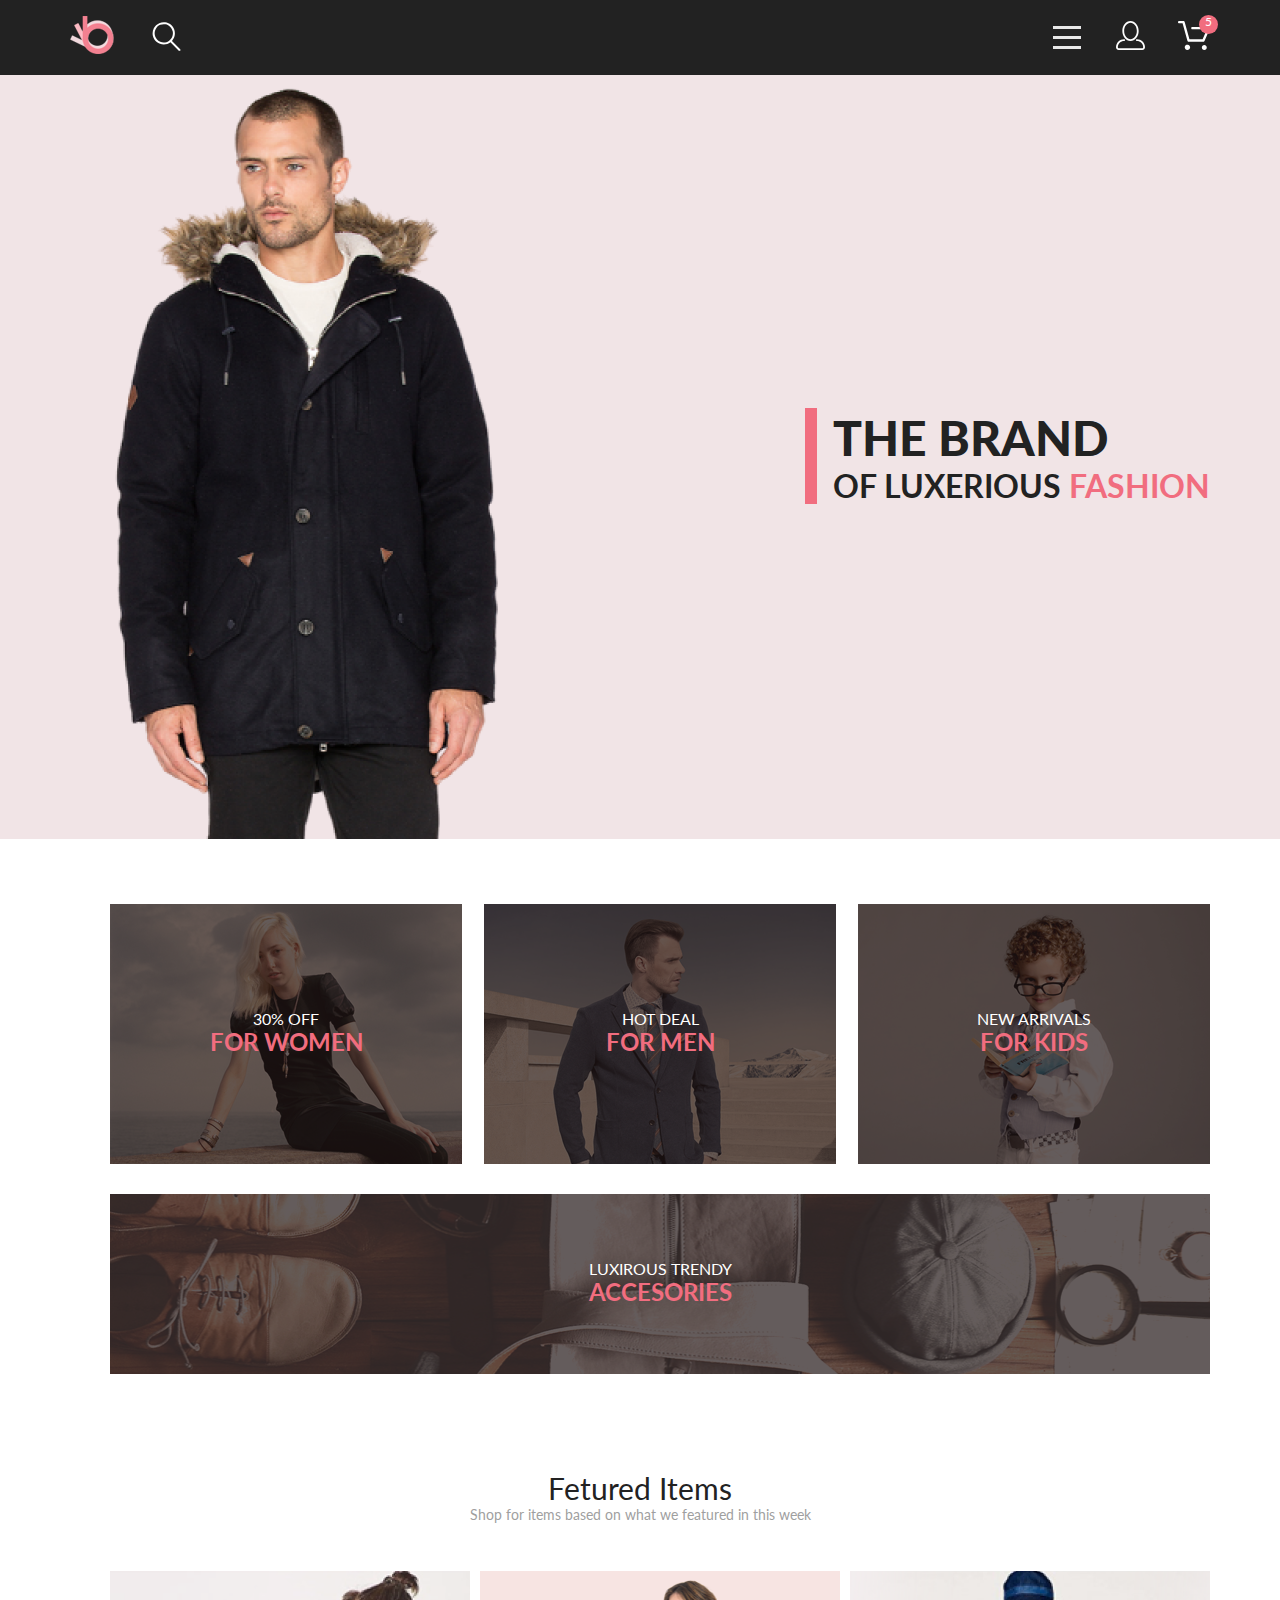
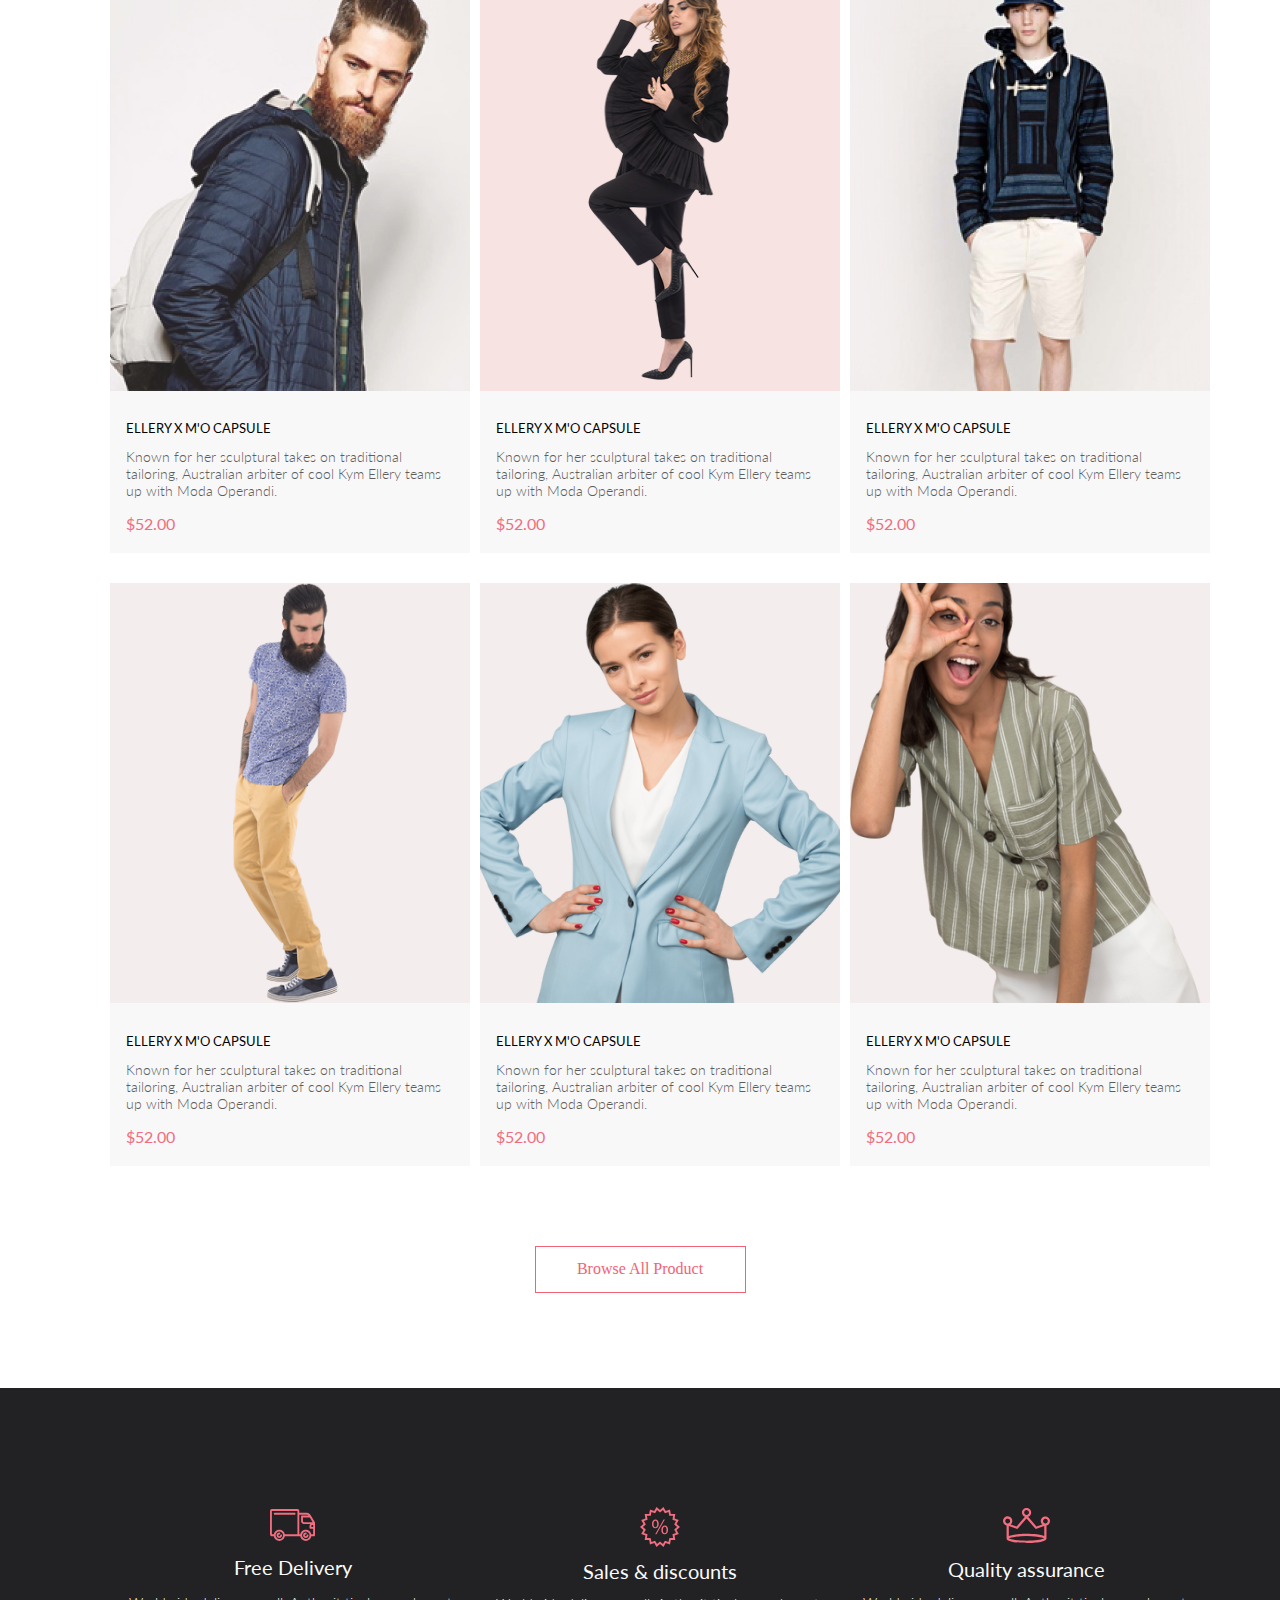
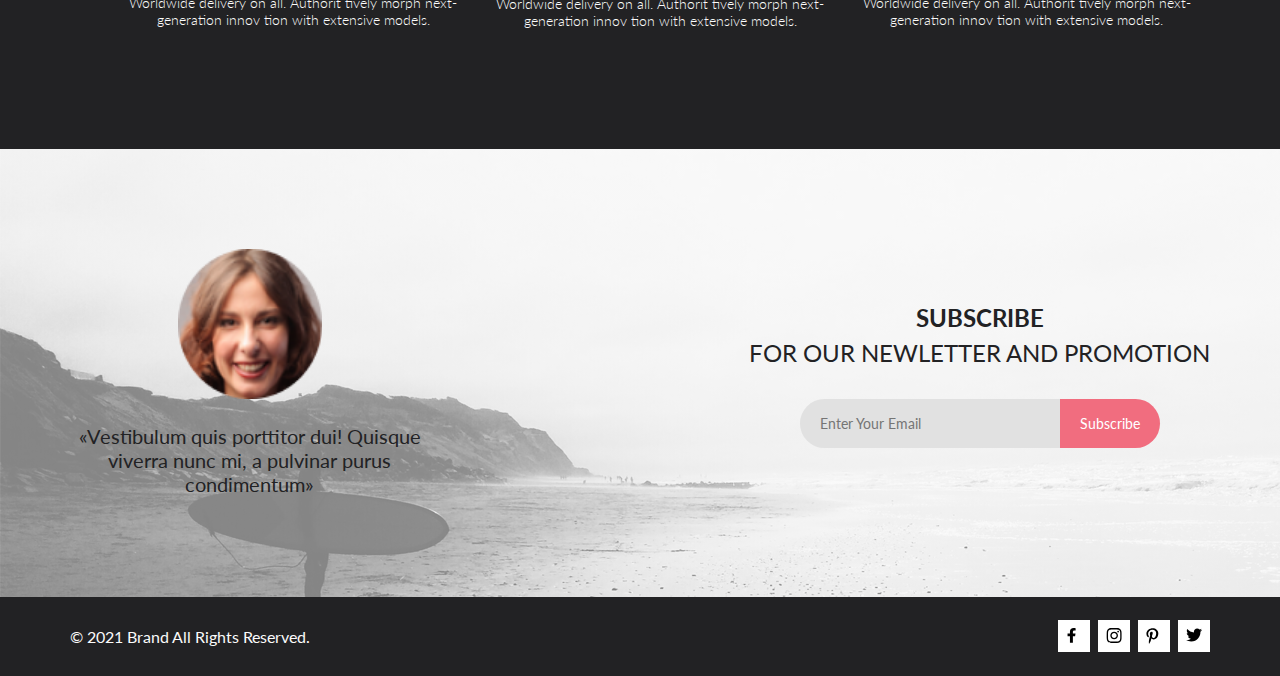
<file: index.html>
<!DOCTYPE html>
<html lang="en">

<head>
    <meta charset="UTF-8">
    <meta http-equiv="X-UA-Compatible" content="IE=edge">
    <meta name="viewport" content="width=device-width, initial-scale=1.0">
    <title>Shop</title>
    <link rel="stylesheet" href="normalize.css">
    <link rel="stylesheet" href="style.css">
    <link rel="preconnect" href="https://fonts.googleapis.com">
    <link rel="preconnect" href="https://fonts.gstatic.com" crossorigin>
    <link href="https://fonts.googleapis.com/css2?family=Lato:wght@300;400;700;900&display=swap" rel="stylesheet">
    <meta>
</head>

<body>
    <header>
        <div class="head-menu">
            <div class="head-flex container">
                <div class="head-search">
                    <a>
                        <img src="img/logo.png" alt="logo">
                    </a>
                    <form class="search-icon-form" action="#">
                        <input class="search-icon-form__input" id="search" type="search">
                        <label for="search" class="search-icon-form__label">
                            <svg class="search-icon-form__svg" width="27" height="28" viewBox="0 0 27 28"
                                xmlns="http://www.w3.org/2000/svg">
                                <path
                                    d="M19.0596 17.6259C20.6713 15.8658 21.6282 13.6048 21.7698 11.2225C21.9113 8.84018 21.2288 6.48173 19.8369 4.54318C18.445 2.60463 16.4285 1.20404 14.126 0.576619C11.8234 -0.0508009 9.3751 0.13316 7.19217 1.09761C5.00923 2.06205 3.22463 3.74825 2.13804 5.87302C1.05145 7.9978 0.729054 10.4318 1.225 12.7661C1.72094 15.1005 3.00501 17.1932 4.86158 18.6927C6.71814 20.1922 9.03413 21.0072 11.4206 21.0009C13.673 21.004 15.8645 20.27 17.6606 18.9109L25.4086 26.7179C25.4941 26.807 25.5965 26.8781 25.7099 26.927C25.8232 26.9759 25.9452 27.0017 26.0686 27.0029C26.1923 27.0033 26.3148 26.9782 26.4283 26.9292C26.5419 26.8801 26.6441 26.8082 26.7286 26.7179C26.9025 26.537 26.9997 26.2958 26.9997 26.0449C26.9997 25.794 26.9025 25.5528 26.7286 25.3719L19.0596 17.6259ZM2.88662 10.5009C2.89946 8.81563 3.41094 7.17187 4.35659 5.77685C5.30224 4.38183 6.63972 3.29801 8.20044 2.662C9.76115 2.02599 11.4752 1.86627 13.1266 2.20298C14.7779 2.53969 16.2926 3.35775 17.4797 4.55404C18.6668 5.75033 19.4732 7.27129 19.7972 8.92519C20.1212 10.5791 19.9483 12.2919 19.3002 13.8476C18.6522 15.4034 17.5581 16.7325 16.1559 17.6674C14.7536 18.6023 13.1059 19.1011 11.4206 19.1009C9.14916 19.0901 6.97482 18.1784 5.37484 16.566C3.77486 14.9537 2.87998 12.7724 2.88662 10.5009Z" />
                            </svg>
                        </label>
                    </form>
                </div>
                <div class="list">
                    <nav class="menu-header-wrp">
                        <label class="menu-header-icon" for="menu-checkbox">
                            <span></span>
                        </label>
                        <input class="menu-header-checkbox" id="menu-checkbox" type="checkbox">
                        <div class="menu-header-list">
                            <div class="menu-header-title-item">
                                <span class="menu-header-title">MENU</span>
                            </div>
                            <ul class="menu-header-list2">
                                <li class="menu-header-title">
                                    <a class="menu-header-link" href="#">
                                        <span class="menu-header-subtitle">MAN</span>
                                    </a>
                                </li>
                                <li class="menu-header-item">
                                    <a class="menu-header-link" href="#">
                                        <span class="menu-header-txt">Accessories</span>
                                    </a>
                                </li>
                                <li class="menu-header-item">
                                    <a class="menu-header-link" href="#">
                                        <span class="menu-header-txt">Bags</span>
                                    </a>
                                </li>
                                <li class="menu-header-item">
                                    <a class="menu-header-link" href="#">
                                        <span class="menu-header-txt">Denim</span>
                                    </a>
                                </li>
                                <li class="menu-header-item">
                                    <a class="menu-header-link" href="#">
                                        <span class="menu-header-txt">T-Shirts</span>
                                    </a>
                                </li>
                                <li class="menu-header-title">
                                    <a class="menu-header-link" href="#">
                                        <span class="menu-header-subtitle">WOMAN</span>
                                    </a>
                                </li>
                                <li class="menu-header-item">
                                    <a class="menu-header-link" href="#">
                                        <span class="menu-header-txt">Accessories</span>
                                    </a>
                                </li>
                                <li class="menu-header-item">
                                    <a class="menu-header-link" href="#">
                                        <span class="menu-header-txt">Jackets & Coats</span>
                                    </a>
                                </li>
                                <li class="menu-header-item">
                                    <a class="menu-header-link" href="#">
                                        <span class="menu-header-txt">Polos</span>
                                    </a>
                                </li>
                                <li class="menu-header-item">
                                    <a class="menu-header-link" href="#">
                                        <span class="menu-header-txt">T-Shirts</span>
                                    </a>
                                </li>
                                <li class="menu-header-item">
                                    <a class="menu-header-link" href="#">
                                        <span class="menu-header-txt">Shirts</span>
                                    </a>
                                </li>
                                <li class="menu-header-title">
                                    <a class="menu-header-link" href="#">
                                        <span class="menu-header-subtitle">KIDS</span>
                                    </a>
                                </li>
                                <li class="menu-header-item">
                                    <a class="menu-header-link" href="#">
                                        <span class="menu-header-txt">Accessories</span>
                                    </a>
                                </li>
                                <li class="menu-header-item">
                                    <a class="menu-header-link" href="#">
                                        <span class="menu-header-txt">Jackets & Coats</span>
                                    </a>
                                </li>
                                <li class="menu-header-item">
                                    <a class="menu-header-link" href="#">
                                        <span class="menu-header-txt">Polos</span>
                                    </a>
                                </li>
                                <li class="menu-header-item">
                                    <a class="menu-header-link" href="#">
                                        <span class="menu-header-txt">T-Shirts</span>
                                    </a>
                                </li>
                                <li class="menu-header-item">
                                    <a class="menu-header-link" href="#">
                                        <span class="menu-header-txt">Shirts</span>
                                    </a>
                                </li>
                            </ul>
                        </div>
                    </nav>
                    <div class="head-list-margin">
                        <a class="head-icon-profile" href="registration.html">
                            <svg class="head-icon-shop" width="29" height="29" viewBox="0 0 29 29"
                                xmlns="http://www.w3.org/2000/svg">
                                <path
                                    d="M14.5 19.937C19 19.937 22.656 15.464 22.656 9.968C22.656 4.472 19 0 14.5 0C13.3631 0.0217413 12.2463 0.303398 11.2351 0.823397C10.2239 1.34339 9.34507 2.08794 8.66602 3C7.12663 4.99573 6.30819 7.45381 6.34399 9.974C6.34399 15.465 10 19.937 14.5 19.937ZM14.5 1.813C18 1.813 20.844 5.472 20.844 9.969C20.844 14.466 17.998 18.125 14.5 18.125C11.002 18.125 8.15603 14.465 8.15503 9.969C8.15403 5.473 11 1.813 14.5 1.813ZM20.844 18.125C20.6036 18.125 20.373 18.2205 20.203 18.3905C20.033 18.5605 19.9375 18.7911 19.9375 19.0315C19.9375 19.2719 20.033 19.5025 20.203 19.6725C20.373 19.8425 20.6036 19.938 20.844 19.938C22.526 19.9399 24.1386 20.6088 25.3279 21.7982C26.5172 22.9875 27.1861 24.6 27.188 26.282C27.1875 26.5221 27.0918 26.7523 26.922 26.9221C26.7522 27.0918 26.5221 27.1875 26.282 27.188H2.71997C2.47985 27.1875 2.24975 27.0918 2.07996 26.9221C1.91016 26.7523 1.81449 26.5221 1.81396 26.282C1.81608 24.6001 2.48517 22.9877 3.67444 21.7985C4.86371 20.6092 6.47608 19.9401 8.15796 19.938C8.39824 19.938 8.62868 19.8425 8.79858 19.6726C8.96849 19.5027 9.06396 19.2723 9.06396 19.032C9.06396 18.7917 8.96849 18.5613 8.79858 18.3914C8.62868 18.2215 8.39824 18.126 8.15796 18.126C5.99541 18.1279 3.92201 18.9875 2.39258 20.5164C0.863144 22.0453 0.00264777 24.1185 0 26.281C0.000794067 27.0019 0.287502 27.693 0.797241 28.2027C1.30698 28.7125 1.99811 28.9992 2.71899 29H26.282C27.0027 28.9989 27.6936 28.7121 28.2031 28.2024C28.7126 27.6927 28.9992 27.0017 29 26.281C28.9974 24.1187 28.1372 22.0457 26.6083 20.5168C25.0793 18.9878 23.0063 18.1276 20.844 18.125Z" />
                            </svg>
                        </a>
                    </div>
                    <div class="head-list-shop-wrp">
                        <a class="head-list-shop-link" href="cart.html">
                            <svg class="head-icon-shop" width="32" height="29" viewBox="0 0 32 29"
                                xmlns="http://www.w3.org/2000/svg">
                                <path
                                    d="M26.2009 29C25.5532 28.9738 24.9415 28.6948 24.4972 28.2227C24.0529 27.7506 23.8114 27.1232 23.8245 26.475C23.8376 25.8269 24.1043 25.2097 24.5673 24.7559C25.0303 24.3022 25.6527 24.048 26.301 24.048C26.9493 24.048 27.5717 24.3022 28.0347 24.7559C28.4977 25.2097 28.7644 25.8269 28.7775 26.475C28.7906 27.1232 28.549 27.7506 28.1047 28.2227C27.6604 28.6948 27.0488 28.9738 26.401 29H26.2009ZM6.75293 26.32C6.75293 25.79 6.91011 25.2718 7.20459 24.8311C7.49907 24.3904 7.91764 24.0469 8.40735 23.844C8.89705 23.6412 9.43594 23.5881 9.95581 23.6915C10.4757 23.7949 10.9532 24.0502 11.328 24.425C11.7028 24.7998 11.9581 25.2773 12.0615 25.7972C12.1649 26.317 12.1118 26.8559 11.9089 27.3456C11.7061 27.8353 11.3626 28.2539 10.9219 28.5483C10.4812 28.8428 9.96304 29 9.43298 29C9.08087 29.0003 8.73212 28.9311 8.40674 28.7966C8.08136 28.662 7.78569 28.4646 7.53662 28.2158C7.28755 27.9669 7.09001 27.6713 6.9552 27.3461C6.82039 27.0208 6.75098 26.6721 6.75098 26.32H6.75293ZM10.553 20.686C10.2935 20.6868 10.0409 20.6024 9.83411 20.4457C9.62727 20.2891 9.47758 20.0689 9.40796 19.819L4.57495 2.36401H1.18201C0.868521 2.36401 0.567859 2.23947 0.346191 2.01781C0.124523 1.79614 0 1.49549 0 1.18201C0 0.868519 0.124523 0.567873 0.346191 0.346205C0.567859 0.124537 0.868521 5.81268e-06 1.18201 5.81268e-06H5.46301C5.7225 -0.00080736 5.97504 0.0837201 6.18176 0.240568C6.38848 0.397416 6.53784 0.617884 6.60693 0.868006L11.4399 18.323H24.6179L29.001 8.27501H14.401C14.2428 8.27961 14.0854 8.25242 13.9379 8.19507C13.7904 8.13771 13.6559 8.05134 13.5424 7.94108C13.4288 7.83082 13.3386 7.69891 13.277 7.55315C13.2154 7.40739 13.1836 7.25075 13.1836 7.0925C13.1836 6.93426 13.2154 6.77762 13.277 6.63186C13.3386 6.4861 13.4288 6.35419 13.5424 6.24393C13.6559 6.13367 13.7904 6.0473 13.9379 5.98994C14.0854 5.93259 14.2428 5.90541 14.401 5.91001H30.814C31.0097 5.90996 31.2022 5.95866 31.3744 6.05172C31.5465 6.14478 31.6928 6.27926 31.7999 6.44301C31.9078 6.60729 31.9734 6.79569 31.9908 6.99145C32.0083 7.18721 31.9771 7.38424 31.9 7.565L26.495 19.977C26.4026 20.1876 26.251 20.3668 26.0585 20.4927C25.866 20.6186 25.641 20.6858 25.411 20.686H10.553Z" />
                            </svg>
                            <span class="head-list-shop-number">5</span>
                        </a>
                    </div>
                </div>
            </div>
        </div>
    </header>
    <main>
        <section class="brand-fashion">
            <div class="brand-fashion-man container">
                <div class="brand-fashion-title">
                    <h1 class="fashion-title-font">THE BRAND</h1>
                    <span class="fashion-subtitle-font">OF LUXERIOUS <span class="fashion-subtitle-color">FASHION</span>
                    </span>
                </div>
            </div>
        </section>
        <section class="page-categories">
            <div class="container">
                <ul class="categories">
                    <li>
                        <a class="categories-item" href="product.html">
                            <p class="categories-item-title">30% OFF</p>
                            <h2 class="categories-item-subtitle">FOR WOMEN</h2>
                        </a>
                    </li>
                    <li>
                        <a class="categories-item" href="catalog.html">
                            <p class="categories-item-title">HOT DEAL</p>
                            <h2 class="categories-item-subtitle">FOR MEN</h2>
                        </a>
                    </li>
                    <li>
                        <a class="categories-item" href="#">
                            <p class="categories-item-title">NEW ARRIVALS</p>
                            <h2 class="categories-item-subtitle">FOR KIDS</h2>
                        </a>
                    </li>
                    <li>
                        <a class="categories-item" href="#">
                            <p class="categories-accesories-title">LUXIROUS TRENDY</p>
                            <h2 class="categories-item-subtitle">ACCESORIES</h2>
                        </a>
                    </li>
                </ul>
            </div>
        </section>
        <section class="page-products">
            <div class="container">
                <div class="products-txt-center">
                    <span class="products-title">Fetured Items</span>
                    <p class="products-txt">Shop for items based on what we featured in this week</p>
                </div>
                <ul class="page-products-list">
                    <li class="products-item">
                        <article class="brand-products-item">
                            <div class="products-item-photo-wrp">
                                <a href="#" class="products-item-link">
                                    <img class="prodicuts-item-photo" src="img/products/man.png" alt="">
                                </a>
                            </div>
                            <div class="products-item-txt-wrp">
                                <a href="#" class="products-item-link">
                                    <h3 class="products-item-title txt">ELLERY X M'O CAPSULE</h3>
                                    <p class="products-item-txt txt">Known for her sculptural takes on traditional
                                        tailoring, Australian arbiter of cool Kym Ellery teams up with Moda Operandi.
                                    </p>
                                    <p class="products-item-price txt">$52.00</p>
                                </a>
                            </div>
                            <button class="products-item-btn txt" type="button">
                                <svg class="btn-color" width="27" height="25" viewBox="0 0 27 25"
                                    xmlns="http://www.w3.org/2000/svg">
                                    <path
                                        d="M21.876 22.2662C21.921 22.2549 21.9423 22.2339 21.96 22.2129C21.9678 22.2037 21.9756 22.1946 21.9835 22.1855C22.02 22.1438 22.0233 22.0553 22.0224 22.0105C22.0092 21.9044 21.9185 21.8315 21.8412 21.8315C21.8375 21.8315 21.8336 21.8317 21.8312 21.8318C21.7531 21.8372 21.6653 21.9409 21.6719 22.0625C21.6813 22.1793 21.7675 22.2662 21.8392 22.2662H21.876ZM8.21954 22.2599C8.31873 22.2599 8.39935 22.1655 8.39935 22.0496C8.39935 21.9341 8.31873 21.8401 8.21954 21.8401C8.12042 21.8401 8.03973 21.9341 8.03973 22.0496C8.03973 22.1655 8.12042 22.2599 8.21954 22.2599ZM21.9995 24.2662C21.9517 24.2662 21.8878 24.2662 21.8392 24.2662C20.7017 24.2662 19.7567 23.3545 19.6765 22.198C19.5964 20.9929 20.4937 19.9183 21.6953 19.8364C21.7441 19.8331 21.7928 19.8315 21.8412 19.8315C22.9799 19.8315 23.9413 20.7324 24.019 21.8884C24.0505 22.4915 23.8741 23.0612 23.4898 23.5012C23.1055 23.9575 22.5764 24.2177 21.9995 24.2662ZM8.21954 24.2599C7.01532 24.2599 6.03973 23.2709 6.03973 22.0496C6.03973 20.8291 7.01532 19.8401 8.21954 19.8401C9.42371 19.8401 10.3994 20.8291 10.3994 22.0496C10.3994 23.2709 9.42371 24.2599 8.21954 24.2599ZM21.1984 17.3938H9.13306C8.70013 17.3938 8.31586 17.1005 8.20331 16.6775L4.27753 2.24768H1.52173C0.993408 2.24768 0.560547 1.80859 0.560547 1.27039C0.560547 0.733032 0.993408 0.292969 1.52173 0.292969H4.99933C5.43134 0.292969 5.81561 0.586304 5.9281 1.01025L9.85394 15.4391H20.5576L24.1144 7.13379H12.2578C11.7286 7.13379 11.2957 6.69373 11.2957 6.15649C11.2957 5.61914 11.7286 5.17908 12.2578 5.17908H25.5886C25.9091 5.17908 26.2141 5.34192 26.3896 5.61914C26.566 5.89539 26.5984 6.23743 26.4697 6.547L22.0795 16.807C21.9193 17.1653 21.5827 17.3938 21.1984 17.3938Z" />
                                </svg>
                                <span>Add to Cart</span>
                            </button>
                        </article>
                    </li>
                    <li class="products-item">
                        <article class="brand-products-item">
                            <div class="products-item-photo-wrp">
                                <a href="#" class="products-item-link">
                                    <img class="prodicuts-item-photo" src="img/products/2.png" alt="">
                                </a>
                            </div>
                            <div class="products-item-txt-wrp">
                                <a href="#" class="products-item-link">
                                    <h3 class="products-item-title txt">ELLERY X M'O CAPSULE</h3>
                                    <p class="products-item-txt txt">Known for her sculptural takes on traditional
                                        tailoring, Australian arbiter of cool Kym Ellery teams up with Moda Operandi.
                                    </p>
                                    <p class="products-item-price txt">$52.00</p>
                                </a>
                            </div>
                            <button class="products-item-btn txt" type="button">
                                <svg class="btn-color" width="27" height="25" viewBox="0 0 27 25"
                                    xmlns="http://www.w3.org/2000/svg">
                                    <path
                                        d="M21.876 22.2662C21.921 22.2549 21.9423 22.2339 21.96 22.2129C21.9678 22.2037 21.9756 22.1946 21.9835 22.1855C22.02 22.1438 22.0233 22.0553 22.0224 22.0105C22.0092 21.9044 21.9185 21.8315 21.8412 21.8315C21.8375 21.8315 21.8336 21.8317 21.8312 21.8318C21.7531 21.8372 21.6653 21.9409 21.6719 22.0625C21.6813 22.1793 21.7675 22.2662 21.8392 22.2662H21.876ZM8.21954 22.2599C8.31873 22.2599 8.39935 22.1655 8.39935 22.0496C8.39935 21.9341 8.31873 21.8401 8.21954 21.8401C8.12042 21.8401 8.03973 21.9341 8.03973 22.0496C8.03973 22.1655 8.12042 22.2599 8.21954 22.2599ZM21.9995 24.2662C21.9517 24.2662 21.8878 24.2662 21.8392 24.2662C20.7017 24.2662 19.7567 23.3545 19.6765 22.198C19.5964 20.9929 20.4937 19.9183 21.6953 19.8364C21.7441 19.8331 21.7928 19.8315 21.8412 19.8315C22.9799 19.8315 23.9413 20.7324 24.019 21.8884C24.0505 22.4915 23.8741 23.0612 23.4898 23.5012C23.1055 23.9575 22.5764 24.2177 21.9995 24.2662ZM8.21954 24.2599C7.01532 24.2599 6.03973 23.2709 6.03973 22.0496C6.03973 20.8291 7.01532 19.8401 8.21954 19.8401C9.42371 19.8401 10.3994 20.8291 10.3994 22.0496C10.3994 23.2709 9.42371 24.2599 8.21954 24.2599ZM21.1984 17.3938H9.13306C8.70013 17.3938 8.31586 17.1005 8.20331 16.6775L4.27753 2.24768H1.52173C0.993408 2.24768 0.560547 1.80859 0.560547 1.27039C0.560547 0.733032 0.993408 0.292969 1.52173 0.292969H4.99933C5.43134 0.292969 5.81561 0.586304 5.9281 1.01025L9.85394 15.4391H20.5576L24.1144 7.13379H12.2578C11.7286 7.13379 11.2957 6.69373 11.2957 6.15649C11.2957 5.61914 11.7286 5.17908 12.2578 5.17908H25.5886C25.9091 5.17908 26.2141 5.34192 26.3896 5.61914C26.566 5.89539 26.5984 6.23743 26.4697 6.547L22.0795 16.807C21.9193 17.1653 21.5827 17.3938 21.1984 17.3938Z" />
                                </svg>
                                <span>Add to Cart</span>
                            </button>
                        </article>
                    </li>
                    <li class="products-item">
                        <article class="brand-products-item">
                            <div class="products-item-photo-wrp">
                                <a href="#" class="products-item-link">
                                    <img class="prodicuts-item-photo" src="img/products/3.png" alt="">
                                </a>
                            </div>
                            <div class="products-item-txt-wrp">
                                <a href="#" class="products-item-link">
                                    <h3 class="products-item-title txt">ELLERY X M'O CAPSULE</h3>
                                    <p class="products-item-txt txt">Known for her sculptural takes on traditional
                                        tailoring, Australian arbiter of cool Kym Ellery teams up with Moda Operandi.
                                    </p>
                                    <p class="products-item-price txt">$52.00</p>
                                </a>
                            </div>
                            <button class="products-item-btn txt" type="button">
                                <svg class="btn-color" width="27" height="25" viewBox="0 0 27 25"
                                    xmlns="http://www.w3.org/2000/svg">
                                    <path
                                        d="M21.876 22.2662C21.921 22.2549 21.9423 22.2339 21.96 22.2129C21.9678 22.2037 21.9756 22.1946 21.9835 22.1855C22.02 22.1438 22.0233 22.0553 22.0224 22.0105C22.0092 21.9044 21.9185 21.8315 21.8412 21.8315C21.8375 21.8315 21.8336 21.8317 21.8312 21.8318C21.7531 21.8372 21.6653 21.9409 21.6719 22.0625C21.6813 22.1793 21.7675 22.2662 21.8392 22.2662H21.876ZM8.21954 22.2599C8.31873 22.2599 8.39935 22.1655 8.39935 22.0496C8.39935 21.9341 8.31873 21.8401 8.21954 21.8401C8.12042 21.8401 8.03973 21.9341 8.03973 22.0496C8.03973 22.1655 8.12042 22.2599 8.21954 22.2599ZM21.9995 24.2662C21.9517 24.2662 21.8878 24.2662 21.8392 24.2662C20.7017 24.2662 19.7567 23.3545 19.6765 22.198C19.5964 20.9929 20.4937 19.9183 21.6953 19.8364C21.7441 19.8331 21.7928 19.8315 21.8412 19.8315C22.9799 19.8315 23.9413 20.7324 24.019 21.8884C24.0505 22.4915 23.8741 23.0612 23.4898 23.5012C23.1055 23.9575 22.5764 24.2177 21.9995 24.2662ZM8.21954 24.2599C7.01532 24.2599 6.03973 23.2709 6.03973 22.0496C6.03973 20.8291 7.01532 19.8401 8.21954 19.8401C9.42371 19.8401 10.3994 20.8291 10.3994 22.0496C10.3994 23.2709 9.42371 24.2599 8.21954 24.2599ZM21.1984 17.3938H9.13306C8.70013 17.3938 8.31586 17.1005 8.20331 16.6775L4.27753 2.24768H1.52173C0.993408 2.24768 0.560547 1.80859 0.560547 1.27039C0.560547 0.733032 0.993408 0.292969 1.52173 0.292969H4.99933C5.43134 0.292969 5.81561 0.586304 5.9281 1.01025L9.85394 15.4391H20.5576L24.1144 7.13379H12.2578C11.7286 7.13379 11.2957 6.69373 11.2957 6.15649C11.2957 5.61914 11.7286 5.17908 12.2578 5.17908H25.5886C25.9091 5.17908 26.2141 5.34192 26.3896 5.61914C26.566 5.89539 26.5984 6.23743 26.4697 6.547L22.0795 16.807C21.9193 17.1653 21.5827 17.3938 21.1984 17.3938Z" />
                                </svg>
                                <span>Add to Cart</span>
                            </button>
                        </article>
                    </li>
                    <li class="products-item">
                        <article class="brand-products-item">
                            <div class="products-item-photo-wrp">
                                <a href="#" class="products-item-link">
                                    <img class="prodicuts-item-photo" src="img/products/4.png" alt="">
                                </a>
                            </div>
                            <div class="products-item-txt-wrp">
                                <a href="#" class="products-item-link">
                                    <h3 class="products-item-title txt">ELLERY X M'O CAPSULE</h3>
                                    <p class="products-item-txt txt">Known for her sculptural takes on traditional
                                        tailoring, Australian arbiter of cool Kym Ellery teams up with Moda Operandi.
                                    </p>
                                    <p class="products-item-price txt">$52.00</p>
                                </a>
                            </div>
                            <button class="products-item-btn txt" type="button">
                                <svg class="btn-color" width="27" height="25" viewBox="0 0 27 25"
                                    xmlns="http://www.w3.org/2000/svg">
                                    <path
                                        d="M21.876 22.2662C21.921 22.2549 21.9423 22.2339 21.96 22.2129C21.9678 22.2037 21.9756 22.1946 21.9835 22.1855C22.02 22.1438 22.0233 22.0553 22.0224 22.0105C22.0092 21.9044 21.9185 21.8315 21.8412 21.8315C21.8375 21.8315 21.8336 21.8317 21.8312 21.8318C21.7531 21.8372 21.6653 21.9409 21.6719 22.0625C21.6813 22.1793 21.7675 22.2662 21.8392 22.2662H21.876ZM8.21954 22.2599C8.31873 22.2599 8.39935 22.1655 8.39935 22.0496C8.39935 21.9341 8.31873 21.8401 8.21954 21.8401C8.12042 21.8401 8.03973 21.9341 8.03973 22.0496C8.03973 22.1655 8.12042 22.2599 8.21954 22.2599ZM21.9995 24.2662C21.9517 24.2662 21.8878 24.2662 21.8392 24.2662C20.7017 24.2662 19.7567 23.3545 19.6765 22.198C19.5964 20.9929 20.4937 19.9183 21.6953 19.8364C21.7441 19.8331 21.7928 19.8315 21.8412 19.8315C22.9799 19.8315 23.9413 20.7324 24.019 21.8884C24.0505 22.4915 23.8741 23.0612 23.4898 23.5012C23.1055 23.9575 22.5764 24.2177 21.9995 24.2662ZM8.21954 24.2599C7.01532 24.2599 6.03973 23.2709 6.03973 22.0496C6.03973 20.8291 7.01532 19.8401 8.21954 19.8401C9.42371 19.8401 10.3994 20.8291 10.3994 22.0496C10.3994 23.2709 9.42371 24.2599 8.21954 24.2599ZM21.1984 17.3938H9.13306C8.70013 17.3938 8.31586 17.1005 8.20331 16.6775L4.27753 2.24768H1.52173C0.993408 2.24768 0.560547 1.80859 0.560547 1.27039C0.560547 0.733032 0.993408 0.292969 1.52173 0.292969H4.99933C5.43134 0.292969 5.81561 0.586304 5.9281 1.01025L9.85394 15.4391H20.5576L24.1144 7.13379H12.2578C11.7286 7.13379 11.2957 6.69373 11.2957 6.15649C11.2957 5.61914 11.7286 5.17908 12.2578 5.17908H25.5886C25.9091 5.17908 26.2141 5.34192 26.3896 5.61914C26.566 5.89539 26.5984 6.23743 26.4697 6.547L22.0795 16.807C21.9193 17.1653 21.5827 17.3938 21.1984 17.3938Z" />
                                </svg>
                                <span>Add to Cart</span>
                            </button>
                        </article>
                    </li>
                    <li class="products-item">
                        <article class="brand-products-item">
                            <div class="products-item-photo-wrp">
                                <a href="#" class="products-item-link">
                                    <img class="prodicuts-item-photo" src="img/products/5.png" alt="">
                                </a>
                            </div>
                            <div class="products-item-txt-wrp">
                                <a href="#" class="products-item-link">
                                    <h3 class="products-item-title txt">ELLERY X M'O CAPSULE</h3>
                                    <p class="products-item-txt txt">Known for her sculptural takes on traditional
                                        tailoring, Australian arbiter of cool Kym Ellery teams up with Moda Operandi.
                                    </p>
                                    <p class="products-item-price txt">$52.00</p>
                                </a>
                            </div>
                            <button class="products-item-btn txt" type="button">
                                <svg class="btn-color" width="27" height="25" viewBox="0 0 27 25"
                                    xmlns="http://www.w3.org/2000/svg">
                                    <path
                                        d="M21.876 22.2662C21.921 22.2549 21.9423 22.2339 21.96 22.2129C21.9678 22.2037 21.9756 22.1946 21.9835 22.1855C22.02 22.1438 22.0233 22.0553 22.0224 22.0105C22.0092 21.9044 21.9185 21.8315 21.8412 21.8315C21.8375 21.8315 21.8336 21.8317 21.8312 21.8318C21.7531 21.8372 21.6653 21.9409 21.6719 22.0625C21.6813 22.1793 21.7675 22.2662 21.8392 22.2662H21.876ZM8.21954 22.2599C8.31873 22.2599 8.39935 22.1655 8.39935 22.0496C8.39935 21.9341 8.31873 21.8401 8.21954 21.8401C8.12042 21.8401 8.03973 21.9341 8.03973 22.0496C8.03973 22.1655 8.12042 22.2599 8.21954 22.2599ZM21.9995 24.2662C21.9517 24.2662 21.8878 24.2662 21.8392 24.2662C20.7017 24.2662 19.7567 23.3545 19.6765 22.198C19.5964 20.9929 20.4937 19.9183 21.6953 19.8364C21.7441 19.8331 21.7928 19.8315 21.8412 19.8315C22.9799 19.8315 23.9413 20.7324 24.019 21.8884C24.0505 22.4915 23.8741 23.0612 23.4898 23.5012C23.1055 23.9575 22.5764 24.2177 21.9995 24.2662ZM8.21954 24.2599C7.01532 24.2599 6.03973 23.2709 6.03973 22.0496C6.03973 20.8291 7.01532 19.8401 8.21954 19.8401C9.42371 19.8401 10.3994 20.8291 10.3994 22.0496C10.3994 23.2709 9.42371 24.2599 8.21954 24.2599ZM21.1984 17.3938H9.13306C8.70013 17.3938 8.31586 17.1005 8.20331 16.6775L4.27753 2.24768H1.52173C0.993408 2.24768 0.560547 1.80859 0.560547 1.27039C0.560547 0.733032 0.993408 0.292969 1.52173 0.292969H4.99933C5.43134 0.292969 5.81561 0.586304 5.9281 1.01025L9.85394 15.4391H20.5576L24.1144 7.13379H12.2578C11.7286 7.13379 11.2957 6.69373 11.2957 6.15649C11.2957 5.61914 11.7286 5.17908 12.2578 5.17908H25.5886C25.9091 5.17908 26.2141 5.34192 26.3896 5.61914C26.566 5.89539 26.5984 6.23743 26.4697 6.547L22.0795 16.807C21.9193 17.1653 21.5827 17.3938 21.1984 17.3938Z" />
                                </svg>
                                <span>Add to Cart</span>
                            </button>
                        </article>
                    </li>
                    <li class="products-item">
                        <article class="brand-products-item">
                            <div class="products-item-photo-wrp">
                                <a href="#" class="products-item-link">
                                    <img class="prodicuts-item-photo" src="img/products/6.png" alt="">
                                </a>
                            </div>
                            <div class="products-item-txt-wrp">
                                <a href="#" class="products-item-link">
                                    <h3 class="products-item-title txt">ELLERY X M'O CAPSULE</h3>
                                    <p class="products-item-txt txt">Known for her sculptural takes on traditional
                                        tailoring, Australian arbiter of cool Kym Ellery teams up with Moda Operandi.
                                    </p>
                                    <p class="products-item-price txt">$52.00</p>
                                </a>
                            </div>
                            <button class="products-item-btn txt" type="button">
                                <svg class="btn-color" width="27" height="25" viewBox="0 0 27 25"
                                    xmlns="http://www.w3.org/2000/svg">
                                    <path
                                        d="M21.876 22.2662C21.921 22.2549 21.9423 22.2339 21.96 22.2129C21.9678 22.2037 21.9756 22.1946 21.9835 22.1855C22.02 22.1438 22.0233 22.0553 22.0224 22.0105C22.0092 21.9044 21.9185 21.8315 21.8412 21.8315C21.8375 21.8315 21.8336 21.8317 21.8312 21.8318C21.7531 21.8372 21.6653 21.9409 21.6719 22.0625C21.6813 22.1793 21.7675 22.2662 21.8392 22.2662H21.876ZM8.21954 22.2599C8.31873 22.2599 8.39935 22.1655 8.39935 22.0496C8.39935 21.9341 8.31873 21.8401 8.21954 21.8401C8.12042 21.8401 8.03973 21.9341 8.03973 22.0496C8.03973 22.1655 8.12042 22.2599 8.21954 22.2599ZM21.9995 24.2662C21.9517 24.2662 21.8878 24.2662 21.8392 24.2662C20.7017 24.2662 19.7567 23.3545 19.6765 22.198C19.5964 20.9929 20.4937 19.9183 21.6953 19.8364C21.7441 19.8331 21.7928 19.8315 21.8412 19.8315C22.9799 19.8315 23.9413 20.7324 24.019 21.8884C24.0505 22.4915 23.8741 23.0612 23.4898 23.5012C23.1055 23.9575 22.5764 24.2177 21.9995 24.2662ZM8.21954 24.2599C7.01532 24.2599 6.03973 23.2709 6.03973 22.0496C6.03973 20.8291 7.01532 19.8401 8.21954 19.8401C9.42371 19.8401 10.3994 20.8291 10.3994 22.0496C10.3994 23.2709 9.42371 24.2599 8.21954 24.2599ZM21.1984 17.3938H9.13306C8.70013 17.3938 8.31586 17.1005 8.20331 16.6775L4.27753 2.24768H1.52173C0.993408 2.24768 0.560547 1.80859 0.560547 1.27039C0.560547 0.733032 0.993408 0.292969 1.52173 0.292969H4.99933C5.43134 0.292969 5.81561 0.586304 5.9281 1.01025L9.85394 15.4391H20.5576L24.1144 7.13379H12.2578C11.7286 7.13379 11.2957 6.69373 11.2957 6.15649C11.2957 5.61914 11.7286 5.17908 12.2578 5.17908H25.5886C25.9091 5.17908 26.2141 5.34192 26.3896 5.61914C26.566 5.89539 26.5984 6.23743 26.4697 6.547L22.0795 16.807C21.9193 17.1653 21.5827 17.3938 21.1984 17.3938Z" />
                                </svg>
                                <span>Add to Cart</span>
                            </button>
                        </article>
                    </li>
                </ul>
                <div class="btn-all-products">
                    <a href="#" class="btn-link">
                        <p class="btn-link-txt">Browse All Product</p>
                    </a>
                </div>
            </div>
        </section>
        <section class="features">
            <div class="features-wrp container">
                <ul class="features-list">
                    <li class="features-item">
                        <svg class="features-item-icon" width="46" height="32" viewBox="0 0 46 32"
                            xmlns="http://www.w3.org/2000/svg">
                            <path
                                d="M30.2873 27.2429H14.8103C14.6031 28.5509 13.936 29.742 12.929 30.6021C11.922 31.4621 10.6411 31.9346 9.31682 31.9346C7.99252 31.9346 6.71166 31.4621 5.70464 30.6021C4.69762 29.742 4.03052 28.5509 3.82332 27.2429H1.88631C1.39149 27.2397 0.918139 27.0404 0.570025 26.6887C0.221911 26.337 0.0274507 25.8618 0.0293142 25.3669V1.87695C0.0271852 1.38195 0.221516 0.906335 0.569658 0.554443C0.917801 0.202551 1.39131 0.00317363 1.88631 0H27.4373C27.9322 0.00317353 28.4056 0.202522 28.7536 0.554443C29.1016 0.906364 29.2957 1.38204 29.2933 1.87695V3.78198H36.4143C36.4947 3.78164 36.5747 3.79208 36.6523 3.81299C38.9523 4.01299 40.1093 5.2129 41.3293 7.2749L44.8883 13.3689C44.9732 13.5136 45.018 13.6782 45.0183 13.8459V26.304C45.0194 26.5515 44.9221 26.7892 44.7479 26.9651C44.5737 27.141 44.3369 27.2406 44.0893 27.2419H41.2753C41.0681 28.5499 40.401 29.741 39.394 30.6011C38.387 31.4611 37.1061 31.9336 35.7818 31.9336C34.4575 31.9336 33.1767 31.4611 32.1696 30.6011C31.1626 29.741 30.4955 28.5499 30.2883 27.2419L30.2873 27.2429ZM32.0653 26.304C32.0732 27.0369 32.2977 27.7511 32.7107 28.3567C33.1236 28.9623 33.7065 29.4322 34.3859 29.7073C35.0653 29.9824 35.811 30.0503 36.5289 29.9026C37.2469 29.7548 37.9051 29.398 38.4207 28.877C38.9363 28.3559 39.2862 27.6941 39.4265 26.9746C39.5667 26.2551 39.491 25.5103 39.2088 24.8337C38.9267 24.1572 38.4507 23.5794 37.8408 23.1729C37.2309 22.7663 36.5143 22.5491 35.7813 22.5488C34.791 22.5552 33.8436 22.9543 33.1469 23.6582C32.4503 24.3621 32.0613 25.3136 32.0653 26.304ZM5.60134 26.304C5.60923 27.0369 5.83376 27.7511 6.24669 28.3567C6.65962 28.9623 7.2425 29.4322 7.92192 29.7073C8.60135 29.9824 9.34697 30.0503 10.0649 29.9026C10.7829 29.7548 11.4411 29.398 11.9567 28.877C12.4723 28.3559 12.8222 27.6941 12.9625 26.9746C13.1027 26.2551 13.027 25.5103 12.7448 24.8337C12.4627 24.1572 11.9867 23.5794 11.3768 23.1729C10.7669 22.7663 10.0503 22.5491 9.31731 22.5488C8.32679 22.5549 7.37915 22.9537 6.6823 23.6577C5.98545 24.3617 5.59634 25.3134 5.60033 26.304H5.60134ZM41.2733 25.366H43.1593V19.7478H40.4233C40.3007 19.7473 40.1794 19.7227 40.0664 19.6753C39.9533 19.6279 39.8507 19.5585 39.7644 19.4714C39.6781 19.3843 39.6099 19.281 39.5635 19.1675C39.5172 19.054 39.4937 18.9324 39.4943 18.8098V16.9629C39.494 16.2423 39.7696 15.5488 40.2643 15.0249H33.8853C33.8081 15.0248 33.7312 15.015 33.6563 14.9958C32.9516 14.933 32.2961 14.6081 31.8194 14.0852C31.3428 13.5623 31.0798 12.8794 31.0823 12.1719V7.47192C31.0817 7.34927 31.1052 7.22758 31.1515 7.11401C31.1978 7.00044 31.2661 6.89725 31.3523 6.81006C31.4386 6.72286 31.5412 6.6535 31.6543 6.60596C31.7674 6.55841 31.8887 6.53361 32.0113 6.53296H38.4943C38.15 6.21428 37.7426 5.97123 37.2986 5.81982C36.8545 5.66842 36.3836 5.61187 35.9163 5.65381H29.2933V25.3618H30.2873C30.4945 24.0538 31.1616 22.8627 32.1687 22.0027C33.1757 21.1426 34.4565 20.6702 35.7808 20.6702C37.1051 20.6702 38.386 21.1426 39.393 22.0027C40.4 22.8627 41.0671 24.0538 41.2743 25.3618L41.2733 25.366ZM14.8093 25.366H27.4363V1.87598H1.88631V25.366H3.82332C4.03052 24.058 4.69762 22.8666 5.70464 22.0066C6.71166 21.1465 7.99252 20.6741 9.31682 20.6741C10.6411 20.6741 11.922 21.1465 12.929 22.0066C13.936 22.8666 14.6031 24.058 14.8103 25.366H14.8093ZM41.3513 16.9658V17.875H43.1593V16.0278H42.2803C42.0335 16.0294 41.7973 16.1288 41.6234 16.304C41.4495 16.4792 41.352 16.716 41.3523 16.9629L41.3513 16.9658ZM32.9383 12.1738C32.9372 12.4263 33.0363 12.6691 33.2139 12.8486C33.3914 13.0282 33.6328 13.13 33.8853 13.1318C33.9492 13.1316 34.0129 13.1384 34.0753 13.1519H42.6003L39.8343 8.41602H32.9343L32.9383 12.1738ZM33.0313 26.3059C33.0284 25.5734 33.3162 24.8695 33.8316 24.3489C34.3469 23.8283 35.0478 23.5333 35.7803 23.5288C36.0291 23.5288 36.2677 23.6278 36.4436 23.8037C36.6195 23.9796 36.7183 24.218 36.7183 24.4668C36.7183 24.7156 36.6195 24.9542 36.4436 25.1301C36.2677 25.306 36.0291 25.4048 35.7803 25.4048C35.602 25.4032 35.4272 25.4548 35.2782 25.5527C35.1291 25.6507 35.0125 25.7905 34.9432 25.9548C34.8738 26.1191 34.8548 26.3005 34.8887 26.4756C34.9225 26.6507 35.0076 26.8118 35.1331 26.9385C35.2586 27.0651 35.419 27.1516 35.5938 27.187C35.7686 27.2224 35.9499 27.2051 36.1149 27.1372C36.2798 27.0693 36.4208 26.9538 36.5201 26.8057C36.6193 26.6575 36.6723 26.4833 36.6723 26.3049C36.6723 26.0587 36.7701 25.8226 36.9443 25.6484C37.1184 25.4743 37.3546 25.3765 37.6008 25.3765C37.8471 25.3765 38.0832 25.4743 38.2574 25.6484C38.4315 25.8226 38.5293 26.0587 38.5293 26.3049C38.5293 27.0343 38.2396 27.7338 37.7239 28.2495C37.2081 28.7652 36.5087 29.0549 35.7793 29.0549C35.05 29.0549 34.3505 28.7652 33.8348 28.2495C33.319 27.7338 33.0293 27.0343 33.0293 26.3049L33.0313 26.3059ZM6.56731 26.3059C6.56438 25.5734 6.8522 24.8695 7.36757 24.3489C7.88294 23.8283 8.58378 23.5333 9.31633 23.5288C9.5651 23.5288 9.80369 23.6278 9.9796 23.8037C10.1555 23.9796 10.2543 24.218 10.2543 24.4668C10.2543 24.7156 10.1555 24.9542 9.9796 25.1301C9.80369 25.306 9.5651 25.4048 9.31633 25.4048C9.138 25.4032 8.96319 25.4548 8.81413 25.5527C8.66508 25.6507 8.54849 25.7905 8.47914 25.9548C8.4098 26.1191 8.39082 26.3005 8.42464 26.4756C8.45846 26.6507 8.54354 26.8118 8.66908 26.9385C8.79463 27.0651 8.95498 27.1516 9.12978 27.187C9.30458 27.2224 9.48595 27.2051 9.65087 27.1372C9.81579 27.0693 9.95683 26.9538 10.0561 26.8057C10.1553 26.6575 10.2083 26.4833 10.2083 26.3049C10.2083 26.0587 10.3061 25.8226 10.4803 25.6484C10.6544 25.4743 10.8906 25.3765 11.1368 25.3765C11.3831 25.3765 11.6193 25.4743 11.7934 25.6484C11.9675 25.8226 12.0653 26.0587 12.0653 26.3049C12.0653 27.0343 11.7756 27.7338 11.2599 28.2495C10.7441 28.7652 10.0447 29.0549 9.31532 29.0549C8.58598 29.0549 7.8865 28.7652 7.37078 28.2495C6.85505 27.7338 6.56532 27.0343 6.56532 26.3049L6.56731 26.3059ZM4.70934 5.65991C4.46056 5.65991 4.22198 5.56116 4.04607 5.38525C3.87016 5.20934 3.77132 4.9707 3.77132 4.72192C3.77132 4.47315 3.87016 4.2345 4.04607 4.05859C4.22198 3.88268 4.46056 3.78394 4.70934 3.78394H24.6093C24.8581 3.78394 25.0967 3.88268 25.2726 4.05859C25.4485 4.2345 25.5473 4.47315 25.5473 4.72192C25.5473 4.9707 25.4485 5.20934 25.2726 5.38525C25.0967 5.56116 24.8581 5.65991 24.6093 5.65991H4.70934Z" />
                        </svg>
                        <h3 class="features-title">Free Delivery</h3>
                        <p class="features-txt">Worldwide delivery on all. Authorit tively morph next-generation innov
                            tion with extensive models.</p>
                    </li>
                    <li class="features-item">
                        <svg class="features-item-icon" width="40" height="40" viewBox="0 0 40 40"
                            xmlns="http://www.w3.org/2000/svg">
                            <path
                                d="M19.994 37.0239L16.523 39.9238L14.235 36.0039L9.995 37.5159L9.17297 33.0359L4.67999 32.991L5.41199 28.491L1.20398 26.8909L3.414 22.925L0 19.96L3.41199 16.9929L1.20203 13.0278L5.41101 11.428L4.67798 6.93286L9.172 6.88892L9.99402 2.40894L14.234 3.91992L16.522 0L19.993 2.8999L23.464 0L25.753 3.9209L29.993 2.40894L30.814 6.88989L35.308 6.93481L34.576 11.4299L38.784 13.03L36.574 16.9958L39.986 19.9609L36.574 22.928L38.783 26.894L34.574 28.4939L35.307 32.988L30.812 33.033L29.991 37.5139L25.753 36.0029L23.464 39.9229L19.994 37.0239ZM21.2 35.541L22.961 37.012L24.122 35.022L24.914 33.666L26.382 34.189L28.533 34.957L28.95 32.6838L29.235 31.1289L30.796 31.113L33.078 31.092L32.706 28.8098L32.452 27.25L33.911 26.696L36.045 25.8828L34.925 23.873L34.159 22.498L35.342 21.4709L37.076 19.9609L35.343 18.4609L34.16 17.4319L34.926 16.0559L36.047 14.0449L33.913 13.2339L32.454 12.6809L32.709 11.1208L33.081 8.83984L30.799 8.81689L29.239 8.80103L28.954 7.24683L28.538 4.97388L26.386 5.74097L24.918 6.26392L24.125 4.90698L22.963 2.91699L21.201 4.38794L19.996 5.39282L18.791 4.38794L17.03 2.91699L15.869 4.90601L15.077 6.26294L13.608 5.73999L11.458 4.97192L11.04 7.24585L10.755 8.80005L9.19501 8.81592L6.914 8.83789L7.28601 11.1199L7.53998 12.678L6.08099 13.2329L3.94598 14.0439L5.06702 16.0549L5.83301 17.4299L4.65002 18.459L2.91602 19.967L4.64899 21.4739L5.83197 22.5029L5.06598 23.8779L3.94501 25.8879L6.078 26.698L7.53802 27.2529L7.28302 28.812L6.91199 31.0959L9.19299 31.1189L10.753 31.135L11.038 32.6899L11.455 34.9619L13.607 34.1948L15.076 33.6719L15.868 35.0288L17.03 37.019L18.791 35.5479L19.996 34.543L21.2 35.541ZM21.318 23.02C21.318 20.093 22.883 18.4648 24.777 18.4648C26.783 18.4648 28.077 20.0279 28.077 22.7949C28.077 25.8539 26.492 27.3718 24.662 27.3718C22.883 27.3718 21.338 25.922 21.318 23.02ZM22.839 22.9319C22.816 24.7829 23.521 26.1899 24.711 26.1899C25.988 26.1899 26.561 24.8049 26.561 22.8899C26.561 21.1249 26.054 19.6528 24.711 19.6528C23.5 19.6488 22.839 21.1029 22.839 22.9309V22.9319ZM15.194 27.332L23.609 12.613H24.842L16.427 27.332H15.194ZM11.979 16.99C11.979 14.09 13.542 12.458 15.437 12.458C17.437 12.458 18.763 14.022 18.763 16.79C18.763 19.848 17.177 21.365 15.327 21.365C13.544 21.365 12 19.915 11.979 16.991V16.99ZM13.521 16.9238C13.477 18.7748 14.162 20.1809 15.371 20.1829C16.648 20.1829 17.221 18.7988 17.221 16.8828C17.221 15.1168 16.714 13.645 15.371 13.645C14.162 13.642 13.521 15.092 13.521 16.925V16.9238Z" />
                        </svg>
                        <h3 class="features-title">Sales & discounts</h3>
                        <p class="features-txt">Worldwide delivery on all. Authorit tively morph next-generation innov
                            tion with extensive models.</p>
                    </li>
                    <li class="features-item">
                        <svg class="features-item-icon" width="48" height="35" viewBox="0 0 48 35"
                            xmlns="http://www.w3.org/2000/svg">
                            <path
                                d="M42.3938 8.53564C41.1774 8.52335 40.0058 8.99349 39.1351 9.84302C38.2644 10.6925 37.7655 11.8522 37.7479 13.0686C37.751 13.7086 37.892 14.3405 38.1612 14.9211C38.4304 15.5018 38.8215 16.0176 39.3079 16.4336L33.4479 18.4888L25.1089 8.80566C26.0042 8.50693 26.784 7.93646 27.3396 7.17358C27.8953 6.41071 28.1992 5.49331 28.2089 4.54956C28.1837 3.33432 27.6832 2.17743 26.8149 1.3269C25.9465 0.476377 24.7794 0 23.5639 0C22.3484 0 21.1813 0.476377 20.3129 1.3269C19.4446 2.17743 18.9441 3.33432 18.9189 4.54956C18.9285 5.48395 19.2261 6.39274 19.771 7.15186C20.316 7.91097 21.0817 8.48368 21.9639 8.79175L13.6119 18.4917L7.75396 16.4368C8.24003 16.0206 8.63074 15.5045 8.89959 14.9238C9.16843 14.3432 9.30908 13.7116 9.31194 13.0718C9.33497 12.195 9.10937 11.3296 8.6613 10.5757C8.21324 9.82172 7.56095 9.2099 6.77983 8.81104C5.99872 8.41217 5.12072 8.2424 4.24724 8.32153C3.37376 8.40067 2.54051 8.72555 1.8438 9.2583C1.14709 9.79105 0.61538 10.5101 0.310108 11.3323C0.00483695 12.1545 -0.0615238 13.0462 0.118702 13.9045C0.298928 14.7629 0.718349 15.5526 1.32854 16.1826C1.93873 16.8126 2.7148 17.2571 3.56694 17.4646V29.7556C3.5743 29.8376 3.59101 29.9184 3.61687 29.9966C3.58394 30.1233 3.56721 30.2538 3.56694 30.3848C3.56694 34.7968 21.4859 34.9268 23.5289 34.9268C25.5719 34.9268 43.4909 34.7978 43.4909 30.3848C43.4902 30.2539 43.4733 30.1234 43.4408 29.9966C43.4685 29.9189 43.4853 29.8379 43.4909 29.7556V17.4646C44.5898 17.2244 45.5595 16.5828 46.2103 15.6653C46.861 14.7478 47.1458 13.6204 47.0091 12.5039C46.8724 11.3874 46.3239 10.3621 45.471 9.62866C44.6181 8.89526 43.5223 8.50653 42.3979 8.53857L42.3938 8.53564ZM21.1749 4.55176C21.1633 4.07755 21.2934 3.61062 21.5485 3.21069C21.8036 2.81076 22.172 2.49591 22.6069 2.3064C23.0417 2.11688 23.5232 2.06132 23.9898 2.14673C24.4564 2.23214 24.887 2.45463 25.2265 2.78589C25.566 3.11715 25.7991 3.542 25.8959 4.00635C25.9928 4.4707 25.9491 4.95345 25.7703 5.39282C25.5916 5.8322 25.2859 6.20831 24.8924 6.47314C24.4988 6.73798 24.0353 6.8795 23.561 6.87964C22.9362 6.88605 22.3343 6.64481 21.8871 6.2085C21.44 5.77218 21.1838 5.17647 21.1749 4.55176ZM13.5849 20.8276C13.8019 20.9026 14.0362 20.9113 14.2581 20.8525C14.48 20.7938 14.6794 20.6701 14.8309 20.4976L23.5309 10.3977L32.2309 20.4976C32.3821 20.6702 32.5813 20.7938 32.803 20.8528C33.0248 20.9117 33.2589 20.9033 33.4759 20.8286L41.2339 18.1038V28.0408C36.3489 25.9188 25.1249 25.8406 23.5339 25.8406C21.9429 25.8406 10.7149 25.9198 5.83391 28.0408V18.1038L13.5849 20.8276ZM23.5279 32.7166C14.8279 32.7166 9.27888 31.7057 6.97087 30.8547C6.6198 30.7373 6.28407 30.578 5.97087 30.3806C6.69287 29.8596 9.03194 29.1487 12.9369 28.6487C19.9723 27.844 27.0765 27.844 34.1119 28.6487C38.0119 29.1487 40.357 29.8596 41.077 30.3806C40.7663 30.5794 40.4321 30.7388 40.082 30.8547C37.78 31.7037 32.2359 32.7166 23.5279 32.7166ZM2.28093 13.0686C2.2698 12.5945 2.40025 12.1279 2.65557 11.7283C2.91089 11.3286 3.27952 11.0139 3.71441 10.8247C4.14929 10.6355 4.63063 10.5801 5.0971 10.6658C5.56356 10.7514 5.99399 10.9743 6.3333 11.3057C6.67261 11.637 6.90543 12.0618 7.00212 12.5261C7.09882 12.9904 7.05498 13.4731 6.87615 13.9124C6.69732 14.3516 6.39159 14.7277 5.9981 14.9924C5.6046 15.2572 5.14118 15.3986 4.66692 15.3987C4.04176 15.4054 3.43941 15.1638 2.99212 14.7271C2.54482 14.2903 2.28911 13.6937 2.28093 13.0686ZM42.3938 15.3987C41.9359 15.3875 41.4914 15.2414 41.116 14.9788C40.7406 14.7162 40.451 14.3487 40.2834 13.9224C40.1158 13.496 40.0776 13.0297 40.1738 12.5818C40.2699 12.1339 40.496 11.7241 40.8238 11.4041C41.1516 11.084 41.5664 10.8677 42.0165 10.7822C42.4666 10.6968 42.9319 10.7459 43.3542 10.9236C43.7765 11.1013 44.137 11.3997 44.3906 11.7812C44.6442 12.1628 44.7796 12.6105 44.78 13.0686C44.7713 13.6935 44.5153 14.2895 44.068 14.7261C43.6208 15.1626 43.0188 15.4041 42.3938 15.3977V15.3987Z" />
                        </svg>
                        <h3 class="features-title">Quality assurance</h3>
                        <p class="features-txt">Worldwide delivery on all. Authorit tively morph next-generation innov
                            tion with extensive models.</p>
                    </li>
                </ul>
            </div>
        </section>
    </main>
    <footer class="page-footer">
        <section class="subscribe">
            <div class="subscribe-display container">
                <blockquote class="subscribe-info">
                    <img class="subscribe-info-avatar" src="img/footer/footer-woman.png" alt="subscribe-avatar">
                    <p class="footer-txt">&laquo;Vestibulum quis porttitor dui! Quisque viverra nunc&nbsp;mi,
                        <span>a&nbsp;pulvinar purus condimentum&raquo;</span>
                    </p>
                </blockquote>
                <div class="subscribe-form-wrp">
                    <h2 class="subscribe-form-title">SUBSCRIBE</h2>
                    <p class="subscribe-form-subtitle">FOR OUR NEWLETTER AND PROMOTION</p>
                    <form class="subscribe-form" action="#">
                        <input class="subscribe-form-email" type="email" placeholder="Enter Your Email" required>
                        <input class="subscribe-form-btn" type="submit" value="Subscribe">
                    </form>
                </div>
            </div>
        </section>
        <section class="page-footer-ico">
            <div class="footer-ico-display container">
                <p class="page-footer-txt">&copy; 2021 Brand All Rights Reserved.</p>
                <ul class="footer-item-ico">
                    <li class="footer-background-ico">
                        <a href="#" class="page-footer-socials-item">
                            <svg class="footer-svg-ico" width="11" height="16" viewBox="0 0 11 16"
                                xmlns="http://www.w3.org/2000/svg">
                                <path
                                    d="M9.08836 8.28L9.50686 5.61602H6.89022V3.88729C6.89022 3.15847 7.25574 2.44806 8.42765 2.44806H9.61722V0.179975C9.61722 0.179975 8.53772 0 7.50561 0C5.35073 0 3.9422 1.27593 3.9422 3.5857V5.61602H1.54688V8.28H3.9422V14.72H6.89022V8.28H9.08836Z" />
                            </svg>
                        </a>
                    </li>
                    <li class="footer-background-ico">
                        <a href="#" class="page-footer-socials-item">
                            <svg class="footer-svg-ico" width="16" height="15" viewBox="0 0 16 15"
                                xmlns="http://www.w3.org/2000/svg">
                                <path
                                    d="M8.13897 3.68159C6.02383 3.68159 4.31774 5.38491 4.31774 7.49663C4.31774 9.60835 6.02383 11.3117 8.13897 11.3117C10.2541 11.3117 11.9602 9.60835 11.9602 7.49663C11.9602 5.38491 10.2541 3.68159 8.13897 3.68159ZM8.13897 9.9769C6.77211 9.9769 5.65467 8.8646 5.65467 7.49663C5.65467 6.12866 6.76878 5.01636 8.13897 5.01636C9.50915 5.01636 10.6233 6.12866 10.6233 7.49663C10.6233 8.8646 9.50583 9.9769 8.13897 9.9769ZM13.0078 3.52554C13.0078 4.02026 12.6087 4.41538 12.1165 4.41538C11.621 4.41538 11.2252 4.01694 11.2252 3.52554C11.2252 3.03413 11.6243 2.63569 12.1165 2.63569C12.6087 2.63569 13.0078 3.03413 13.0078 3.52554ZM15.5386 4.42866C15.4821 3.23667 15.2094 2.18081 14.3347 1.31089C13.4634 0.440967 12.4058 0.168701 11.2119 0.108936C9.9814 0.039209 6.29321 0.039209 5.0627 0.108936C3.8721 0.165381 2.81453 0.437646 1.93987 1.30757C1.06522 2.17749 0.795836 3.23335 0.735973 4.42534C0.666134 5.65386 0.666134 9.33608 0.735973 10.5646C0.79251 11.7566 1.06522 12.8124 1.93987 13.6824C2.81453 14.5523 3.86878 14.8246 5.0627 14.8843C6.29321 14.9541 9.9814 14.9541 11.2119 14.8843C12.4058 14.8279 13.4634 14.5556 14.3347 13.6824C15.2061 12.8124 15.4788 11.7566 15.5386 10.5646C15.6085 9.33608 15.6085 5.65718 15.5386 4.42866ZM13.949 11.8828C13.6895 12.5335 13.1874 13.0349 12.5322 13.2972C11.5511 13.6857 9.22314 13.596 8.13897 13.596C7.05479 13.596 4.72348 13.6824 3.74573 13.2972C3.09389 13.0382 2.59171 12.5369 2.32898 11.8828C1.93987 10.9033 2.02967 8.57905 2.02967 7.49663C2.02967 6.41421 1.9432 4.08667 2.32898 3.1105C2.58838 2.45972 3.09056 1.95835 3.74573 1.69604C4.7268 1.30757 7.05479 1.39722 8.13897 1.39722C9.22314 1.39722 11.5545 1.31089 12.5322 1.69604C13.184 1.95503 13.6862 2.4564 13.949 3.1105C14.3381 4.08999 14.2483 6.41421 14.2483 7.49663C14.2483 8.57905 14.3381 10.9066 13.949 11.8828Z" />
                            </svg>
                        </a>
                    </li>
                    <li class="footer-background-ico">
                        <a href="#" class="page-footer-socials-item">
                            <svg class="footer-svg-ico" width="13" height="16" viewBox="0 0 13 16"
                                xmlns="http://www.w3.org/2000/svg">
                                <path
                                    d="M6.74032 0.203125C3.55564 0.203125 0.408203 2.34063 0.408203 5.8C0.408203 8 1.63738 9.25 2.38233 9.25C2.68963 9.25 2.86655 8.3875 2.86655 8.14375C2.86655 7.85313 2.13091 7.23438 2.13091 6.025C2.13091 3.5125 4.03055 1.73125 6.4889 1.73125C8.60271 1.73125 10.1671 2.94062 10.1671 5.1625C10.1671 6.82187 9.50597 9.93437 7.36422 9.93437C6.59133 9.93437 5.93018 9.37187 5.93018 8.56563C5.93018 7.38438 6.74963 6.24062 6.74963 5.02187C6.74963 2.95312 3.835 3.32812 3.835 5.82812C3.835 6.35313 3.90018 6.93437 4.13298 7.4125C3.70463 9.26875 2.82931 12.0344 2.82931 13.9469C2.82931 14.5375 2.91311 15.1188 2.96899 15.7094C3.07452 15.8281 3.02175 15.8156 3.18316 15.7563C4.74757 13.6 4.69169 13.1781 5.3994 10.3562C5.78119 11.0875 6.76826 11.4812 7.55046 11.4812C10.8469 11.4812 12.3275 8.24688 12.3275 5.33125C12.3275 2.22813 9.66427 0.203125 6.74032 0.203125Z" />
                            </svg>
                        </a>
                    </li>
                    <li class="footer-background-ico">
                        <a href="#" class="page-footer-socials-item">
                            <svg class="footer-svg-ico" width="17" height="14" viewBox="0 0 17 14"
                                xmlns="http://www.w3.org/2000/svg">
                                <path
                                    d="M14.417 3.74052C14.427 3.88264 14.427 4.0248 14.427 4.16692C14.427 8.50192 11.1498 13.4969 5.15986 13.4969C3.31448 13.4969 1.60022 12.9588 0.158203 12.0248C0.420396 12.0552 0.67247 12.0654 0.944752 12.0654C2.46741 12.0654 3.8691 11.5476 4.98843 10.6644C3.5565 10.6339 2.3565 9.68977 1.94305 8.39027C2.14475 8.4207 2.34642 8.44102 2.5582 8.44102C2.85063 8.44102 3.14308 8.40039 3.41533 8.32936C1.92291 8.02477 0.803551 6.70498 0.803551 5.11108V5.07048C1.23715 5.31414 1.74139 5.46642 2.2758 5.4867C1.39849 4.89786 0.823727 3.8928 0.823727 2.75573C0.823727 2.14661 0.985041 1.58823 1.26741 1.10092C2.87077 3.09077 5.28086 4.39023 7.98334 4.53239C7.93293 4.28873 7.90266 4.03495 7.90266 3.78114C7.90266 1.97402 9.35477 0.501953 11.1598 0.501953C12.0976 0.501953 12.9446 0.897891 13.5396 1.53748C14.2757 1.39536 14.9816 1.12123 15.6068 0.745609C15.3648 1.50705 14.8505 2.14664 14.1749 2.5527C14.8304 2.48167 15.4657 2.29889 16.0505 2.04511C15.6069 2.69483 15.0522 3.27348 14.417 3.74052Z" />
                            </svg>
                        </a>
                    </li>
                </ul>
            </div>
        </section>
    </footer>
</body>

</html>
</file>
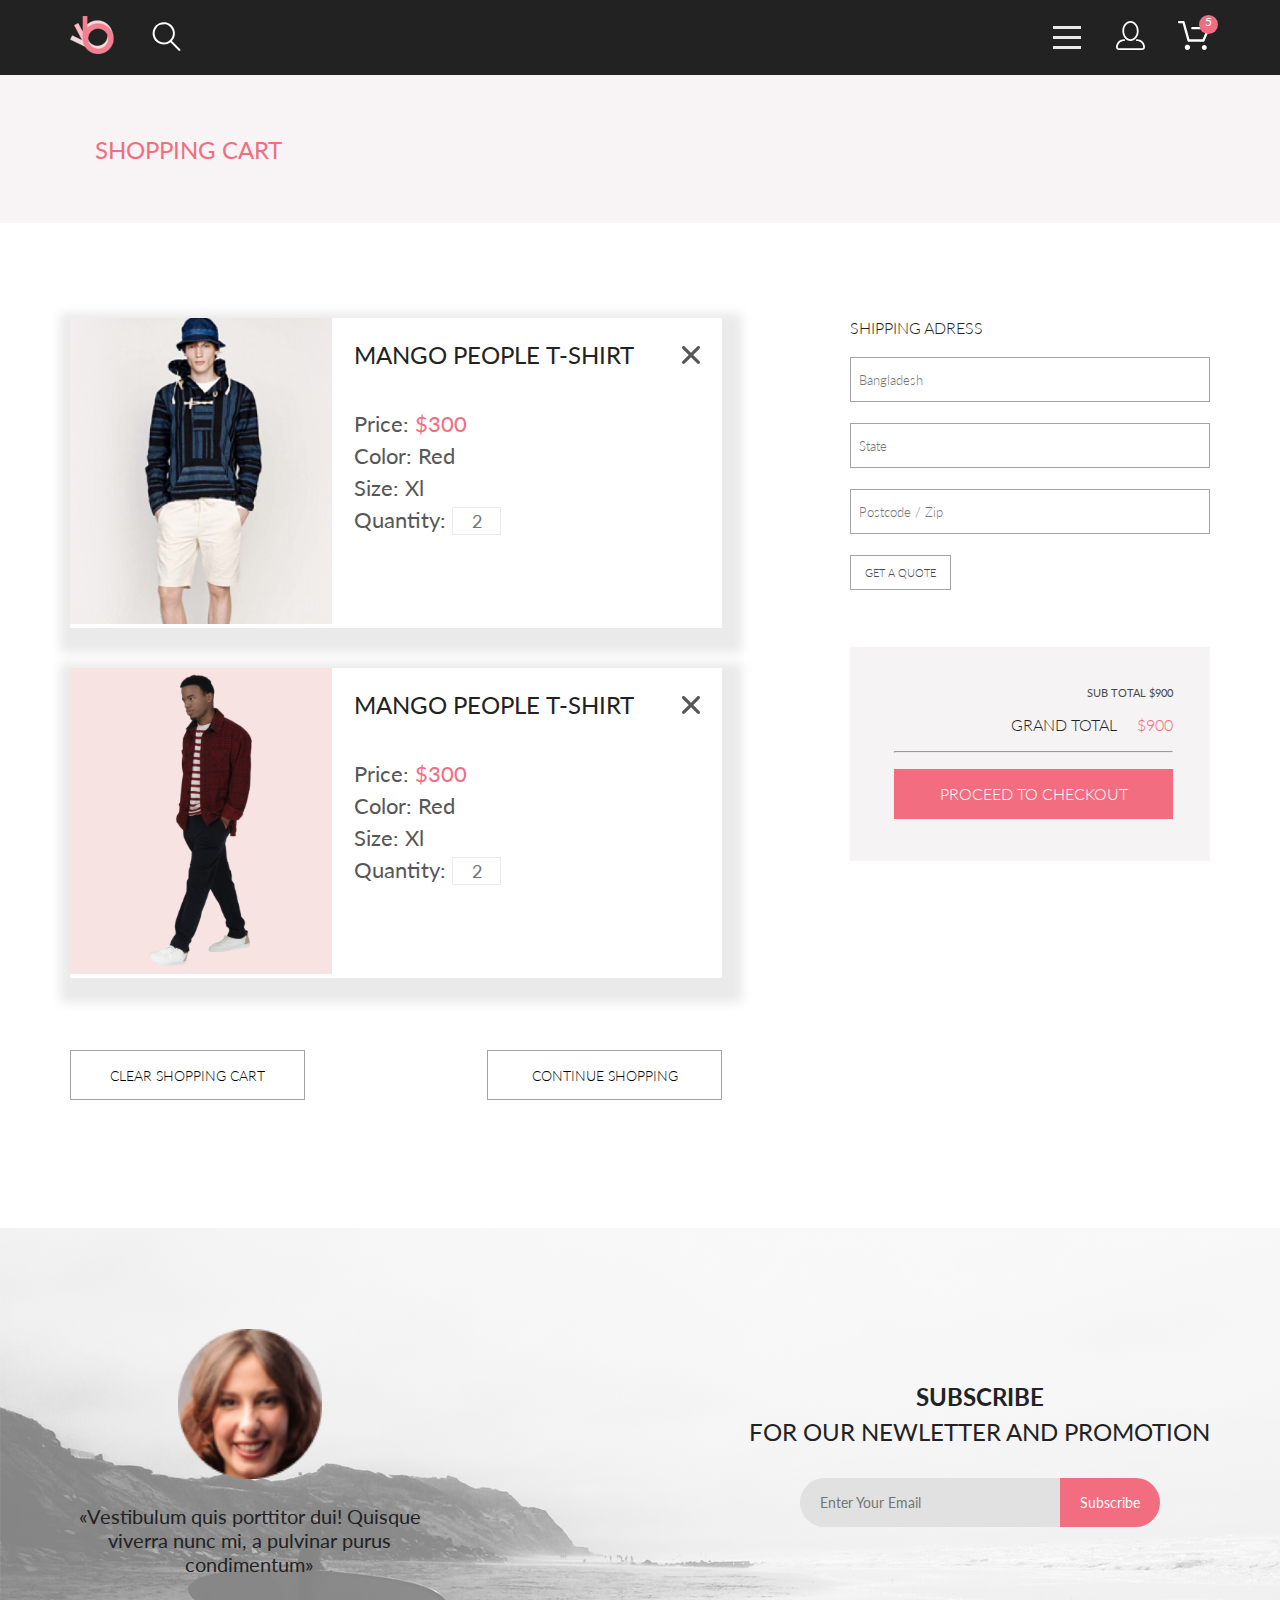
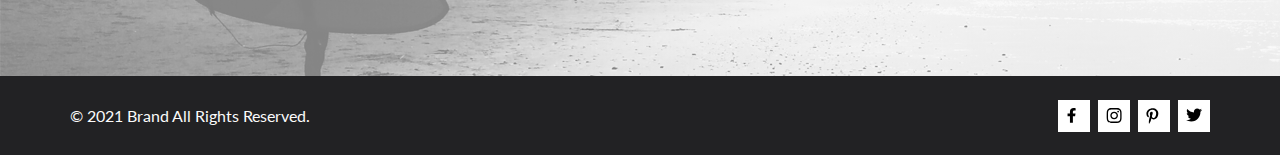
<file: cart.html>
<!DOCTYPE html>
<html lang="en">

<head>
    <meta charset="UTF-8">
    <meta http-equiv="X-UA-Compatible" content="IE=edge">
    <meta name="viewport" content="width=device-width, initial-scale=1.0">
    <title>cart</title>
    <link rel="stylesheet" href="normalize.css">
    <link rel="stylesheet" href="style.css">
    <link rel="preconnect" href="https://fonts.googleapis.com">
    <link rel="preconnect" href="https://fonts.gstatic.com" crossorigin>
    <link href="https://fonts.googleapis.com/css2?family=Lato:wght@300;400;700;900&display=swap" rel="stylesheet">
</head>

<body>
    <header>
        <div class="head-menu">
            <div class="head-flex container">
                <div class="head-search">
                    <a href="index.html">
                        <img src="img/logo.png" alt="logo">
                    </a>
                    <form class="search-icon-form" action="#">
                        <input class="search-icon-form__input" id="search" type="search">
                        <label for="search" class="search-icon-form__label">
                            <svg class="search-icon-form__svg" width="27" height="28" viewBox="0 0 27 28"
                                xmlns="http://www.w3.org/2000/svg">
                                <path
                                    d="M19.0596 17.6259C20.6713 15.8658 21.6282 13.6048 21.7698 11.2225C21.9113 8.84018 21.2288 6.48173 19.8369 4.54318C18.445 2.60463 16.4285 1.20404 14.126 0.576619C11.8234 -0.0508009 9.3751 0.13316 7.19217 1.09761C5.00923 2.06205 3.22463 3.74825 2.13804 5.87302C1.05145 7.9978 0.729054 10.4318 1.225 12.7661C1.72094 15.1005 3.00501 17.1932 4.86158 18.6927C6.71814 20.1922 9.03413 21.0072 11.4206 21.0009C13.673 21.004 15.8645 20.27 17.6606 18.9109L25.4086 26.7179C25.4941 26.807 25.5965 26.8781 25.7099 26.927C25.8232 26.9759 25.9452 27.0017 26.0686 27.0029C26.1923 27.0033 26.3148 26.9782 26.4283 26.9292C26.5419 26.8801 26.6441 26.8082 26.7286 26.7179C26.9025 26.537 26.9997 26.2958 26.9997 26.0449C26.9997 25.794 26.9025 25.5528 26.7286 25.3719L19.0596 17.6259ZM2.88662 10.5009C2.89946 8.81563 3.41094 7.17187 4.35659 5.77685C5.30224 4.38183 6.63972 3.29801 8.20044 2.662C9.76115 2.02599 11.4752 1.86627 13.1266 2.20298C14.7779 2.53969 16.2926 3.35775 17.4797 4.55404C18.6668 5.75033 19.4732 7.27129 19.7972 8.92519C20.1212 10.5791 19.9483 12.2919 19.3002 13.8476C18.6522 15.4034 17.5581 16.7325 16.1559 17.6674C14.7536 18.6023 13.1059 19.1011 11.4206 19.1009C9.14916 19.0901 6.97482 18.1784 5.37484 16.566C3.77486 14.9537 2.87998 12.7724 2.88662 10.5009Z" />
                            </svg>
                        </label>
                    </form>
                </div>
                <div class="list">
                    <nav class="menu-header-wrp">
                        <label class="menu-header-icon" for="menu-checkbox">
                            <span></span>
                        </label>
                        <input class="menu-header-checkbox" id="menu-checkbox" type="checkbox">
                        <div class="menu-header-list">
                            <div class="menu-header-title-item">
                                <span class="menu-header-title">MENU</span>
                            </div>
                            <ul class="menu-header-list2">
                                <li class="menu-header-title">
                                    <a class="menu-header-link" href="#">
                                        <span class="menu-header-subtitle">MAN</span>
                                    </a>
                                </li>
                                <li class="menu-header-item">
                                    <a class="menu-header-link" href="#">
                                        <span class="menu-header-txt">Accessories</span>
                                    </a>
                                </li>
                                <li class="menu-header-item">
                                    <a class="menu-header-link" href="#">
                                        <span class="menu-header-txt">Bags</span>
                                    </a>
                                </li>
                                <li class="menu-header-item">
                                    <a class="menu-header-link" href="#">
                                        <span class="menu-header-txt">Denim</span>
                                    </a>
                                </li>
                                <li class="menu-header-item">
                                    <a class="menu-header-link" href="#">
                                        <span class="menu-header-txt">T-Shirts</span>
                                    </a>
                                </li>
                                <li class="menu-header-title">
                                    <a class="menu-header-link" href="#">
                                        <span class="menu-header-subtitle">WOMAN</span>
                                    </a>
                                </li>
                                <li class="menu-header-item">
                                    <a class="menu-header-link" href="#">
                                        <span class="menu-header-txt">Accessories</span>
                                    </a>
                                </li>
                                <li class="menu-header-item">
                                    <a class="menu-header-link" href="#">
                                        <span class="menu-header-txt">Jackets & Coats</span>
                                    </a>
                                </li>
                                <li class="menu-header-item">
                                    <a class="menu-header-link" href="#">
                                        <span class="menu-header-txt">Polos</span>
                                    </a>
                                </li>
                                <li class="menu-header-item">
                                    <a class="menu-header-link" href="#">
                                        <span class="menu-header-txt">T-Shirts</span>
                                    </a>
                                </li>
                                <li class="menu-header-item">
                                    <a class="menu-header-link" href="#">
                                        <span class="menu-header-txt">Shirts</span>
                                    </a>
                                </li>
                                <li class="menu-header-title">
                                    <a class="menu-header-link" href="#">
                                        <span class="menu-header-subtitle">KIDS</span>
                                    </a>
                                </li>
                                <li class="menu-header-item">
                                    <a class="menu-header-link" href="#">
                                        <span class="menu-header-txt">Accessories</span>
                                    </a>
                                </li>
                                <li class="menu-header-item">
                                    <a class="menu-header-link" href="#">
                                        <span class="menu-header-txt">Jackets & Coats</span>
                                    </a>
                                </li>
                                <li class="menu-header-item">
                                    <a class="menu-header-link" href="#">
                                        <span class="menu-header-txt">Polos</span>
                                    </a>
                                </li>
                                <li class="menu-header-item">
                                    <a class="menu-header-link" href="#">
                                        <span class="menu-header-txt">T-Shirts</span>
                                    </a>
                                </li>
                                <li class="menu-header-item">
                                    <a class="menu-header-link" href="#">
                                        <span class="menu-header-txt">Shirts</span>
                                    </a>
                                </li>
                            </ul>
                        </div>
                    </nav>
                    <div class="head-list-margin">
                        <a class="head-icon-profile" href="registration.html">
                            <svg class="head-icon-shop" width="29" height="29" viewBox="0 0 29 29"
                                xmlns="http://www.w3.org/2000/svg">
                                <path
                                    d="M14.5 19.937C19 19.937 22.656 15.464 22.656 9.968C22.656 4.472 19 0 14.5 0C13.3631 0.0217413 12.2463 0.303398 11.2351 0.823397C10.2239 1.34339 9.34507 2.08794 8.66602 3C7.12663 4.99573 6.30819 7.45381 6.34399 9.974C6.34399 15.465 10 19.937 14.5 19.937ZM14.5 1.813C18 1.813 20.844 5.472 20.844 9.969C20.844 14.466 17.998 18.125 14.5 18.125C11.002 18.125 8.15603 14.465 8.15503 9.969C8.15403 5.473 11 1.813 14.5 1.813ZM20.844 18.125C20.6036 18.125 20.373 18.2205 20.203 18.3905C20.033 18.5605 19.9375 18.7911 19.9375 19.0315C19.9375 19.2719 20.033 19.5025 20.203 19.6725C20.373 19.8425 20.6036 19.938 20.844 19.938C22.526 19.9399 24.1386 20.6088 25.3279 21.7982C26.5172 22.9875 27.1861 24.6 27.188 26.282C27.1875 26.5221 27.0918 26.7523 26.922 26.9221C26.7522 27.0918 26.5221 27.1875 26.282 27.188H2.71997C2.47985 27.1875 2.24975 27.0918 2.07996 26.9221C1.91016 26.7523 1.81449 26.5221 1.81396 26.282C1.81608 24.6001 2.48517 22.9877 3.67444 21.7985C4.86371 20.6092 6.47608 19.9401 8.15796 19.938C8.39824 19.938 8.62868 19.8425 8.79858 19.6726C8.96849 19.5027 9.06396 19.2723 9.06396 19.032C9.06396 18.7917 8.96849 18.5613 8.79858 18.3914C8.62868 18.2215 8.39824 18.126 8.15796 18.126C5.99541 18.1279 3.92201 18.9875 2.39258 20.5164C0.863144 22.0453 0.00264777 24.1185 0 26.281C0.000794067 27.0019 0.287502 27.693 0.797241 28.2027C1.30698 28.7125 1.99811 28.9992 2.71899 29H26.282C27.0027 28.9989 27.6936 28.7121 28.2031 28.2024C28.7126 27.6927 28.9992 27.0017 29 26.281C28.9974 24.1187 28.1372 22.0457 26.6083 20.5168C25.0793 18.9878 23.0063 18.1276 20.844 18.125Z" />
                            </svg>
                        </a>
                    </div>
                    <div class="head-list-shop-wrp">
                        <a class="head-list-shop-link">
                            <svg class="head-icon-shop" width="32" height="29" viewBox="0 0 32 29"
                                xmlns="http://www.w3.org/2000/svg">
                                <path
                                    d="M26.2009 29C25.5532 28.9738 24.9415 28.6948 24.4972 28.2227C24.0529 27.7506 23.8114 27.1232 23.8245 26.475C23.8376 25.8269 24.1043 25.2097 24.5673 24.7559C25.0303 24.3022 25.6527 24.048 26.301 24.048C26.9493 24.048 27.5717 24.3022 28.0347 24.7559C28.4977 25.2097 28.7644 25.8269 28.7775 26.475C28.7906 27.1232 28.549 27.7506 28.1047 28.2227C27.6604 28.6948 27.0488 28.9738 26.401 29H26.2009ZM6.75293 26.32C6.75293 25.79 6.91011 25.2718 7.20459 24.8311C7.49907 24.3904 7.91764 24.0469 8.40735 23.844C8.89705 23.6412 9.43594 23.5881 9.95581 23.6915C10.4757 23.7949 10.9532 24.0502 11.328 24.425C11.7028 24.7998 11.9581 25.2773 12.0615 25.7972C12.1649 26.317 12.1118 26.8559 11.9089 27.3456C11.7061 27.8353 11.3626 28.2539 10.9219 28.5483C10.4812 28.8428 9.96304 29 9.43298 29C9.08087 29.0003 8.73212 28.9311 8.40674 28.7966C8.08136 28.662 7.78569 28.4646 7.53662 28.2158C7.28755 27.9669 7.09001 27.6713 6.9552 27.3461C6.82039 27.0208 6.75098 26.6721 6.75098 26.32H6.75293ZM10.553 20.686C10.2935 20.6868 10.0409 20.6024 9.83411 20.4457C9.62727 20.2891 9.47758 20.0689 9.40796 19.819L4.57495 2.36401H1.18201C0.868521 2.36401 0.567859 2.23947 0.346191 2.01781C0.124523 1.79614 0 1.49549 0 1.18201C0 0.868519 0.124523 0.567873 0.346191 0.346205C0.567859 0.124537 0.868521 5.81268e-06 1.18201 5.81268e-06H5.46301C5.7225 -0.00080736 5.97504 0.0837201 6.18176 0.240568C6.38848 0.397416 6.53784 0.617884 6.60693 0.868006L11.4399 18.323H24.6179L29.001 8.27501H14.401C14.2428 8.27961 14.0854 8.25242 13.9379 8.19507C13.7904 8.13771 13.6559 8.05134 13.5424 7.94108C13.4288 7.83082 13.3386 7.69891 13.277 7.55315C13.2154 7.40739 13.1836 7.25075 13.1836 7.0925C13.1836 6.93426 13.2154 6.77762 13.277 6.63186C13.3386 6.4861 13.4288 6.35419 13.5424 6.24393C13.6559 6.13367 13.7904 6.0473 13.9379 5.98994C14.0854 5.93259 14.2428 5.90541 14.401 5.91001H30.814C31.0097 5.90996 31.2022 5.95866 31.3744 6.05172C31.5465 6.14478 31.6928 6.27926 31.7999 6.44301C31.9078 6.60729 31.9734 6.79569 31.9908 6.99145C32.0083 7.18721 31.9771 7.38424 31.9 7.565L26.495 19.977C26.4026 20.1876 26.251 20.3668 26.0585 20.4927C25.866 20.6186 25.641 20.6858 25.411 20.686H10.553Z" />
                            </svg>
                            <span class="head-list-shop-number">5</span>
                        </a>
                    </div>
                </div>
            </div>
        </div>
    </header>
    <header class="header-page-catalog">
        <div class="header-info container">
            <h2 class="header-title">SHOPPING CART</h2>
        </div>
    </header>
    <main>
        <section class="page-cart-wrp-padding">
            <div class="page-cart-wrp container">
                <div class="page-cart-display">
                    <ul class="cart-product">
                        <li class="cart-product-item">
                            <article class="cart-product-tovar">
                                <div>
                                    <a href="#">
                                        <img class="cart-product-image" src="img/products/3.png" alt="brand">
                                    </a>
                                </div>
                                <div class="cart-product-data">
                                    <h3 class="cart-product-data-title">MANGO PEOPLE <wbr>T-SHIRT</h3>
                                    <p class="cart-product-data-txt">Price: <span class="data-txt-price">$300</span></p>
                                    <span class="cart-product-data-txt">Color: Red</span>
                                    <span class="cart-product-data-txt">Size: Xl</span>
                                    <label for="cart-product-data-txt" class="cart-product-data-txt">Quantity:
                                        <input id="cart-product-data-txt" type="number" min="0" max="100"
                                            placeholder="2" class="data-number-of-units">
                                    </label>
                                    <svg class="cart-product-exit-ico" width="18" height="18" viewBox="0 0 18 18"
                                        xmlns="http://www.w3.org/2000/svg">
                                        <path
                                            d="M11.2453 9L17.5302 2.71516C17.8285 2.41741 17.9962 2.01336 17.9966 1.59191C17.997 1.17045 17.8299 0.76611 17.5322 0.467833C17.2344 0.169555 16.8304 0.00177586 16.4089 0.00140366C15.9875 0.00103146 15.5831 0.168097 15.2848 0.465848L9 6.75069L2.71516 0.465848C2.41688 0.167571 2.01233 0 1.5905 0C1.16868 0 0.764125 0.167571 0.465848 0.465848C0.167571 0.764125 0 1.16868 0 1.5905C0 2.01233 0.167571 2.41688 0.465848 2.71516L6.75069 9L0.465848 15.2848C0.167571 15.5831 0 15.9877 0 16.4095C0 16.8313 0.167571 17.2359 0.465848 17.5342C0.764125 17.8324 1.16868 18 1.5905 18C2.01233 18 2.41688 17.8324 2.71516 17.5342L9 11.2493L15.2848 17.5342C15.5831 17.8324 15.9877 18 16.4095 18C16.8313 18 17.2359 17.8324 17.5342 17.5342C17.8324 17.2359 18 16.8313 18 16.4095C18 15.9877 17.8324 15.5831 17.5342 15.2848L11.2453 9Z" />
                                    </svg>
                                </div>
                            </article>
                        </li>
                        <li class="cart-product-item">
                            <article class="cart-product-tovar">
                                <div>
                                    <a href="#">
                                        <img class="cart-product-image" src="img/catalog-man2.png" alt="brand">
                                    </a>
                                </div>
                                <div class="cart-product-data">
                                    <h3 class="cart-product-data-title">MANGO PEOPLE <wbr>T-SHIRT</h3>
                                    <p class="cart-product-data-txt">Price: <span class="data-txt-price">$300</span></p>
                                    <span class="cart-product-data-txt">Color: Red</span>
                                    <span class="cart-product-data-txt">Size: Xl</span>
                                    <label for="p-data-txt" class="cart-product-data-txt">Quantity:
                                        <input id="p-data-txt" type="number" min="0" max="100" placeholder="2"
                                            class="data-number-of-units">
                                    </label>
                                    <svg class="cart-product-exit-ico" width="18" height="18" viewBox="0 0 18 18"
                                        xmlns="http://www.w3.org/2000/svg">
                                        <path
                                            d="M11.2453 9L17.5302 2.71516C17.8285 2.41741 17.9962 2.01336 17.9966 1.59191C17.997 1.17045 17.8299 0.76611 17.5322 0.467833C17.2344 0.169555 16.8304 0.00177586 16.4089 0.00140366C15.9875 0.00103146 15.5831 0.168097 15.2848 0.465848L9 6.75069L2.71516 0.465848C2.41688 0.167571 2.01233 0 1.5905 0C1.16868 0 0.764125 0.167571 0.465848 0.465848C0.167571 0.764125 0 1.16868 0 1.5905C0 2.01233 0.167571 2.41688 0.465848 2.71516L6.75069 9L0.465848 15.2848C0.167571 15.5831 0 15.9877 0 16.4095C0 16.8313 0.167571 17.2359 0.465848 17.5342C0.764125 17.8324 1.16868 18 1.5905 18C2.01233 18 2.41688 17.8324 2.71516 17.5342L9 11.2493L15.2848 17.5342C15.5831 17.8324 15.9877 18 16.4095 18C16.8313 18 17.2359 17.8324 17.5342 17.5342C17.8324 17.2359 18 16.8313 18 16.4095C18 15.9877 17.8324 15.5831 17.5342 15.2848L11.2453 9Z" />
                                    </svg>
                                </div>
                            </article>
                        </li>
                    </ul>
                    <div class="product-btn-clear-and-continue">
                        <button class="btn-cart-shop" type="submit">
                            CLEAR SHOPPING CART
                        </button>
                        <button class="btn-cart-shop" type="submit">
                            CONTINUE SHOPPING
                        </button>
                    </div>
                </div>
                <div class="form-adress-wrp">
                    <form action="#" class="delivery-address-form">
                        <h3 class="delivery-adress-title">SHIPPING ADRESS</h3>
                        <input class="cart-product-adress-clients" type="text" placeholder="Bangladesh">
                        <input class="cart-product-adress-clients" type="text" placeholder="State">
                        <input class="cart-product-adress-clients" type="text" placeholder="Postcode / Zip">
                        <button class="delivery-adress-btn" type="submit">
                            GET A QUOTE
                        </button>
                    </form>
                    <div class="cart-product-total-cost">
                        <span class="total-cost-subtitle">SUB TOTAL $900</span>
                        <h3 class="total-cost-title">
                            GRAND TOTAL &nbsp;&nbsp;&nbsp; <span class="total-cost-title-price">$900</span>
                        </h3>
                        <hr>
                        <button class="cart-btn-place-an-order" type="button">
                            PROCEED TO CHECKOUT
                        </button>
                    </div>
                </div>
            </div>
        </section>
    </main>
    <footer class="page-footer">
        <section class="subscribe">
            <div class="subscribe-display container">
                <blockquote class="subscribe-info">
                    <img class="subscribe-info-avatar" src="img/footer/footer-woman.png" alt="subscribe-avatar">
                    <p class="footer-txt">&laquo;Vestibulum quis porttitor dui! Quisque viverra nunc&nbsp;mi,
                        <span>a&nbsp;pulvinar purus condimentum&raquo;</span>
                    </p>
                </blockquote>
                <div class="subscribe-form-wrp">
                    <h2 class="subscribe-form-title">SUBSCRIBE</h2>
                    <p class="subscribe-form-subtitle">FOR OUR NEWLETTER AND PROMOTION</p>
                    <form class="subscribe-form" action="#">
                        <input class="subscribe-form-email" type="email" placeholder="Enter Your Email" required>
                        <input class="subscribe-form-btn" type="submit" value="Subscribe">
                    </form>
                </div>
            </div>
        </section>
        <section class="page-footer-ico">
            <div class="footer-ico-display container">
                <p class="page-footer-txt">&copy; 2021 Brand All Rights Reserved.</p>
                <ul class="footer-item-ico">
                    <li class="footer-background-ico">
                        <a href="#" class="page-footer-socials-item">
                            <svg class="footer-svg-ico" width="11" height="16" viewBox="0 0 11 16"
                                xmlns="http://www.w3.org/2000/svg">
                                <path
                                    d="M9.08836 8.28L9.50686 5.61602H6.89022V3.88729C6.89022 3.15847 7.25574 2.44806 8.42765 2.44806H9.61722V0.179975C9.61722 0.179975 8.53772 0 7.50561 0C5.35073 0 3.9422 1.27593 3.9422 3.5857V5.61602H1.54688V8.28H3.9422V14.72H6.89022V8.28H9.08836Z" />
                            </svg>
                        </a>
                    </li>
                    <li class="footer-background-ico">
                        <a href="#" class="page-footer-socials-item">
                            <svg class="footer-svg-ico" width="16" height="15" viewBox="0 0 16 15"
                                xmlns="http://www.w3.org/2000/svg">
                                <path
                                    d="M8.13897 3.68159C6.02383 3.68159 4.31774 5.38491 4.31774 7.49663C4.31774 9.60835 6.02383 11.3117 8.13897 11.3117C10.2541 11.3117 11.9602 9.60835 11.9602 7.49663C11.9602 5.38491 10.2541 3.68159 8.13897 3.68159ZM8.13897 9.9769C6.77211 9.9769 5.65467 8.8646 5.65467 7.49663C5.65467 6.12866 6.76878 5.01636 8.13897 5.01636C9.50915 5.01636 10.6233 6.12866 10.6233 7.49663C10.6233 8.8646 9.50583 9.9769 8.13897 9.9769ZM13.0078 3.52554C13.0078 4.02026 12.6087 4.41538 12.1165 4.41538C11.621 4.41538 11.2252 4.01694 11.2252 3.52554C11.2252 3.03413 11.6243 2.63569 12.1165 2.63569C12.6087 2.63569 13.0078 3.03413 13.0078 3.52554ZM15.5386 4.42866C15.4821 3.23667 15.2094 2.18081 14.3347 1.31089C13.4634 0.440967 12.4058 0.168701 11.2119 0.108936C9.9814 0.039209 6.29321 0.039209 5.0627 0.108936C3.8721 0.165381 2.81453 0.437646 1.93987 1.30757C1.06522 2.17749 0.795836 3.23335 0.735973 4.42534C0.666134 5.65386 0.666134 9.33608 0.735973 10.5646C0.79251 11.7566 1.06522 12.8124 1.93987 13.6824C2.81453 14.5523 3.86878 14.8246 5.0627 14.8843C6.29321 14.9541 9.9814 14.9541 11.2119 14.8843C12.4058 14.8279 13.4634 14.5556 14.3347 13.6824C15.2061 12.8124 15.4788 11.7566 15.5386 10.5646C15.6085 9.33608 15.6085 5.65718 15.5386 4.42866ZM13.949 11.8828C13.6895 12.5335 13.1874 13.0349 12.5322 13.2972C11.5511 13.6857 9.22314 13.596 8.13897 13.596C7.05479 13.596 4.72348 13.6824 3.74573 13.2972C3.09389 13.0382 2.59171 12.5369 2.32898 11.8828C1.93987 10.9033 2.02967 8.57905 2.02967 7.49663C2.02967 6.41421 1.9432 4.08667 2.32898 3.1105C2.58838 2.45972 3.09056 1.95835 3.74573 1.69604C4.7268 1.30757 7.05479 1.39722 8.13897 1.39722C9.22314 1.39722 11.5545 1.31089 12.5322 1.69604C13.184 1.95503 13.6862 2.4564 13.949 3.1105C14.3381 4.08999 14.2483 6.41421 14.2483 7.49663C14.2483 8.57905 14.3381 10.9066 13.949 11.8828Z" />
                            </svg>
                        </a>
                    </li>
                    <li class="footer-background-ico">
                        <a href="#" class="page-footer-socials-item">
                            <svg class="footer-svg-ico" width="13" height="16" viewBox="0 0 13 16"
                                xmlns="http://www.w3.org/2000/svg">
                                <path
                                    d="M6.74032 0.203125C3.55564 0.203125 0.408203 2.34063 0.408203 5.8C0.408203 8 1.63738 9.25 2.38233 9.25C2.68963 9.25 2.86655 8.3875 2.86655 8.14375C2.86655 7.85313 2.13091 7.23438 2.13091 6.025C2.13091 3.5125 4.03055 1.73125 6.4889 1.73125C8.60271 1.73125 10.1671 2.94062 10.1671 5.1625C10.1671 6.82187 9.50597 9.93437 7.36422 9.93437C6.59133 9.93437 5.93018 9.37187 5.93018 8.56563C5.93018 7.38438 6.74963 6.24062 6.74963 5.02187C6.74963 2.95312 3.835 3.32812 3.835 5.82812C3.835 6.35313 3.90018 6.93437 4.13298 7.4125C3.70463 9.26875 2.82931 12.0344 2.82931 13.9469C2.82931 14.5375 2.91311 15.1188 2.96899 15.7094C3.07452 15.8281 3.02175 15.8156 3.18316 15.7563C4.74757 13.6 4.69169 13.1781 5.3994 10.3562C5.78119 11.0875 6.76826 11.4812 7.55046 11.4812C10.8469 11.4812 12.3275 8.24688 12.3275 5.33125C12.3275 2.22813 9.66427 0.203125 6.74032 0.203125Z" />
                            </svg>
                        </a>
                    </li>
                    <li class="footer-background-ico">
                        <a href="#" class="page-footer-socials-item">
                            <svg class="footer-svg-ico" width="17" height="14" viewBox="0 0 17 14"
                                xmlns="http://www.w3.org/2000/svg">
                                <path
                                    d="M14.417 3.74052C14.427 3.88264 14.427 4.0248 14.427 4.16692C14.427 8.50192 11.1498 13.4969 5.15986 13.4969C3.31448 13.4969 1.60022 12.9588 0.158203 12.0248C0.420396 12.0552 0.67247 12.0654 0.944752 12.0654C2.46741 12.0654 3.8691 11.5476 4.98843 10.6644C3.5565 10.6339 2.3565 9.68977 1.94305 8.39027C2.14475 8.4207 2.34642 8.44102 2.5582 8.44102C2.85063 8.44102 3.14308 8.40039 3.41533 8.32936C1.92291 8.02477 0.803551 6.70498 0.803551 5.11108V5.07048C1.23715 5.31414 1.74139 5.46642 2.2758 5.4867C1.39849 4.89786 0.823727 3.8928 0.823727 2.75573C0.823727 2.14661 0.985041 1.58823 1.26741 1.10092C2.87077 3.09077 5.28086 4.39023 7.98334 4.53239C7.93293 4.28873 7.90266 4.03495 7.90266 3.78114C7.90266 1.97402 9.35477 0.501953 11.1598 0.501953C12.0976 0.501953 12.9446 0.897891 13.5396 1.53748C14.2757 1.39536 14.9816 1.12123 15.6068 0.745609C15.3648 1.50705 14.8505 2.14664 14.1749 2.5527C14.8304 2.48167 15.4657 2.29889 16.0505 2.04511C15.6069 2.69483 15.0522 3.27348 14.417 3.74052Z" />
                            </svg>
                        </a>
                    </li>
                </ul>
            </div>
        </section>
    </footer>
</body>

</html>
</file>
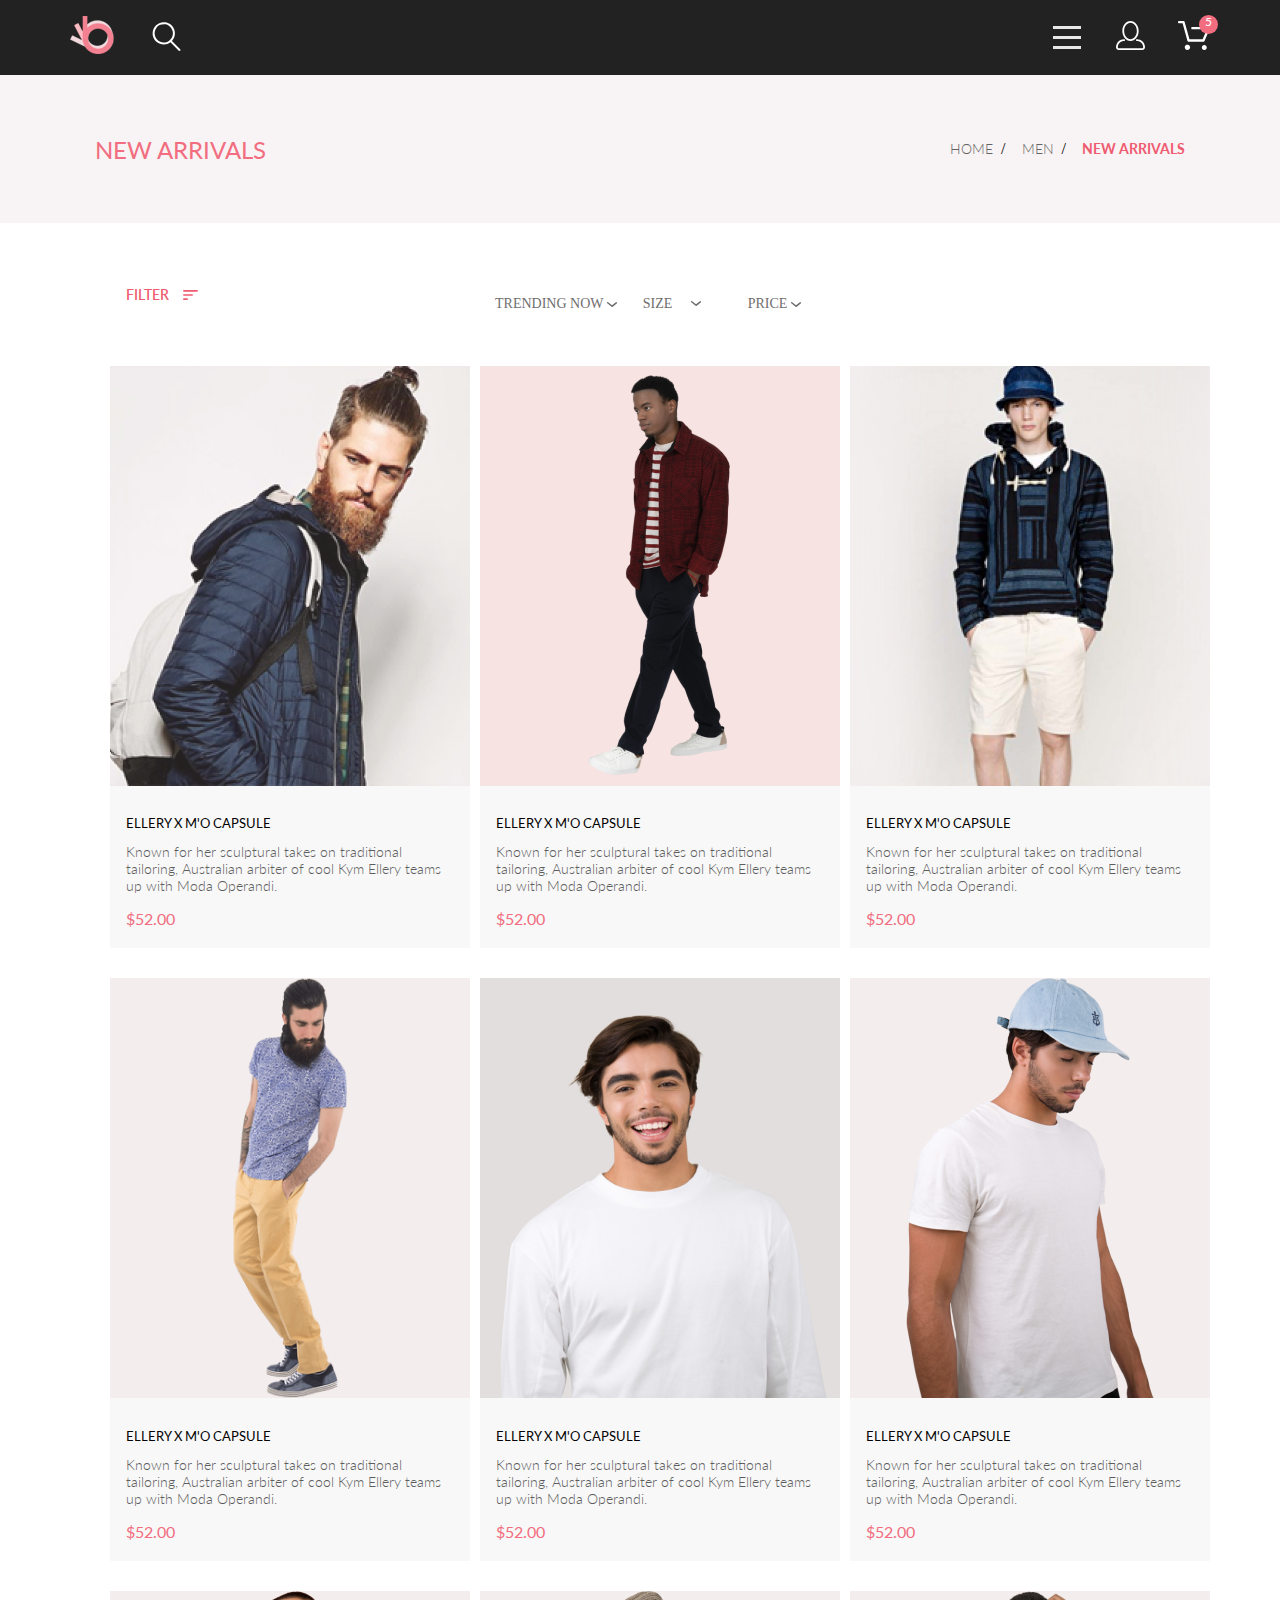
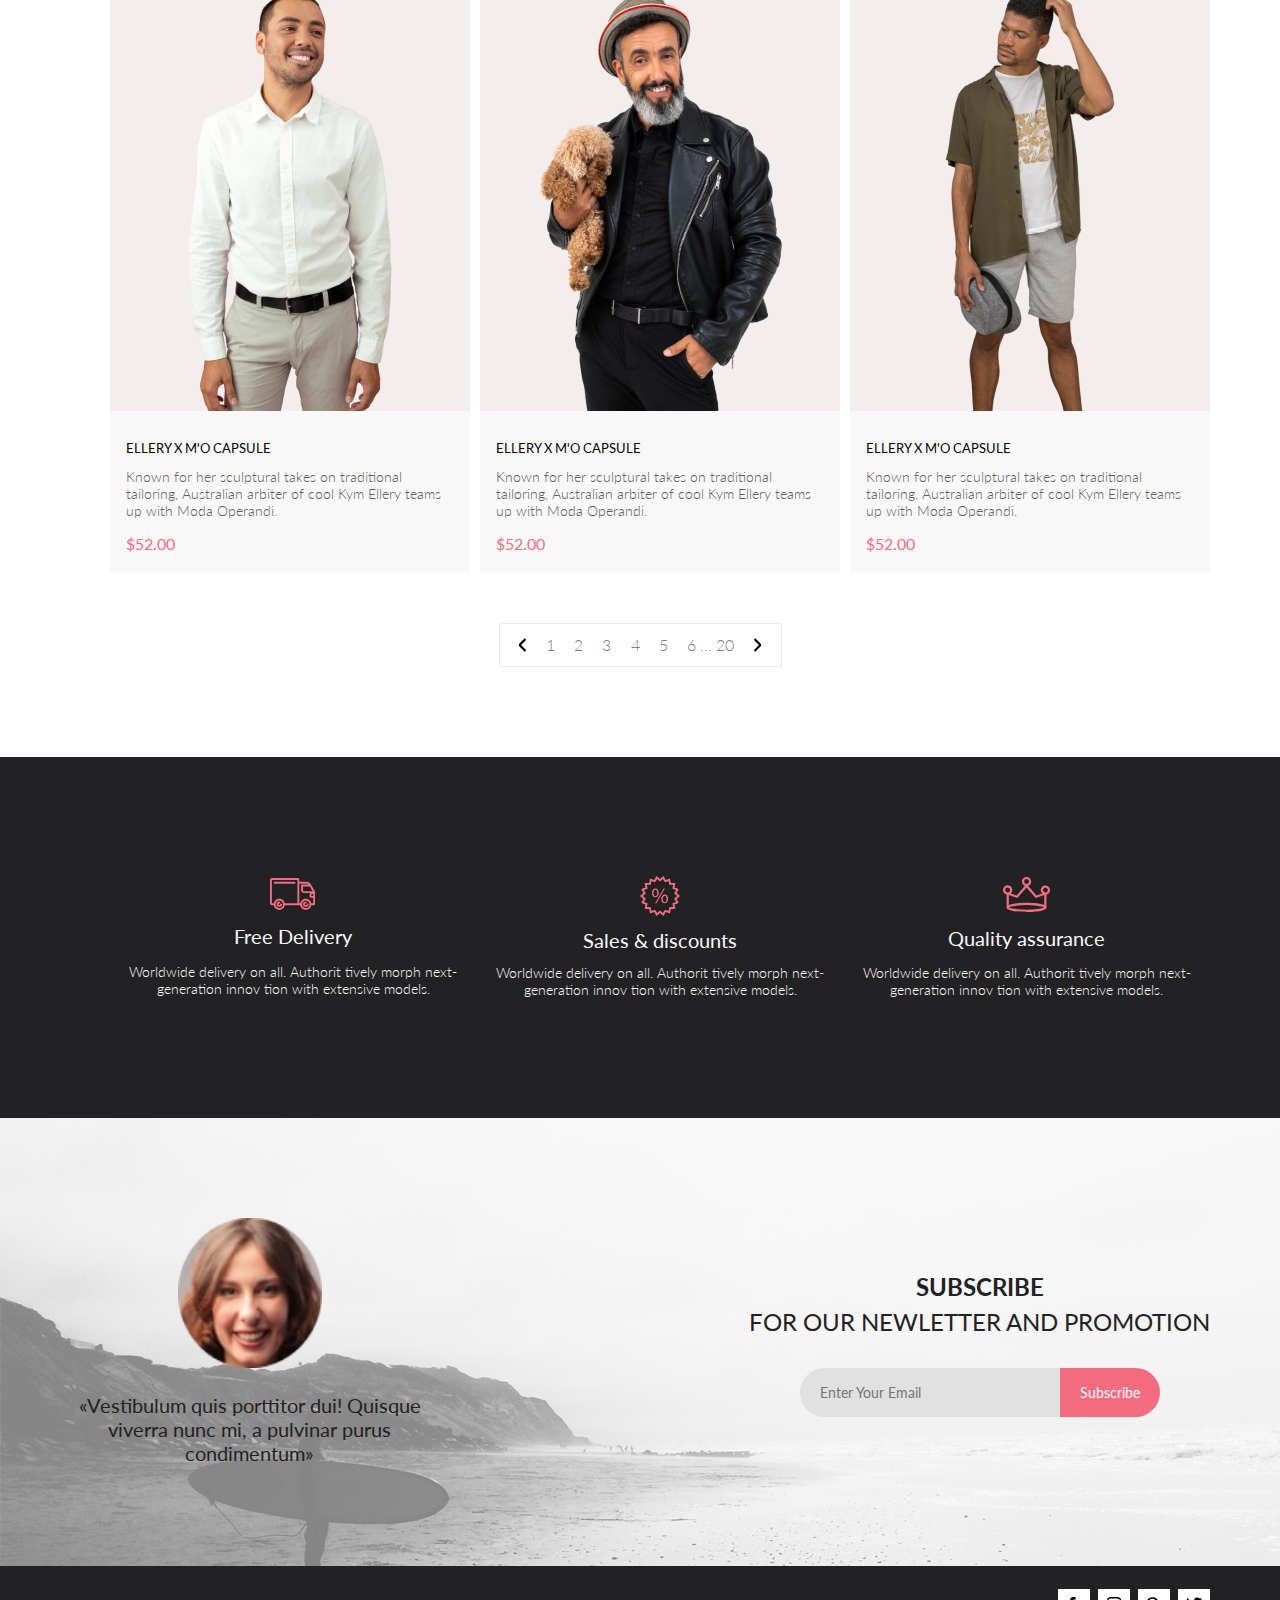
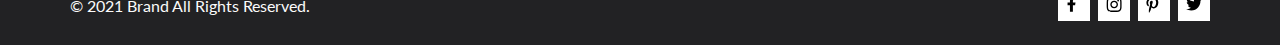
<file: catalog.html>
<!DOCTYPE html>
<html lang="en">

<head>
    <meta charset="UTF-8">
    <meta http-equiv="X-UA-Compatible" content="IE=edge">
    <meta name="viewport" content="width=device-width, initial-scale=1.0">
    <title>Catalog</title>
    <link rel="stylesheet" href="normalize.css">
    <link rel="stylesheet" href="style.css">
    <link rel="preconnect" href="https://fonts.googleapis.com">
    <link rel="preconnect" href="https://fonts.gstatic.com" crossorigin>
    <link href="https://fonts.googleapis.com/css2?family=Lato:wght@300;400;700;900&display=swap" rel="stylesheet">
</head>

<body>
    <header>
        <div class="head-menu">
            <div class="head-flex container">
                <div class="head-search">
                    <a href="index.html">
                        <img src="img/logo.png" alt="logo">
                    </a>
                    <form class="search-icon-form" action="#">
                        <input class="search-icon-form__input" id="search" type="search">
                        <label for="search" class="search-icon-form__label">
                            <svg class="search-icon-form__svg" width="27" height="28" viewBox="0 0 27 28"
                                xmlns="http://www.w3.org/2000/svg">
                                <path
                                    d="M19.0596 17.6259C20.6713 15.8658 21.6282 13.6048 21.7698 11.2225C21.9113 8.84018 21.2288 6.48173 19.8369 4.54318C18.445 2.60463 16.4285 1.20404 14.126 0.576619C11.8234 -0.0508009 9.3751 0.13316 7.19217 1.09761C5.00923 2.06205 3.22463 3.74825 2.13804 5.87302C1.05145 7.9978 0.729054 10.4318 1.225 12.7661C1.72094 15.1005 3.00501 17.1932 4.86158 18.6927C6.71814 20.1922 9.03413 21.0072 11.4206 21.0009C13.673 21.004 15.8645 20.27 17.6606 18.9109L25.4086 26.7179C25.4941 26.807 25.5965 26.8781 25.7099 26.927C25.8232 26.9759 25.9452 27.0017 26.0686 27.0029C26.1923 27.0033 26.3148 26.9782 26.4283 26.9292C26.5419 26.8801 26.6441 26.8082 26.7286 26.7179C26.9025 26.537 26.9997 26.2958 26.9997 26.0449C26.9997 25.794 26.9025 25.5528 26.7286 25.3719L19.0596 17.6259ZM2.88662 10.5009C2.89946 8.81563 3.41094 7.17187 4.35659 5.77685C5.30224 4.38183 6.63972 3.29801 8.20044 2.662C9.76115 2.02599 11.4752 1.86627 13.1266 2.20298C14.7779 2.53969 16.2926 3.35775 17.4797 4.55404C18.6668 5.75033 19.4732 7.27129 19.7972 8.92519C20.1212 10.5791 19.9483 12.2919 19.3002 13.8476C18.6522 15.4034 17.5581 16.7325 16.1559 17.6674C14.7536 18.6023 13.1059 19.1011 11.4206 19.1009C9.14916 19.0901 6.97482 18.1784 5.37484 16.566C3.77486 14.9537 2.87998 12.7724 2.88662 10.5009Z" />
                            </svg>
                        </label>
                    </form>
                </div>
                <div class="list">
                    <nav class="menu-header-wrp">
                        <label class="menu-header-icon" for="menu-checkbox">
                            <span></span>
                        </label>
                        <input class="menu-header-checkbox" id="menu-checkbox" type="checkbox">
                        <div class="menu-header-list">
                            <div class="menu-header-title-item">
                                <span class="menu-header-title">MENU</span>
                            </div>
                            <ul class="menu-header-list2">
                                <li class="menu-header-title">
                                    <a class="menu-header-link" href="#">
                                        <span class="menu-header-subtitle">MAN</span>
                                    </a>
                                </li>
                                <li class="menu-header-item">
                                    <a class="menu-header-link" href="#">
                                        <span class="menu-header-txt">Accessories</span>
                                    </a>
                                </li>
                                <li class="menu-header-item">
                                    <a class="menu-header-link" href="#">
                                        <span class="menu-header-txt">Bags</span>
                                    </a>
                                </li>
                                <li class="menu-header-item">
                                    <a class="menu-header-link" href="#">
                                        <span class="menu-header-txt">Denim</span>
                                    </a>
                                </li>
                                <li class="menu-header-item">
                                    <a class="menu-header-link" href="#">
                                        <span class="menu-header-txt">T-Shirts</span>
                                    </a>
                                </li>
                                <li class="menu-header-title">
                                    <a class="menu-header-link" href="#">
                                        <span class="menu-header-subtitle">WOMAN</span>
                                    </a>
                                </li>
                                <li class="menu-header-item">
                                    <a class="menu-header-link" href="#">
                                        <span class="menu-header-txt">Accessories</span>
                                    </a>
                                </li>
                                <li class="menu-header-item">
                                    <a class="menu-header-link" href="#">
                                        <span class="menu-header-txt">Jackets & Coats</span>
                                    </a>
                                </li>
                                <li class="menu-header-item">
                                    <a class="menu-header-link" href="#">
                                        <span class="menu-header-txt">Polos</span>
                                    </a>
                                </li>
                                <li class="menu-header-item">
                                    <a class="menu-header-link" href="#">
                                        <span class="menu-header-txt">T-Shirts</span>
                                    </a>
                                </li>
                                <li class="menu-header-item">
                                    <a class="menu-header-link" href="#">
                                        <span class="menu-header-txt">Shirts</span>
                                    </a>
                                </li>
                                <li class="menu-header-title">
                                    <a class="menu-header-link" href="#">
                                        <span class="menu-header-subtitle">KIDS</span>
                                    </a>
                                </li>
                                <li class="menu-header-item">
                                    <a class="menu-header-link" href="#">
                                        <span class="menu-header-txt">Accessories</span>
                                    </a>
                                </li>
                                <li class="menu-header-item">
                                    <a class="menu-header-link" href="#">
                                        <span class="menu-header-txt">Jackets & Coats</span>
                                    </a>
                                </li>
                                <li class="menu-header-item">
                                    <a class="menu-header-link" href="#">
                                        <span class="menu-header-txt">Polos</span>
                                    </a>
                                </li>
                                <li class="menu-header-item">
                                    <a class="menu-header-link" href="#">
                                        <span class="menu-header-txt">T-Shirts</span>
                                    </a>
                                </li>
                                <li class="menu-header-item">
                                    <a class="menu-header-link" href="#">
                                        <span class="menu-header-txt">Shirts</span>
                                    </a>
                                </li>
                            </ul>
                        </div>
                    </nav>
                    <div class="head-list-margin">
                        <a class="head-icon-profile" href="registration.html">
                            <svg class="head-icon-shop" width="29" height="29" viewBox="0 0 29 29"
                                xmlns="http://www.w3.org/2000/svg">
                                <path
                                    d="M14.5 19.937C19 19.937 22.656 15.464 22.656 9.968C22.656 4.472 19 0 14.5 0C13.3631 0.0217413 12.2463 0.303398 11.2351 0.823397C10.2239 1.34339 9.34507 2.08794 8.66602 3C7.12663 4.99573 6.30819 7.45381 6.34399 9.974C6.34399 15.465 10 19.937 14.5 19.937ZM14.5 1.813C18 1.813 20.844 5.472 20.844 9.969C20.844 14.466 17.998 18.125 14.5 18.125C11.002 18.125 8.15603 14.465 8.15503 9.969C8.15403 5.473 11 1.813 14.5 1.813ZM20.844 18.125C20.6036 18.125 20.373 18.2205 20.203 18.3905C20.033 18.5605 19.9375 18.7911 19.9375 19.0315C19.9375 19.2719 20.033 19.5025 20.203 19.6725C20.373 19.8425 20.6036 19.938 20.844 19.938C22.526 19.9399 24.1386 20.6088 25.3279 21.7982C26.5172 22.9875 27.1861 24.6 27.188 26.282C27.1875 26.5221 27.0918 26.7523 26.922 26.9221C26.7522 27.0918 26.5221 27.1875 26.282 27.188H2.71997C2.47985 27.1875 2.24975 27.0918 2.07996 26.9221C1.91016 26.7523 1.81449 26.5221 1.81396 26.282C1.81608 24.6001 2.48517 22.9877 3.67444 21.7985C4.86371 20.6092 6.47608 19.9401 8.15796 19.938C8.39824 19.938 8.62868 19.8425 8.79858 19.6726C8.96849 19.5027 9.06396 19.2723 9.06396 19.032C9.06396 18.7917 8.96849 18.5613 8.79858 18.3914C8.62868 18.2215 8.39824 18.126 8.15796 18.126C5.99541 18.1279 3.92201 18.9875 2.39258 20.5164C0.863144 22.0453 0.00264777 24.1185 0 26.281C0.000794067 27.0019 0.287502 27.693 0.797241 28.2027C1.30698 28.7125 1.99811 28.9992 2.71899 29H26.282C27.0027 28.9989 27.6936 28.7121 28.2031 28.2024C28.7126 27.6927 28.9992 27.0017 29 26.281C28.9974 24.1187 28.1372 22.0457 26.6083 20.5168C25.0793 18.9878 23.0063 18.1276 20.844 18.125Z" />
                            </svg>
                        </a>
                    </div>
                    <div class="head-list-shop-wrp">
                        <a class="head-list-shop-link" href="cart.html">
                            <svg class="head-icon-shop" width="32" height="29" viewBox="0 0 32 29"
                                xmlns="http://www.w3.org/2000/svg">
                                <path
                                    d="M26.2009 29C25.5532 28.9738 24.9415 28.6948 24.4972 28.2227C24.0529 27.7506 23.8114 27.1232 23.8245 26.475C23.8376 25.8269 24.1043 25.2097 24.5673 24.7559C25.0303 24.3022 25.6527 24.048 26.301 24.048C26.9493 24.048 27.5717 24.3022 28.0347 24.7559C28.4977 25.2097 28.7644 25.8269 28.7775 26.475C28.7906 27.1232 28.549 27.7506 28.1047 28.2227C27.6604 28.6948 27.0488 28.9738 26.401 29H26.2009ZM6.75293 26.32C6.75293 25.79 6.91011 25.2718 7.20459 24.8311C7.49907 24.3904 7.91764 24.0469 8.40735 23.844C8.89705 23.6412 9.43594 23.5881 9.95581 23.6915C10.4757 23.7949 10.9532 24.0502 11.328 24.425C11.7028 24.7998 11.9581 25.2773 12.0615 25.7972C12.1649 26.317 12.1118 26.8559 11.9089 27.3456C11.7061 27.8353 11.3626 28.2539 10.9219 28.5483C10.4812 28.8428 9.96304 29 9.43298 29C9.08087 29.0003 8.73212 28.9311 8.40674 28.7966C8.08136 28.662 7.78569 28.4646 7.53662 28.2158C7.28755 27.9669 7.09001 27.6713 6.9552 27.3461C6.82039 27.0208 6.75098 26.6721 6.75098 26.32H6.75293ZM10.553 20.686C10.2935 20.6868 10.0409 20.6024 9.83411 20.4457C9.62727 20.2891 9.47758 20.0689 9.40796 19.819L4.57495 2.36401H1.18201C0.868521 2.36401 0.567859 2.23947 0.346191 2.01781C0.124523 1.79614 0 1.49549 0 1.18201C0 0.868519 0.124523 0.567873 0.346191 0.346205C0.567859 0.124537 0.868521 5.81268e-06 1.18201 5.81268e-06H5.46301C5.7225 -0.00080736 5.97504 0.0837201 6.18176 0.240568C6.38848 0.397416 6.53784 0.617884 6.60693 0.868006L11.4399 18.323H24.6179L29.001 8.27501H14.401C14.2428 8.27961 14.0854 8.25242 13.9379 8.19507C13.7904 8.13771 13.6559 8.05134 13.5424 7.94108C13.4288 7.83082 13.3386 7.69891 13.277 7.55315C13.2154 7.40739 13.1836 7.25075 13.1836 7.0925C13.1836 6.93426 13.2154 6.77762 13.277 6.63186C13.3386 6.4861 13.4288 6.35419 13.5424 6.24393C13.6559 6.13367 13.7904 6.0473 13.9379 5.98994C14.0854 5.93259 14.2428 5.90541 14.401 5.91001H30.814C31.0097 5.90996 31.2022 5.95866 31.3744 6.05172C31.5465 6.14478 31.6928 6.27926 31.7999 6.44301C31.9078 6.60729 31.9734 6.79569 31.9908 6.99145C32.0083 7.18721 31.9771 7.38424 31.9 7.565L26.495 19.977C26.4026 20.1876 26.251 20.3668 26.0585 20.4927C25.866 20.6186 25.641 20.6858 25.411 20.686H10.553Z" />
                            </svg>
                            <span class="head-list-shop-number">5</span>
                        </a>
                    </div>
                </div>
            </div>
        </div>
    </header>
    <header class="header-page-catalog">
        <div class="header-info container">
            <h2 class="header-title">NEW ARRIVALS</h2>
            <ul class="header-menu">
                <li class="header-item-link">
                    <a class="header-menu-link" href="#">
                        <span>HOME</span>
                    </a>
                </li>
                <li class="header-item-link">
                    <a class="header-menu-link" href="#">
                        <span>MEN</span>
                    </a>
                </li>
                <li class="header-item-link">
                    <a class="header-menu-link">
                        <span class="menu-txt menu-color-red-txt"> NEW ARRIVALS</span>
                    </a>
                </li>
            </ul>
        </div>
    </header>
    <main>
        <div class="page-catalog-filter">
            <div class="filter-display-flex container">
                <div class="filter">
                    <input type="checkbox" id="switch-filter">
                    <label class="filter-btn" for="switch-filter">
                        <span class="filter-btn-text-none">filter</span>
                        <svg class="filter-btn-svg" width="15" height="10" viewBox="0 0 15 10"
                            xmlns="http://www.w3.org/2000/svg">
                            <path
                                d="M0.833333 10H4.16667C4.625 10 5 9.625 5 9.16667C5 8.70833 4.625 8.33333 4.16667 8.33333H0.833333C0.375 8.33333 0 8.70833 0 9.16667C0 9.625 0.375 10 0.833333 10ZM0 0.833333C0 1.29167 0.375 1.66667 0.833333 1.66667H14.1667C14.625 1.66667 15 1.29167 15 0.833333C15 0.375 14.625 0 14.1667 0H0.833333C0.375 0 0 0.375 0 0.833333ZM0.833333 5.83333H9.16667C9.625 5.83333 10 5.45833 10 5C10 4.54167 9.625 4.16667 9.16667 4.16667H0.833333C0.375 4.16667 0 4.54167 0 5C0 5.45833 0.375 5.83333 0.833333 5.83333Z" />
                        </svg>
                    </label>
                    <ul class="filter-list">
                        <li class="filter-list-item">
                            <a href="#" class="filter-list-item-link">category</a>
                            <ul class="filter-sublist">
                                <li class="filter-sublist-item">
                                    <a href="#">Accessories</a>
                                </li>
                                <li class="filter-sublist-item">
                                    <a href="#">Bags</a>
                                </li>
                                <li class="filter-sublist-item">
                                    <a href="#">Denim</a>
                                </li>
                                <li class="filter-sublist-item">
                                    <a href="#">Hoodies &amp;&nbsp;Sweatshirts</a>
                                </li>
                                <li class="filter-sublist-item">
                                    <a href="#">Jackets &amp;&nbsp;Coats</a>
                                </li>
                                <li class="filter-sublist-item">
                                    <a href="#">Polos</a>
                                </li>
                                <li class="filter-sublist-item">
                                    <a href="#">Shirts</a>
                                </li>
                                <li class="filter-sublist-item">
                                    <a href="#">Shoes</a>
                                </li>
                                <li class="filter-sublist-item">
                                    <a href="#">Sweaters &amp;&nbsp;Knits</a>
                                </li>
                                <li class="filter-sublist-item">
                                    <a href="#">T-Shirts</a>
                                </li>
                                <li class="filter-sublist-item">
                                    <a href="#">Tanks</a>
                                </li>
                            </ul>
                        </li>
                        <li class="filter-list-item">
                            <a href="#" class="filter-list-item-link">brand</a>
                        </li>
                        <li class="filter-list-item">
                            <a href="#" class="filter-list-item-link">designer</a>
                        </li>
                    </ul>
                </div>
                <div class="products-filters">
                    <label class="filters-txt">
                        <span>TRENDING NOW</span>
                        <svg width="11" height="6" viewBox="0 0 11 6" xmlns="http://www.w3.org/2000/svg">
                            <path
                                d="M5.00214 5.00214C4.83521 5.00247 4.67343 4.94433 4.54488 4.83782L0.258102 1.2655C0.112196 1.14422 0.0204417 0.969958 0.00302325 0.781035C-0.0143952 0.592112 0.0439493 0.404007 0.165221 0.258101C0.286493 0.112196 0.460759 0.0204417 0.649682 0.00302327C0.838605 -0.0143952 1.02671 0.043949 1.17262 0.165221L5.00214 3.36602L8.83167 0.279536C8.90475 0.220188 8.98884 0.175869 9.0791 0.149125C9.16937 0.122382 9.26403 0.113741 9.35764 0.1237C9.45126 0.133659 9.54198 0.162021 9.6246 0.207156C9.70722 0.252292 9.7801 0.313311 9.83906 0.386705C9.90449 0.460167 9.95405 0.546351 9.98462 0.639855C10.0152 0.733359 10.0261 0.83217 10.0167 0.930097C10.0073 1.02802 9.97784 1.12296 9.93005 1.20895C9.88227 1.29494 9.81723 1.37013 9.73904 1.42982L5.45225 4.88068C5.32002 4.97036 5.16154 5.01312 5.00214 5.00214Z"
                                fill="#6F6E6E" />
                        </svg>
                    </label>
                    <form class="list-size">
                        <input type="checkbox" id="switch">
                        <label class="list-size-btn-title" for="switch">
                            <span>size</span>
                            <svg width="11" height="6" viewBox="0 0 11 6" xmlns="http://www.w3.org/2000/svg">
                                <path
                                    d="M5.00214 5.00214C4.83521 5.00247 4.67343 4.94433 4.54488 4.83782L0.258102 1.2655C0.112196 1.14422 0.0204417 0.969958 0.00302325 0.781035C-0.0143952 0.592112 0.0439493 0.404007 0.165221 0.258101C0.286493 0.112196 0.460759 0.0204417 0.649682 0.00302327C0.838605 -0.0143952 1.02671 0.043949 1.17262 0.165221L5.00214 3.36602L8.83167 0.279536C8.90475 0.220188 8.98884 0.175869 9.0791 0.149125C9.16937 0.122382 9.26403 0.113741 9.35764 0.1237C9.45126 0.133659 9.54198 0.162021 9.6246 0.207156C9.70722 0.252292 9.7801 0.313311 9.83906 0.386705C9.90449 0.460167 9.95405 0.546351 9.98462 0.639855C10.0152 0.733359 10.0261 0.83217 10.0167 0.930097C10.0073 1.02802 9.97784 1.12296 9.93005 1.20895C9.88227 1.29494 9.81723 1.37013 9.73904 1.42982L5.45225 4.88068C5.32002 4.97036 5.16154 5.01312 5.00214 5.00214Z" />
                            </svg>
                        </label>
                        <div class="list-size-wrp">
                            <input class="list-size-item" id="select-xsmall" type="checkbox" value="xsmall"
                                name="selectName">
                            <label class="list-size-item-title" for="select-xsmall">xs</label>
                            <input class="list-size-item" id="select-small" type="checkbox" value="small"
                                name="selectName">
                            <label class="list-size-item-title" for="select-small">s</label>
                            <input class="list-size-item" id="select-medium" type="checkbox" value="medium"
                                name="selectName">
                            <label class="list-size-item-title" for="select-medium">m</label>
                            <input class="list-size-item" id="select-large" type="checkbox" value="large"
                                name="selectName">
                            <label class="list-size-item-title" for="select-large">l</label>
                        </div>
                    </form>
                    <label class="filters-txt">
                        <span>PRICE</span>
                        <svg width="11" height="6" viewBox="0 0 11 6" xmlns="http://www.w3.org/2000/svg">
                            <path
                                d="M5.00214 5.00214C4.83521 5.00247 4.67343 4.94433 4.54488 4.83782L0.258102 1.2655C0.112196 1.14422 0.0204417 0.969958 0.00302325 0.781035C-0.0143952 0.592112 0.0439493 0.404007 0.165221 0.258101C0.286493 0.112196 0.460759 0.0204417 0.649682 0.00302327C0.838605 -0.0143952 1.02671 0.043949 1.17262 0.165221L5.00214 3.36602L8.83167 0.279536C8.90475 0.220188 8.98884 0.175869 9.0791 0.149125C9.16937 0.122382 9.26403 0.113741 9.35764 0.1237C9.45126 0.133659 9.54198 0.162021 9.6246 0.207156C9.70722 0.252292 9.7801 0.313311 9.83906 0.386705C9.90449 0.460167 9.95405 0.546351 9.98462 0.639855C10.0152 0.733359 10.0261 0.83217 10.0167 0.930097C10.0073 1.02802 9.97784 1.12296 9.93005 1.20895C9.88227 1.29494 9.81723 1.37013 9.73904 1.42982L5.45225 4.88068C5.32002 4.97036 5.16154 5.01312 5.00214 5.00214Z"
                                fill="#6F6E6E" />
                        </svg>
                    </label>
                </div>
            </div>
            <section class="page-catalog-products">
                <div class="container">
                    <ul class="page-products-list">
                        <li class="products-item">
                            <article class="brand-products-item">
                                <div class="products-item-photo-wrp">
                                    <a href="#" class="products-item-link">
                                        <img class="prodicuts-item-photo" src="img/products/man.png" alt="">
                                    </a>
                                </div>
                                <div class="products-item-txt-wrp">
                                    <a href="#" class="products-item-link">
                                        <h3 class="products-item-title txt">ELLERY X M'O CAPSULE</h3>
                                        <p class="products-item-txt txt">Known for her sculptural takes on
                                            traditional
                                            tailoring, Australian arbiter of cool Kym Ellery teams up with Moda
                                            Operandi.
                                        </p>
                                        <p class="products-item-price txt">$52.00</p>
                                    </a>
                                </div>
                                <button class="products-item-btn txt" type="button">
                                    <svg class="btn-color" width="27" height="25" viewBox="0 0 27 25"
                                        xmlns="http://www.w3.org/2000/svg">
                                        <path
                                            d="M21.876 22.2662C21.921 22.2549 21.9423 22.2339 21.96 22.2129C21.9678 22.2037 21.9756 22.1946 21.9835 22.1855C22.02 22.1438 22.0233 22.0553 22.0224 22.0105C22.0092 21.9044 21.9185 21.8315 21.8412 21.8315C21.8375 21.8315 21.8336 21.8317 21.8312 21.8318C21.7531 21.8372 21.6653 21.9409 21.6719 22.0625C21.6813 22.1793 21.7675 22.2662 21.8392 22.2662H21.876ZM8.21954 22.2599C8.31873 22.2599 8.39935 22.1655 8.39935 22.0496C8.39935 21.9341 8.31873 21.8401 8.21954 21.8401C8.12042 21.8401 8.03973 21.9341 8.03973 22.0496C8.03973 22.1655 8.12042 22.2599 8.21954 22.2599ZM21.9995 24.2662C21.9517 24.2662 21.8878 24.2662 21.8392 24.2662C20.7017 24.2662 19.7567 23.3545 19.6765 22.198C19.5964 20.9929 20.4937 19.9183 21.6953 19.8364C21.7441 19.8331 21.7928 19.8315 21.8412 19.8315C22.9799 19.8315 23.9413 20.7324 24.019 21.8884C24.0505 22.4915 23.8741 23.0612 23.4898 23.5012C23.1055 23.9575 22.5764 24.2177 21.9995 24.2662ZM8.21954 24.2599C7.01532 24.2599 6.03973 23.2709 6.03973 22.0496C6.03973 20.8291 7.01532 19.8401 8.21954 19.8401C9.42371 19.8401 10.3994 20.8291 10.3994 22.0496C10.3994 23.2709 9.42371 24.2599 8.21954 24.2599ZM21.1984 17.3938H9.13306C8.70013 17.3938 8.31586 17.1005 8.20331 16.6775L4.27753 2.24768H1.52173C0.993408 2.24768 0.560547 1.80859 0.560547 1.27039C0.560547 0.733032 0.993408 0.292969 1.52173 0.292969H4.99933C5.43134 0.292969 5.81561 0.586304 5.9281 1.01025L9.85394 15.4391H20.5576L24.1144 7.13379H12.2578C11.7286 7.13379 11.2957 6.69373 11.2957 6.15649C11.2957 5.61914 11.7286 5.17908 12.2578 5.17908H25.5886C25.9091 5.17908 26.2141 5.34192 26.3896 5.61914C26.566 5.89539 26.5984 6.23743 26.4697 6.547L22.0795 16.807C21.9193 17.1653 21.5827 17.3938 21.1984 17.3938Z" />
                                    </svg>
                                    <span>Add to Cart</span>
                                </button>
                            </article>
                        </li>
                        <li class="products-item">
                            <article class="brand-products-item">
                                <div class="products-item-photo-wrp">
                                    <a href="#" class="products-item-link">
                                        <img class="prodicuts-item-photo" src="img/catalog-man2.png" alt="">
                                    </a>
                                </div>
                                <div class="products-item-txt-wrp">
                                    <a href="#" class="products-item-link">
                                        <h3 class="products-item-title txt">ELLERY X M'O CAPSULE</h3>
                                        <p class="products-item-txt txt">Known for her sculptural takes on
                                            traditional
                                            tailoring, Australian arbiter of cool Kym Ellery teams up with Moda
                                            Operandi.
                                        </p>
                                        <p class="products-item-price txt">$52.00</p>
                                    </a>
                                </div>
                                <button class="products-item-btn txt" type="button">
                                    <svg class="btn-color" width="27" height="25" viewBox="0 0 27 25"
                                        xmlns="http://www.w3.org/2000/svg">
                                        <path
                                            d="M21.876 22.2662C21.921 22.2549 21.9423 22.2339 21.96 22.2129C21.9678 22.2037 21.9756 22.1946 21.9835 22.1855C22.02 22.1438 22.0233 22.0553 22.0224 22.0105C22.0092 21.9044 21.9185 21.8315 21.8412 21.8315C21.8375 21.8315 21.8336 21.8317 21.8312 21.8318C21.7531 21.8372 21.6653 21.9409 21.6719 22.0625C21.6813 22.1793 21.7675 22.2662 21.8392 22.2662H21.876ZM8.21954 22.2599C8.31873 22.2599 8.39935 22.1655 8.39935 22.0496C8.39935 21.9341 8.31873 21.8401 8.21954 21.8401C8.12042 21.8401 8.03973 21.9341 8.03973 22.0496C8.03973 22.1655 8.12042 22.2599 8.21954 22.2599ZM21.9995 24.2662C21.9517 24.2662 21.8878 24.2662 21.8392 24.2662C20.7017 24.2662 19.7567 23.3545 19.6765 22.198C19.5964 20.9929 20.4937 19.9183 21.6953 19.8364C21.7441 19.8331 21.7928 19.8315 21.8412 19.8315C22.9799 19.8315 23.9413 20.7324 24.019 21.8884C24.0505 22.4915 23.8741 23.0612 23.4898 23.5012C23.1055 23.9575 22.5764 24.2177 21.9995 24.2662ZM8.21954 24.2599C7.01532 24.2599 6.03973 23.2709 6.03973 22.0496C6.03973 20.8291 7.01532 19.8401 8.21954 19.8401C9.42371 19.8401 10.3994 20.8291 10.3994 22.0496C10.3994 23.2709 9.42371 24.2599 8.21954 24.2599ZM21.1984 17.3938H9.13306C8.70013 17.3938 8.31586 17.1005 8.20331 16.6775L4.27753 2.24768H1.52173C0.993408 2.24768 0.560547 1.80859 0.560547 1.27039C0.560547 0.733032 0.993408 0.292969 1.52173 0.292969H4.99933C5.43134 0.292969 5.81561 0.586304 5.9281 1.01025L9.85394 15.4391H20.5576L24.1144 7.13379H12.2578C11.7286 7.13379 11.2957 6.69373 11.2957 6.15649C11.2957 5.61914 11.7286 5.17908 12.2578 5.17908H25.5886C25.9091 5.17908 26.2141 5.34192 26.3896 5.61914C26.566 5.89539 26.5984 6.23743 26.4697 6.547L22.0795 16.807C21.9193 17.1653 21.5827 17.3938 21.1984 17.3938Z" />
                                    </svg>
                                    <span>Add to Cart</span>
                                </button>
                            </article>
                        </li>
                        <li class="products-item">
                            <article class="brand-products-item">
                                <div class="products-item-photo-wrp">
                                    <a href="#" class="products-item-link">
                                        <img class="prodicuts-item-photo" src="img/products/3.png" alt="">
                                    </a>
                                </div>
                                <div class="products-item-txt-wrp">
                                    <a href="#" class="products-item-link">
                                        <h3 class="products-item-title txt">ELLERY X M'O CAPSULE</h3>
                                        <p class="products-item-txt txt">Known for her sculptural takes on
                                            traditional
                                            tailoring, Australian arbiter of cool Kym Ellery teams up with Moda
                                            Operandi.
                                        </p>
                                        <p class="products-item-price txt">$52.00</p>
                                    </a>
                                </div>
                                <button class="products-item-btn txt" type="button">
                                    <svg class="btn-color" width="27" height="25" viewBox="0 0 27 25"
                                        xmlns="http://www.w3.org/2000/svg">
                                        <path
                                            d="M21.876 22.2662C21.921 22.2549 21.9423 22.2339 21.96 22.2129C21.9678 22.2037 21.9756 22.1946 21.9835 22.1855C22.02 22.1438 22.0233 22.0553 22.0224 22.0105C22.0092 21.9044 21.9185 21.8315 21.8412 21.8315C21.8375 21.8315 21.8336 21.8317 21.8312 21.8318C21.7531 21.8372 21.6653 21.9409 21.6719 22.0625C21.6813 22.1793 21.7675 22.2662 21.8392 22.2662H21.876ZM8.21954 22.2599C8.31873 22.2599 8.39935 22.1655 8.39935 22.0496C8.39935 21.9341 8.31873 21.8401 8.21954 21.8401C8.12042 21.8401 8.03973 21.9341 8.03973 22.0496C8.03973 22.1655 8.12042 22.2599 8.21954 22.2599ZM21.9995 24.2662C21.9517 24.2662 21.8878 24.2662 21.8392 24.2662C20.7017 24.2662 19.7567 23.3545 19.6765 22.198C19.5964 20.9929 20.4937 19.9183 21.6953 19.8364C21.7441 19.8331 21.7928 19.8315 21.8412 19.8315C22.9799 19.8315 23.9413 20.7324 24.019 21.8884C24.0505 22.4915 23.8741 23.0612 23.4898 23.5012C23.1055 23.9575 22.5764 24.2177 21.9995 24.2662ZM8.21954 24.2599C7.01532 24.2599 6.03973 23.2709 6.03973 22.0496C6.03973 20.8291 7.01532 19.8401 8.21954 19.8401C9.42371 19.8401 10.3994 20.8291 10.3994 22.0496C10.3994 23.2709 9.42371 24.2599 8.21954 24.2599ZM21.1984 17.3938H9.13306C8.70013 17.3938 8.31586 17.1005 8.20331 16.6775L4.27753 2.24768H1.52173C0.993408 2.24768 0.560547 1.80859 0.560547 1.27039C0.560547 0.733032 0.993408 0.292969 1.52173 0.292969H4.99933C5.43134 0.292969 5.81561 0.586304 5.9281 1.01025L9.85394 15.4391H20.5576L24.1144 7.13379H12.2578C11.7286 7.13379 11.2957 6.69373 11.2957 6.15649C11.2957 5.61914 11.7286 5.17908 12.2578 5.17908H25.5886C25.9091 5.17908 26.2141 5.34192 26.3896 5.61914C26.566 5.89539 26.5984 6.23743 26.4697 6.547L22.0795 16.807C21.9193 17.1653 21.5827 17.3938 21.1984 17.3938Z" />
                                    </svg>
                                    <span>Add to Cart</span>
                                </button>
                            </article>
                        </li>
                        <li class="products-item">
                            <article class="brand-products-item">
                                <div class="products-item-photo-wrp">
                                    <a href="#" class="products-item-link">
                                        <img class="prodicuts-item-photo" src="img/catalog-man4.png" alt="">
                                    </a>
                                </div>
                                <div class="products-item-txt-wrp">
                                    <a href="#" class="products-item-link">
                                        <h3 class="products-item-title txt">ELLERY X M'O CAPSULE</h3>
                                        <p class="products-item-txt txt">Known for her sculptural takes on
                                            traditional
                                            tailoring, Australian arbiter of cool Kym Ellery teams up with Moda
                                            Operandi.
                                        </p>
                                        <p class="products-item-price txt">$52.00</p>
                                    </a>
                                </div>
                                <button class="products-item-btn txt" type="button">
                                    <svg class="btn-color" width="27" height="25" viewBox="0 0 27 25"
                                        xmlns="http://www.w3.org/2000/svg">
                                        <path
                                            d="M21.876 22.2662C21.921 22.2549 21.9423 22.2339 21.96 22.2129C21.9678 22.2037 21.9756 22.1946 21.9835 22.1855C22.02 22.1438 22.0233 22.0553 22.0224 22.0105C22.0092 21.9044 21.9185 21.8315 21.8412 21.8315C21.8375 21.8315 21.8336 21.8317 21.8312 21.8318C21.7531 21.8372 21.6653 21.9409 21.6719 22.0625C21.6813 22.1793 21.7675 22.2662 21.8392 22.2662H21.876ZM8.21954 22.2599C8.31873 22.2599 8.39935 22.1655 8.39935 22.0496C8.39935 21.9341 8.31873 21.8401 8.21954 21.8401C8.12042 21.8401 8.03973 21.9341 8.03973 22.0496C8.03973 22.1655 8.12042 22.2599 8.21954 22.2599ZM21.9995 24.2662C21.9517 24.2662 21.8878 24.2662 21.8392 24.2662C20.7017 24.2662 19.7567 23.3545 19.6765 22.198C19.5964 20.9929 20.4937 19.9183 21.6953 19.8364C21.7441 19.8331 21.7928 19.8315 21.8412 19.8315C22.9799 19.8315 23.9413 20.7324 24.019 21.8884C24.0505 22.4915 23.8741 23.0612 23.4898 23.5012C23.1055 23.9575 22.5764 24.2177 21.9995 24.2662ZM8.21954 24.2599C7.01532 24.2599 6.03973 23.2709 6.03973 22.0496C6.03973 20.8291 7.01532 19.8401 8.21954 19.8401C9.42371 19.8401 10.3994 20.8291 10.3994 22.0496C10.3994 23.2709 9.42371 24.2599 8.21954 24.2599ZM21.1984 17.3938H9.13306C8.70013 17.3938 8.31586 17.1005 8.20331 16.6775L4.27753 2.24768H1.52173C0.993408 2.24768 0.560547 1.80859 0.560547 1.27039C0.560547 0.733032 0.993408 0.292969 1.52173 0.292969H4.99933C5.43134 0.292969 5.81561 0.586304 5.9281 1.01025L9.85394 15.4391H20.5576L24.1144 7.13379H12.2578C11.7286 7.13379 11.2957 6.69373 11.2957 6.15649C11.2957 5.61914 11.7286 5.17908 12.2578 5.17908H25.5886C25.9091 5.17908 26.2141 5.34192 26.3896 5.61914C26.566 5.89539 26.5984 6.23743 26.4697 6.547L22.0795 16.807C21.9193 17.1653 21.5827 17.3938 21.1984 17.3938Z" />
                                    </svg>
                                    <span>Add to Cart</span>
                                </button>
                            </article>
                        </li>
                        <li class="products-item">
                            <article class="brand-products-item">
                                <div class="products-item-photo-wrp">
                                    <a href="#" class="products-item-link">
                                        <img class="prodicuts-item-photo" src="img/catalog-man5.png" alt="">
                                    </a>
                                </div>
                                <div class="products-item-txt-wrp">
                                    <a href="#" class="products-item-link">
                                        <h3 class="products-item-title txt">ELLERY X M'O CAPSULE</h3>
                                        <p class="products-item-txt txt">Known for her sculptural takes on
                                            traditional
                                            tailoring, Australian arbiter of cool Kym Ellery teams up with Moda
                                            Operandi.
                                        </p>
                                        <p class="products-item-price txt">$52.00</p>
                                    </a>
                                </div>
                                <button class="products-item-btn txt" type="button">
                                    <svg class="btn-color" width="27" height="25" viewBox="0 0 27 25"
                                        xmlns="http://www.w3.org/2000/svg">
                                        <path
                                            d="M21.876 22.2662C21.921 22.2549 21.9423 22.2339 21.96 22.2129C21.9678 22.2037 21.9756 22.1946 21.9835 22.1855C22.02 22.1438 22.0233 22.0553 22.0224 22.0105C22.0092 21.9044 21.9185 21.8315 21.8412 21.8315C21.8375 21.8315 21.8336 21.8317 21.8312 21.8318C21.7531 21.8372 21.6653 21.9409 21.6719 22.0625C21.6813 22.1793 21.7675 22.2662 21.8392 22.2662H21.876ZM8.21954 22.2599C8.31873 22.2599 8.39935 22.1655 8.39935 22.0496C8.39935 21.9341 8.31873 21.8401 8.21954 21.8401C8.12042 21.8401 8.03973 21.9341 8.03973 22.0496C8.03973 22.1655 8.12042 22.2599 8.21954 22.2599ZM21.9995 24.2662C21.9517 24.2662 21.8878 24.2662 21.8392 24.2662C20.7017 24.2662 19.7567 23.3545 19.6765 22.198C19.5964 20.9929 20.4937 19.9183 21.6953 19.8364C21.7441 19.8331 21.7928 19.8315 21.8412 19.8315C22.9799 19.8315 23.9413 20.7324 24.019 21.8884C24.0505 22.4915 23.8741 23.0612 23.4898 23.5012C23.1055 23.9575 22.5764 24.2177 21.9995 24.2662ZM8.21954 24.2599C7.01532 24.2599 6.03973 23.2709 6.03973 22.0496C6.03973 20.8291 7.01532 19.8401 8.21954 19.8401C9.42371 19.8401 10.3994 20.8291 10.3994 22.0496C10.3994 23.2709 9.42371 24.2599 8.21954 24.2599ZM21.1984 17.3938H9.13306C8.70013 17.3938 8.31586 17.1005 8.20331 16.6775L4.27753 2.24768H1.52173C0.993408 2.24768 0.560547 1.80859 0.560547 1.27039C0.560547 0.733032 0.993408 0.292969 1.52173 0.292969H4.99933C5.43134 0.292969 5.81561 0.586304 5.9281 1.01025L9.85394 15.4391H20.5576L24.1144 7.13379H12.2578C11.7286 7.13379 11.2957 6.69373 11.2957 6.15649C11.2957 5.61914 11.7286 5.17908 12.2578 5.17908H25.5886C25.9091 5.17908 26.2141 5.34192 26.3896 5.61914C26.566 5.89539 26.5984 6.23743 26.4697 6.547L22.0795 16.807C21.9193 17.1653 21.5827 17.3938 21.1984 17.3938Z" />
                                    </svg>
                                    <span>Add to Cart</span>
                                </button>
                            </article>
                        </li>
                        <li class="products-item">
                            <article class="brand-products-item">
                                <div class="products-item-photo-wrp">
                                    <a href="#" class="products-item-link">
                                        <img class="prodicuts-item-photo" src="img/catalog-man6.png" alt="">
                                    </a>
                                </div>
                                <div class="products-item-txt-wrp">
                                    <a href="#" class="products-item-link">
                                        <h3 class="products-item-title txt">ELLERY X M'O CAPSULE</h3>
                                        <p class="products-item-txt txt">Known for her sculptural takes on
                                            traditional
                                            tailoring, Australian arbiter of cool Kym Ellery teams up with Moda
                                            Operandi.
                                        </p>
                                        <p class="products-item-price txt">$52.00</p>
                                    </a>
                                </div>
                                <button class="products-item-btn txt" type="button">
                                    <svg class="btn-color" width="27" height="25" viewBox="0 0 27 25"
                                        xmlns="http://www.w3.org/2000/svg">
                                        <path
                                            d="M21.876 22.2662C21.921 22.2549 21.9423 22.2339 21.96 22.2129C21.9678 22.2037 21.9756 22.1946 21.9835 22.1855C22.02 22.1438 22.0233 22.0553 22.0224 22.0105C22.0092 21.9044 21.9185 21.8315 21.8412 21.8315C21.8375 21.8315 21.8336 21.8317 21.8312 21.8318C21.7531 21.8372 21.6653 21.9409 21.6719 22.0625C21.6813 22.1793 21.7675 22.2662 21.8392 22.2662H21.876ZM8.21954 22.2599C8.31873 22.2599 8.39935 22.1655 8.39935 22.0496C8.39935 21.9341 8.31873 21.8401 8.21954 21.8401C8.12042 21.8401 8.03973 21.9341 8.03973 22.0496C8.03973 22.1655 8.12042 22.2599 8.21954 22.2599ZM21.9995 24.2662C21.9517 24.2662 21.8878 24.2662 21.8392 24.2662C20.7017 24.2662 19.7567 23.3545 19.6765 22.198C19.5964 20.9929 20.4937 19.9183 21.6953 19.8364C21.7441 19.8331 21.7928 19.8315 21.8412 19.8315C22.9799 19.8315 23.9413 20.7324 24.019 21.8884C24.0505 22.4915 23.8741 23.0612 23.4898 23.5012C23.1055 23.9575 22.5764 24.2177 21.9995 24.2662ZM8.21954 24.2599C7.01532 24.2599 6.03973 23.2709 6.03973 22.0496C6.03973 20.8291 7.01532 19.8401 8.21954 19.8401C9.42371 19.8401 10.3994 20.8291 10.3994 22.0496C10.3994 23.2709 9.42371 24.2599 8.21954 24.2599ZM21.1984 17.3938H9.13306C8.70013 17.3938 8.31586 17.1005 8.20331 16.6775L4.27753 2.24768H1.52173C0.993408 2.24768 0.560547 1.80859 0.560547 1.27039C0.560547 0.733032 0.993408 0.292969 1.52173 0.292969H4.99933C5.43134 0.292969 5.81561 0.586304 5.9281 1.01025L9.85394 15.4391H20.5576L24.1144 7.13379H12.2578C11.7286 7.13379 11.2957 6.69373 11.2957 6.15649C11.2957 5.61914 11.7286 5.17908 12.2578 5.17908H25.5886C25.9091 5.17908 26.2141 5.34192 26.3896 5.61914C26.566 5.89539 26.5984 6.23743 26.4697 6.547L22.0795 16.807C21.9193 17.1653 21.5827 17.3938 21.1984 17.3938Z" />
                                    </svg>
                                    <span>Add to Cart</span>
                                </button>
                            </article>
                        </li>
                        <li class="products-item">
                            <article class="brand-products-item">
                                <div class="products-item-photo-wrp">
                                    <a href="#" class="products-item-link">
                                        <img class="prodicuts-item-photo" src="img/catalog-man7.png" alt="">
                                    </a>
                                </div>
                                <div class="products-item-txt-wrp">
                                    <a href="#" class="products-item-link">
                                        <h3 class="products-item-title txt">ELLERY X M'O CAPSULE</h3>
                                        <p class="products-item-txt txt">Known for her sculptural takes on
                                            traditional
                                            tailoring, Australian arbiter of cool Kym Ellery teams up with Moda
                                            Operandi.
                                        </p>
                                        <p class="products-item-price txt">$52.00</p>
                                    </a>
                                </div>
                                <button class="products-item-btn txt" type="button">
                                    <svg class="btn-color" width="27" height="25" viewBox="0 0 27 25"
                                        xmlns="http://www.w3.org/2000/svg">
                                        <path
                                            d="M21.876 22.2662C21.921 22.2549 21.9423 22.2339 21.96 22.2129C21.9678 22.2037 21.9756 22.1946 21.9835 22.1855C22.02 22.1438 22.0233 22.0553 22.0224 22.0105C22.0092 21.9044 21.9185 21.8315 21.8412 21.8315C21.8375 21.8315 21.8336 21.8317 21.8312 21.8318C21.7531 21.8372 21.6653 21.9409 21.6719 22.0625C21.6813 22.1793 21.7675 22.2662 21.8392 22.2662H21.876ZM8.21954 22.2599C8.31873 22.2599 8.39935 22.1655 8.39935 22.0496C8.39935 21.9341 8.31873 21.8401 8.21954 21.8401C8.12042 21.8401 8.03973 21.9341 8.03973 22.0496C8.03973 22.1655 8.12042 22.2599 8.21954 22.2599ZM21.9995 24.2662C21.9517 24.2662 21.8878 24.2662 21.8392 24.2662C20.7017 24.2662 19.7567 23.3545 19.6765 22.198C19.5964 20.9929 20.4937 19.9183 21.6953 19.8364C21.7441 19.8331 21.7928 19.8315 21.8412 19.8315C22.9799 19.8315 23.9413 20.7324 24.019 21.8884C24.0505 22.4915 23.8741 23.0612 23.4898 23.5012C23.1055 23.9575 22.5764 24.2177 21.9995 24.2662ZM8.21954 24.2599C7.01532 24.2599 6.03973 23.2709 6.03973 22.0496C6.03973 20.8291 7.01532 19.8401 8.21954 19.8401C9.42371 19.8401 10.3994 20.8291 10.3994 22.0496C10.3994 23.2709 9.42371 24.2599 8.21954 24.2599ZM21.1984 17.3938H9.13306C8.70013 17.3938 8.31586 17.1005 8.20331 16.6775L4.27753 2.24768H1.52173C0.993408 2.24768 0.560547 1.80859 0.560547 1.27039C0.560547 0.733032 0.993408 0.292969 1.52173 0.292969H4.99933C5.43134 0.292969 5.81561 0.586304 5.9281 1.01025L9.85394 15.4391H20.5576L24.1144 7.13379H12.2578C11.7286 7.13379 11.2957 6.69373 11.2957 6.15649C11.2957 5.61914 11.7286 5.17908 12.2578 5.17908H25.5886C25.9091 5.17908 26.2141 5.34192 26.3896 5.61914C26.566 5.89539 26.5984 6.23743 26.4697 6.547L22.0795 16.807C21.9193 17.1653 21.5827 17.3938 21.1984 17.3938Z" />
                                    </svg>
                                    <span>Add to Cart</span>
                                </button>
                            </article>
                        </li>
                        <li class="products-item">
                            <article class="brand-products-item">
                                <div class="products-item-photo-wrp">
                                    <a href="#" class="products-item-link">
                                        <img class="prodicuts-item-photo" src="img/catalog-man8.png" alt="">
                                    </a>
                                </div>
                                <div class="products-item-txt-wrp">
                                    <a href="#" class="products-item-link">
                                        <h3 class="products-item-title txt">ELLERY X M'O CAPSULE</h3>
                                        <p class="products-item-txt txt">Known for her sculptural takes on
                                            traditional
                                            tailoring, Australian arbiter of cool Kym Ellery teams up with Moda
                                            Operandi.
                                        </p>
                                        <p class="products-item-price txt">$52.00</p>
                                    </a>
                                </div>
                                <button class="products-item-btn txt" type="button">
                                    <svg class="btn-color" width="27" height="25" viewBox="0 0 27 25"
                                        xmlns="http://www.w3.org/2000/svg">
                                        <path
                                            d="M21.876 22.2662C21.921 22.2549 21.9423 22.2339 21.96 22.2129C21.9678 22.2037 21.9756 22.1946 21.9835 22.1855C22.02 22.1438 22.0233 22.0553 22.0224 22.0105C22.0092 21.9044 21.9185 21.8315 21.8412 21.8315C21.8375 21.8315 21.8336 21.8317 21.8312 21.8318C21.7531 21.8372 21.6653 21.9409 21.6719 22.0625C21.6813 22.1793 21.7675 22.2662 21.8392 22.2662H21.876ZM8.21954 22.2599C8.31873 22.2599 8.39935 22.1655 8.39935 22.0496C8.39935 21.9341 8.31873 21.8401 8.21954 21.8401C8.12042 21.8401 8.03973 21.9341 8.03973 22.0496C8.03973 22.1655 8.12042 22.2599 8.21954 22.2599ZM21.9995 24.2662C21.9517 24.2662 21.8878 24.2662 21.8392 24.2662C20.7017 24.2662 19.7567 23.3545 19.6765 22.198C19.5964 20.9929 20.4937 19.9183 21.6953 19.8364C21.7441 19.8331 21.7928 19.8315 21.8412 19.8315C22.9799 19.8315 23.9413 20.7324 24.019 21.8884C24.0505 22.4915 23.8741 23.0612 23.4898 23.5012C23.1055 23.9575 22.5764 24.2177 21.9995 24.2662ZM8.21954 24.2599C7.01532 24.2599 6.03973 23.2709 6.03973 22.0496C6.03973 20.8291 7.01532 19.8401 8.21954 19.8401C9.42371 19.8401 10.3994 20.8291 10.3994 22.0496C10.3994 23.2709 9.42371 24.2599 8.21954 24.2599ZM21.1984 17.3938H9.13306C8.70013 17.3938 8.31586 17.1005 8.20331 16.6775L4.27753 2.24768H1.52173C0.993408 2.24768 0.560547 1.80859 0.560547 1.27039C0.560547 0.733032 0.993408 0.292969 1.52173 0.292969H4.99933C5.43134 0.292969 5.81561 0.586304 5.9281 1.01025L9.85394 15.4391H20.5576L24.1144 7.13379H12.2578C11.7286 7.13379 11.2957 6.69373 11.2957 6.15649C11.2957 5.61914 11.7286 5.17908 12.2578 5.17908H25.5886C25.9091 5.17908 26.2141 5.34192 26.3896 5.61914C26.566 5.89539 26.5984 6.23743 26.4697 6.547L22.0795 16.807C21.9193 17.1653 21.5827 17.3938 21.1984 17.3938Z" />
                                    </svg>
                                    <span>Add to Cart</span>
                                </button>
                            </article>
                        </li>
                        <li class="products-item">
                            <article class="brand-products-item">
                                <div class="products-item-photo-wrp">
                                    <a href="#" class="products-item-link">
                                        <img class="prodicuts-item-photo" src="img/catalog-man9.png" alt="">
                                    </a>
                                </div>
                                <div class="products-item-txt-wrp">
                                    <a href="#" class="products-item-link">
                                        <h3 class="products-item-title txt">ELLERY X M'O CAPSULE</h3>
                                        <p class="products-item-txt txt">Known for her sculptural takes on
                                            traditional
                                            tailoring, Australian arbiter of cool Kym Ellery teams up with Moda
                                            Operandi.
                                        </p>
                                        <p class="products-item-price txt">$52.00</p>
                                    </a>
                                </div>
                                <button class="products-item-btn txt" type="button">
                                    <svg class="btn-color" width="27" height="25" viewBox="0 0 27 25"
                                        xmlns="http://www.w3.org/2000/svg">
                                        <path
                                            d="M21.876 22.2662C21.921 22.2549 21.9423 22.2339 21.96 22.2129C21.9678 22.2037 21.9756 22.1946 21.9835 22.1855C22.02 22.1438 22.0233 22.0553 22.0224 22.0105C22.0092 21.9044 21.9185 21.8315 21.8412 21.8315C21.8375 21.8315 21.8336 21.8317 21.8312 21.8318C21.7531 21.8372 21.6653 21.9409 21.6719 22.0625C21.6813 22.1793 21.7675 22.2662 21.8392 22.2662H21.876ZM8.21954 22.2599C8.31873 22.2599 8.39935 22.1655 8.39935 22.0496C8.39935 21.9341 8.31873 21.8401 8.21954 21.8401C8.12042 21.8401 8.03973 21.9341 8.03973 22.0496C8.03973 22.1655 8.12042 22.2599 8.21954 22.2599ZM21.9995 24.2662C21.9517 24.2662 21.8878 24.2662 21.8392 24.2662C20.7017 24.2662 19.7567 23.3545 19.6765 22.198C19.5964 20.9929 20.4937 19.9183 21.6953 19.8364C21.7441 19.8331 21.7928 19.8315 21.8412 19.8315C22.9799 19.8315 23.9413 20.7324 24.019 21.8884C24.0505 22.4915 23.8741 23.0612 23.4898 23.5012C23.1055 23.9575 22.5764 24.2177 21.9995 24.2662ZM8.21954 24.2599C7.01532 24.2599 6.03973 23.2709 6.03973 22.0496C6.03973 20.8291 7.01532 19.8401 8.21954 19.8401C9.42371 19.8401 10.3994 20.8291 10.3994 22.0496C10.3994 23.2709 9.42371 24.2599 8.21954 24.2599ZM21.1984 17.3938H9.13306C8.70013 17.3938 8.31586 17.1005 8.20331 16.6775L4.27753 2.24768H1.52173C0.993408 2.24768 0.560547 1.80859 0.560547 1.27039C0.560547 0.733032 0.993408 0.292969 1.52173 0.292969H4.99933C5.43134 0.292969 5.81561 0.586304 5.9281 1.01025L9.85394 15.4391H20.5576L24.1144 7.13379H12.2578C11.7286 7.13379 11.2957 6.69373 11.2957 6.15649C11.2957 5.61914 11.7286 5.17908 12.2578 5.17908H25.5886C25.9091 5.17908 26.2141 5.34192 26.3896 5.61914C26.566 5.89539 26.5984 6.23743 26.4697 6.547L22.0795 16.807C21.9193 17.1653 21.5827 17.3938 21.1984 17.3938Z" />
                                    </svg>
                                    <span>Add to Cart</span>
                                </button>
                            </article>
                        </li>
                    </ul>
                </div>
            </section>
            <div class="page-number-wrp">
                <div class="page-number-display container">
                    <ul class="numbers-item numbers-txt">
                        <li>
                            <a class="page-numbers-link" href="#">1</a>
                        </li>
                        <li>
                            <a class="page-numbers-link" href="#">2</a>
                        </li>
                        <li>
                            <a class="page-numbers-link" href="#">3</a>
                        </li>
                        <li>
                            <a class="page-numbers-link" href="#">4</a>
                        </li>
                        <li>
                            <a class="page-numbers-link" href="#">5</a>
                        </li>
                        <li>
                            <a class="page-numbers-link" href="#">6</a>
                            <span class="page-numbers-link">...</span>
                            <a class="page-numbers-link" href="#">20</a>
                        </li>
                    </ul>
                </div>
            </div>
        </div>
        <section class="features">
            <div class="features-wrp container">
                <ul class="features-list">
                    <li class="features-item">
                        <svg class="features-item-icon" width="46" height="32" viewBox="0 0 46 32"
                            xmlns="http://www.w3.org/2000/svg">
                            <path
                                d="M30.2873 27.2429H14.8103C14.6031 28.5509 13.936 29.742 12.929 30.6021C11.922 31.4621 10.6411 31.9346 9.31682 31.9346C7.99252 31.9346 6.71166 31.4621 5.70464 30.6021C4.69762 29.742 4.03052 28.5509 3.82332 27.2429H1.88631C1.39149 27.2397 0.918139 27.0404 0.570025 26.6887C0.221911 26.337 0.0274507 25.8618 0.0293142 25.3669V1.87695C0.0271852 1.38195 0.221516 0.906335 0.569658 0.554443C0.917801 0.202551 1.39131 0.00317363 1.88631 0H27.4373C27.9322 0.00317353 28.4056 0.202522 28.7536 0.554443C29.1016 0.906364 29.2957 1.38204 29.2933 1.87695V3.78198H36.4143C36.4947 3.78164 36.5747 3.79208 36.6523 3.81299C38.9523 4.01299 40.1093 5.2129 41.3293 7.2749L44.8883 13.3689C44.9732 13.5136 45.018 13.6782 45.0183 13.8459V26.304C45.0194 26.5515 44.9221 26.7892 44.7479 26.9651C44.5737 27.141 44.3369 27.2406 44.0893 27.2419H41.2753C41.0681 28.5499 40.401 29.741 39.394 30.6011C38.387 31.4611 37.1061 31.9336 35.7818 31.9336C34.4575 31.9336 33.1767 31.4611 32.1696 30.6011C31.1626 29.741 30.4955 28.5499 30.2883 27.2419L30.2873 27.2429ZM32.0653 26.304C32.0732 27.0369 32.2977 27.7511 32.7107 28.3567C33.1236 28.9623 33.7065 29.4322 34.3859 29.7073C35.0653 29.9824 35.811 30.0503 36.5289 29.9026C37.2469 29.7548 37.9051 29.398 38.4207 28.877C38.9363 28.3559 39.2862 27.6941 39.4265 26.9746C39.5667 26.2551 39.491 25.5103 39.2088 24.8337C38.9267 24.1572 38.4507 23.5794 37.8408 23.1729C37.2309 22.7663 36.5143 22.5491 35.7813 22.5488C34.791 22.5552 33.8436 22.9543 33.1469 23.6582C32.4503 24.3621 32.0613 25.3136 32.0653 26.304ZM5.60134 26.304C5.60923 27.0369 5.83376 27.7511 6.24669 28.3567C6.65962 28.9623 7.2425 29.4322 7.92192 29.7073C8.60135 29.9824 9.34697 30.0503 10.0649 29.9026C10.7829 29.7548 11.4411 29.398 11.9567 28.877C12.4723 28.3559 12.8222 27.6941 12.9625 26.9746C13.1027 26.2551 13.027 25.5103 12.7448 24.8337C12.4627 24.1572 11.9867 23.5794 11.3768 23.1729C10.7669 22.7663 10.0503 22.5491 9.31731 22.5488C8.32679 22.5549 7.37915 22.9537 6.6823 23.6577C5.98545 24.3617 5.59634 25.3134 5.60033 26.304H5.60134ZM41.2733 25.366H43.1593V19.7478H40.4233C40.3007 19.7473 40.1794 19.7227 40.0664 19.6753C39.9533 19.6279 39.8507 19.5585 39.7644 19.4714C39.6781 19.3843 39.6099 19.281 39.5635 19.1675C39.5172 19.054 39.4937 18.9324 39.4943 18.8098V16.9629C39.494 16.2423 39.7696 15.5488 40.2643 15.0249H33.8853C33.8081 15.0248 33.7312 15.015 33.6563 14.9958C32.9516 14.933 32.2961 14.6081 31.8194 14.0852C31.3428 13.5623 31.0798 12.8794 31.0823 12.1719V7.47192C31.0817 7.34927 31.1052 7.22758 31.1515 7.11401C31.1978 7.00044 31.2661 6.89725 31.3523 6.81006C31.4386 6.72286 31.5412 6.6535 31.6543 6.60596C31.7674 6.55841 31.8887 6.53361 32.0113 6.53296H38.4943C38.15 6.21428 37.7426 5.97123 37.2986 5.81982C36.8545 5.66842 36.3836 5.61187 35.9163 5.65381H29.2933V25.3618H30.2873C30.4945 24.0538 31.1616 22.8627 32.1687 22.0027C33.1757 21.1426 34.4565 20.6702 35.7808 20.6702C37.1051 20.6702 38.386 21.1426 39.393 22.0027C40.4 22.8627 41.0671 24.0538 41.2743 25.3618L41.2733 25.366ZM14.8093 25.366H27.4363V1.87598H1.88631V25.366H3.82332C4.03052 24.058 4.69762 22.8666 5.70464 22.0066C6.71166 21.1465 7.99252 20.6741 9.31682 20.6741C10.6411 20.6741 11.922 21.1465 12.929 22.0066C13.936 22.8666 14.6031 24.058 14.8103 25.366H14.8093ZM41.3513 16.9658V17.875H43.1593V16.0278H42.2803C42.0335 16.0294 41.7973 16.1288 41.6234 16.304C41.4495 16.4792 41.352 16.716 41.3523 16.9629L41.3513 16.9658ZM32.9383 12.1738C32.9372 12.4263 33.0363 12.6691 33.2139 12.8486C33.3914 13.0282 33.6328 13.13 33.8853 13.1318C33.9492 13.1316 34.0129 13.1384 34.0753 13.1519H42.6003L39.8343 8.41602H32.9343L32.9383 12.1738ZM33.0313 26.3059C33.0284 25.5734 33.3162 24.8695 33.8316 24.3489C34.3469 23.8283 35.0478 23.5333 35.7803 23.5288C36.0291 23.5288 36.2677 23.6278 36.4436 23.8037C36.6195 23.9796 36.7183 24.218 36.7183 24.4668C36.7183 24.7156 36.6195 24.9542 36.4436 25.1301C36.2677 25.306 36.0291 25.4048 35.7803 25.4048C35.602 25.4032 35.4272 25.4548 35.2782 25.5527C35.1291 25.6507 35.0125 25.7905 34.9432 25.9548C34.8738 26.1191 34.8548 26.3005 34.8887 26.4756C34.9225 26.6507 35.0076 26.8118 35.1331 26.9385C35.2586 27.0651 35.419 27.1516 35.5938 27.187C35.7686 27.2224 35.9499 27.2051 36.1149 27.1372C36.2798 27.0693 36.4208 26.9538 36.5201 26.8057C36.6193 26.6575 36.6723 26.4833 36.6723 26.3049C36.6723 26.0587 36.7701 25.8226 36.9443 25.6484C37.1184 25.4743 37.3546 25.3765 37.6008 25.3765C37.8471 25.3765 38.0832 25.4743 38.2574 25.6484C38.4315 25.8226 38.5293 26.0587 38.5293 26.3049C38.5293 27.0343 38.2396 27.7338 37.7239 28.2495C37.2081 28.7652 36.5087 29.0549 35.7793 29.0549C35.05 29.0549 34.3505 28.7652 33.8348 28.2495C33.319 27.7338 33.0293 27.0343 33.0293 26.3049L33.0313 26.3059ZM6.56731 26.3059C6.56438 25.5734 6.8522 24.8695 7.36757 24.3489C7.88294 23.8283 8.58378 23.5333 9.31633 23.5288C9.5651 23.5288 9.80369 23.6278 9.9796 23.8037C10.1555 23.9796 10.2543 24.218 10.2543 24.4668C10.2543 24.7156 10.1555 24.9542 9.9796 25.1301C9.80369 25.306 9.5651 25.4048 9.31633 25.4048C9.138 25.4032 8.96319 25.4548 8.81413 25.5527C8.66508 25.6507 8.54849 25.7905 8.47914 25.9548C8.4098 26.1191 8.39082 26.3005 8.42464 26.4756C8.45846 26.6507 8.54354 26.8118 8.66908 26.9385C8.79463 27.0651 8.95498 27.1516 9.12978 27.187C9.30458 27.2224 9.48595 27.2051 9.65087 27.1372C9.81579 27.0693 9.95683 26.9538 10.0561 26.8057C10.1553 26.6575 10.2083 26.4833 10.2083 26.3049C10.2083 26.0587 10.3061 25.8226 10.4803 25.6484C10.6544 25.4743 10.8906 25.3765 11.1368 25.3765C11.3831 25.3765 11.6193 25.4743 11.7934 25.6484C11.9675 25.8226 12.0653 26.0587 12.0653 26.3049C12.0653 27.0343 11.7756 27.7338 11.2599 28.2495C10.7441 28.7652 10.0447 29.0549 9.31532 29.0549C8.58598 29.0549 7.8865 28.7652 7.37078 28.2495C6.85505 27.7338 6.56532 27.0343 6.56532 26.3049L6.56731 26.3059ZM4.70934 5.65991C4.46056 5.65991 4.22198 5.56116 4.04607 5.38525C3.87016 5.20934 3.77132 4.9707 3.77132 4.72192C3.77132 4.47315 3.87016 4.2345 4.04607 4.05859C4.22198 3.88268 4.46056 3.78394 4.70934 3.78394H24.6093C24.8581 3.78394 25.0967 3.88268 25.2726 4.05859C25.4485 4.2345 25.5473 4.47315 25.5473 4.72192C25.5473 4.9707 25.4485 5.20934 25.2726 5.38525C25.0967 5.56116 24.8581 5.65991 24.6093 5.65991H4.70934Z" />
                        </svg>
                        <h3 class="features-title">Free Delivery</h3>
                        <p class="features-txt">Worldwide delivery on all. Authorit tively morph next-generation innov
                            tion with extensive models.</p>
                    </li>
                    <li class="features-item">
                        <svg class="features-item-icon" width="40" height="40" viewBox="0 0 40 40"
                            xmlns="http://www.w3.org/2000/svg">
                            <path
                                d="M19.994 37.0239L16.523 39.9238L14.235 36.0039L9.995 37.5159L9.17297 33.0359L4.67999 32.991L5.41199 28.491L1.20398 26.8909L3.414 22.925L0 19.96L3.41199 16.9929L1.20203 13.0278L5.41101 11.428L4.67798 6.93286L9.172 6.88892L9.99402 2.40894L14.234 3.91992L16.522 0L19.993 2.8999L23.464 0L25.753 3.9209L29.993 2.40894L30.814 6.88989L35.308 6.93481L34.576 11.4299L38.784 13.03L36.574 16.9958L39.986 19.9609L36.574 22.928L38.783 26.894L34.574 28.4939L35.307 32.988L30.812 33.033L29.991 37.5139L25.753 36.0029L23.464 39.9229L19.994 37.0239ZM21.2 35.541L22.961 37.012L24.122 35.022L24.914 33.666L26.382 34.189L28.533 34.957L28.95 32.6838L29.235 31.1289L30.796 31.113L33.078 31.092L32.706 28.8098L32.452 27.25L33.911 26.696L36.045 25.8828L34.925 23.873L34.159 22.498L35.342 21.4709L37.076 19.9609L35.343 18.4609L34.16 17.4319L34.926 16.0559L36.047 14.0449L33.913 13.2339L32.454 12.6809L32.709 11.1208L33.081 8.83984L30.799 8.81689L29.239 8.80103L28.954 7.24683L28.538 4.97388L26.386 5.74097L24.918 6.26392L24.125 4.90698L22.963 2.91699L21.201 4.38794L19.996 5.39282L18.791 4.38794L17.03 2.91699L15.869 4.90601L15.077 6.26294L13.608 5.73999L11.458 4.97192L11.04 7.24585L10.755 8.80005L9.19501 8.81592L6.914 8.83789L7.28601 11.1199L7.53998 12.678L6.08099 13.2329L3.94598 14.0439L5.06702 16.0549L5.83301 17.4299L4.65002 18.459L2.91602 19.967L4.64899 21.4739L5.83197 22.5029L5.06598 23.8779L3.94501 25.8879L6.078 26.698L7.53802 27.2529L7.28302 28.812L6.91199 31.0959L9.19299 31.1189L10.753 31.135L11.038 32.6899L11.455 34.9619L13.607 34.1948L15.076 33.6719L15.868 35.0288L17.03 37.019L18.791 35.5479L19.996 34.543L21.2 35.541ZM21.318 23.02C21.318 20.093 22.883 18.4648 24.777 18.4648C26.783 18.4648 28.077 20.0279 28.077 22.7949C28.077 25.8539 26.492 27.3718 24.662 27.3718C22.883 27.3718 21.338 25.922 21.318 23.02ZM22.839 22.9319C22.816 24.7829 23.521 26.1899 24.711 26.1899C25.988 26.1899 26.561 24.8049 26.561 22.8899C26.561 21.1249 26.054 19.6528 24.711 19.6528C23.5 19.6488 22.839 21.1029 22.839 22.9309V22.9319ZM15.194 27.332L23.609 12.613H24.842L16.427 27.332H15.194ZM11.979 16.99C11.979 14.09 13.542 12.458 15.437 12.458C17.437 12.458 18.763 14.022 18.763 16.79C18.763 19.848 17.177 21.365 15.327 21.365C13.544 21.365 12 19.915 11.979 16.991V16.99ZM13.521 16.9238C13.477 18.7748 14.162 20.1809 15.371 20.1829C16.648 20.1829 17.221 18.7988 17.221 16.8828C17.221 15.1168 16.714 13.645 15.371 13.645C14.162 13.642 13.521 15.092 13.521 16.925V16.9238Z" />
                        </svg>
                        <h3 class="features-title">Sales & discounts</h3>
                        <p class="features-txt">Worldwide delivery on all. Authorit tively morph next-generation innov
                            tion with extensive models.</p>
                    </li>
                    <li class="features-item">
                        <svg class="features-item-icon" width="48" height="35" viewBox="0 0 48 35"
                            xmlns="http://www.w3.org/2000/svg">
                            <path
                                d="M42.3938 8.53564C41.1774 8.52335 40.0058 8.99349 39.1351 9.84302C38.2644 10.6925 37.7655 11.8522 37.7479 13.0686C37.751 13.7086 37.892 14.3405 38.1612 14.9211C38.4304 15.5018 38.8215 16.0176 39.3079 16.4336L33.4479 18.4888L25.1089 8.80566C26.0042 8.50693 26.784 7.93646 27.3396 7.17358C27.8953 6.41071 28.1992 5.49331 28.2089 4.54956C28.1837 3.33432 27.6832 2.17743 26.8149 1.3269C25.9465 0.476377 24.7794 0 23.5639 0C22.3484 0 21.1813 0.476377 20.3129 1.3269C19.4446 2.17743 18.9441 3.33432 18.9189 4.54956C18.9285 5.48395 19.2261 6.39274 19.771 7.15186C20.316 7.91097 21.0817 8.48368 21.9639 8.79175L13.6119 18.4917L7.75396 16.4368C8.24003 16.0206 8.63074 15.5045 8.89959 14.9238C9.16843 14.3432 9.30908 13.7116 9.31194 13.0718C9.33497 12.195 9.10937 11.3296 8.6613 10.5757C8.21324 9.82172 7.56095 9.2099 6.77983 8.81104C5.99872 8.41217 5.12072 8.2424 4.24724 8.32153C3.37376 8.40067 2.54051 8.72555 1.8438 9.2583C1.14709 9.79105 0.61538 10.5101 0.310108 11.3323C0.00483695 12.1545 -0.0615238 13.0462 0.118702 13.9045C0.298928 14.7629 0.718349 15.5526 1.32854 16.1826C1.93873 16.8126 2.7148 17.2571 3.56694 17.4646V29.7556C3.5743 29.8376 3.59101 29.9184 3.61687 29.9966C3.58394 30.1233 3.56721 30.2538 3.56694 30.3848C3.56694 34.7968 21.4859 34.9268 23.5289 34.9268C25.5719 34.9268 43.4909 34.7978 43.4909 30.3848C43.4902 30.2539 43.4733 30.1234 43.4408 29.9966C43.4685 29.9189 43.4853 29.8379 43.4909 29.7556V17.4646C44.5898 17.2244 45.5595 16.5828 46.2103 15.6653C46.861 14.7478 47.1458 13.6204 47.0091 12.5039C46.8724 11.3874 46.3239 10.3621 45.471 9.62866C44.6181 8.89526 43.5223 8.50653 42.3979 8.53857L42.3938 8.53564ZM21.1749 4.55176C21.1633 4.07755 21.2934 3.61062 21.5485 3.21069C21.8036 2.81076 22.172 2.49591 22.6069 2.3064C23.0417 2.11688 23.5232 2.06132 23.9898 2.14673C24.4564 2.23214 24.887 2.45463 25.2265 2.78589C25.566 3.11715 25.7991 3.542 25.8959 4.00635C25.9928 4.4707 25.9491 4.95345 25.7703 5.39282C25.5916 5.8322 25.2859 6.20831 24.8924 6.47314C24.4988 6.73798 24.0353 6.8795 23.561 6.87964C22.9362 6.88605 22.3343 6.64481 21.8871 6.2085C21.44 5.77218 21.1838 5.17647 21.1749 4.55176ZM13.5849 20.8276C13.8019 20.9026 14.0362 20.9113 14.2581 20.8525C14.48 20.7938 14.6794 20.6701 14.8309 20.4976L23.5309 10.3977L32.2309 20.4976C32.3821 20.6702 32.5813 20.7938 32.803 20.8528C33.0248 20.9117 33.2589 20.9033 33.4759 20.8286L41.2339 18.1038V28.0408C36.3489 25.9188 25.1249 25.8406 23.5339 25.8406C21.9429 25.8406 10.7149 25.9198 5.83391 28.0408V18.1038L13.5849 20.8276ZM23.5279 32.7166C14.8279 32.7166 9.27888 31.7057 6.97087 30.8547C6.6198 30.7373 6.28407 30.578 5.97087 30.3806C6.69287 29.8596 9.03194 29.1487 12.9369 28.6487C19.9723 27.844 27.0765 27.844 34.1119 28.6487C38.0119 29.1487 40.357 29.8596 41.077 30.3806C40.7663 30.5794 40.4321 30.7388 40.082 30.8547C37.78 31.7037 32.2359 32.7166 23.5279 32.7166ZM2.28093 13.0686C2.2698 12.5945 2.40025 12.1279 2.65557 11.7283C2.91089 11.3286 3.27952 11.0139 3.71441 10.8247C4.14929 10.6355 4.63063 10.5801 5.0971 10.6658C5.56356 10.7514 5.99399 10.9743 6.3333 11.3057C6.67261 11.637 6.90543 12.0618 7.00212 12.5261C7.09882 12.9904 7.05498 13.4731 6.87615 13.9124C6.69732 14.3516 6.39159 14.7277 5.9981 14.9924C5.6046 15.2572 5.14118 15.3986 4.66692 15.3987C4.04176 15.4054 3.43941 15.1638 2.99212 14.7271C2.54482 14.2903 2.28911 13.6937 2.28093 13.0686ZM42.3938 15.3987C41.9359 15.3875 41.4914 15.2414 41.116 14.9788C40.7406 14.7162 40.451 14.3487 40.2834 13.9224C40.1158 13.496 40.0776 13.0297 40.1738 12.5818C40.2699 12.1339 40.496 11.7241 40.8238 11.4041C41.1516 11.084 41.5664 10.8677 42.0165 10.7822C42.4666 10.6968 42.9319 10.7459 43.3542 10.9236C43.7765 11.1013 44.137 11.3997 44.3906 11.7812C44.6442 12.1628 44.7796 12.6105 44.78 13.0686C44.7713 13.6935 44.5153 14.2895 44.068 14.7261C43.6208 15.1626 43.0188 15.4041 42.3938 15.3977V15.3987Z" />
                        </svg>
                        <h3 class="features-title">Quality assurance</h3>
                        <p class="features-txt">Worldwide delivery on all. Authorit tively morph next-generation innov
                            tion with extensive models.</p>
                    </li>
                </ul>
            </div>
        </section>
    </main>
    <footer class="page-footer">
        <section class="subscribe">
            <div class="subscribe-display container">
                <blockquote class="subscribe-info">
                    <img class="subscribe-info-avatar" src="img/footer/footer-woman.png" alt="subscribe-avatar">
                    <p class="footer-txt">&laquo;Vestibulum quis porttitor dui! Quisque viverra nunc&nbsp;mi,
                        <span>a&nbsp;pulvinar purus condimentum&raquo;</span>
                    </p>
                </blockquote>
                <div class="subscribe-form-wrp">
                    <h2 class="subscribe-form-title">SUBSCRIBE</h2>
                    <p class="subscribe-form-subtitle">FOR OUR NEWLETTER AND PROMOTION</p>
                    <form class="subscribe-form" action="#">
                        <input class="subscribe-form-email" type="email" placeholder="Enter Your Email" required>
                        <input class="subscribe-form-btn" type="submit" value="Subscribe">
                    </form>
                </div>
            </div>
        </section>
        <section class="page-footer-ico">
            <div class="footer-ico-display container">
                <p class="page-footer-txt">&copy; 2021 Brand All Rights Reserved.</p>
                <ul class="footer-item-ico">
                    <li class="footer-background-ico">
                        <a href="#" class="page-footer-socials-item">
                            <svg class="footer-svg-ico" width="11" height="16" viewBox="0 0 11 16"
                                xmlns="http://www.w3.org/2000/svg">
                                <path
                                    d="M9.08836 8.28L9.50686 5.61602H6.89022V3.88729C6.89022 3.15847 7.25574 2.44806 8.42765 2.44806H9.61722V0.179975C9.61722 0.179975 8.53772 0 7.50561 0C5.35073 0 3.9422 1.27593 3.9422 3.5857V5.61602H1.54688V8.28H3.9422V14.72H6.89022V8.28H9.08836Z" />
                            </svg>
                        </a>
                    </li>
                    <li class="footer-background-ico">
                        <a href="#" class="page-footer-socials-item">
                            <svg class="footer-svg-ico" width="16" height="15" viewBox="0 0 16 15"
                                xmlns="http://www.w3.org/2000/svg">
                                <path
                                    d="M8.13897 3.68159C6.02383 3.68159 4.31774 5.38491 4.31774 7.49663C4.31774 9.60835 6.02383 11.3117 8.13897 11.3117C10.2541 11.3117 11.9602 9.60835 11.9602 7.49663C11.9602 5.38491 10.2541 3.68159 8.13897 3.68159ZM8.13897 9.9769C6.77211 9.9769 5.65467 8.8646 5.65467 7.49663C5.65467 6.12866 6.76878 5.01636 8.13897 5.01636C9.50915 5.01636 10.6233 6.12866 10.6233 7.49663C10.6233 8.8646 9.50583 9.9769 8.13897 9.9769ZM13.0078 3.52554C13.0078 4.02026 12.6087 4.41538 12.1165 4.41538C11.621 4.41538 11.2252 4.01694 11.2252 3.52554C11.2252 3.03413 11.6243 2.63569 12.1165 2.63569C12.6087 2.63569 13.0078 3.03413 13.0078 3.52554ZM15.5386 4.42866C15.4821 3.23667 15.2094 2.18081 14.3347 1.31089C13.4634 0.440967 12.4058 0.168701 11.2119 0.108936C9.9814 0.039209 6.29321 0.039209 5.0627 0.108936C3.8721 0.165381 2.81453 0.437646 1.93987 1.30757C1.06522 2.17749 0.795836 3.23335 0.735973 4.42534C0.666134 5.65386 0.666134 9.33608 0.735973 10.5646C0.79251 11.7566 1.06522 12.8124 1.93987 13.6824C2.81453 14.5523 3.86878 14.8246 5.0627 14.8843C6.29321 14.9541 9.9814 14.9541 11.2119 14.8843C12.4058 14.8279 13.4634 14.5556 14.3347 13.6824C15.2061 12.8124 15.4788 11.7566 15.5386 10.5646C15.6085 9.33608 15.6085 5.65718 15.5386 4.42866ZM13.949 11.8828C13.6895 12.5335 13.1874 13.0349 12.5322 13.2972C11.5511 13.6857 9.22314 13.596 8.13897 13.596C7.05479 13.596 4.72348 13.6824 3.74573 13.2972C3.09389 13.0382 2.59171 12.5369 2.32898 11.8828C1.93987 10.9033 2.02967 8.57905 2.02967 7.49663C2.02967 6.41421 1.9432 4.08667 2.32898 3.1105C2.58838 2.45972 3.09056 1.95835 3.74573 1.69604C4.7268 1.30757 7.05479 1.39722 8.13897 1.39722C9.22314 1.39722 11.5545 1.31089 12.5322 1.69604C13.184 1.95503 13.6862 2.4564 13.949 3.1105C14.3381 4.08999 14.2483 6.41421 14.2483 7.49663C14.2483 8.57905 14.3381 10.9066 13.949 11.8828Z" />
                            </svg>
                        </a>
                    </li>
                    <li class="footer-background-ico">
                        <a href="#" class="page-footer-socials-item">
                            <svg class="footer-svg-ico" width="13" height="16" viewBox="0 0 13 16"
                                xmlns="http://www.w3.org/2000/svg">
                                <path
                                    d="M6.74032 0.203125C3.55564 0.203125 0.408203 2.34063 0.408203 5.8C0.408203 8 1.63738 9.25 2.38233 9.25C2.68963 9.25 2.86655 8.3875 2.86655 8.14375C2.86655 7.85313 2.13091 7.23438 2.13091 6.025C2.13091 3.5125 4.03055 1.73125 6.4889 1.73125C8.60271 1.73125 10.1671 2.94062 10.1671 5.1625C10.1671 6.82187 9.50597 9.93437 7.36422 9.93437C6.59133 9.93437 5.93018 9.37187 5.93018 8.56563C5.93018 7.38438 6.74963 6.24062 6.74963 5.02187C6.74963 2.95312 3.835 3.32812 3.835 5.82812C3.835 6.35313 3.90018 6.93437 4.13298 7.4125C3.70463 9.26875 2.82931 12.0344 2.82931 13.9469C2.82931 14.5375 2.91311 15.1188 2.96899 15.7094C3.07452 15.8281 3.02175 15.8156 3.18316 15.7563C4.74757 13.6 4.69169 13.1781 5.3994 10.3562C5.78119 11.0875 6.76826 11.4812 7.55046 11.4812C10.8469 11.4812 12.3275 8.24688 12.3275 5.33125C12.3275 2.22813 9.66427 0.203125 6.74032 0.203125Z" />
                            </svg>
                        </a>
                    </li>
                    <li class="footer-background-ico">
                        <a href="#" class="page-footer-socials-item">
                            <svg class="footer-svg-ico" width="17" height="14" viewBox="0 0 17 14"
                                xmlns="http://www.w3.org/2000/svg">
                                <path
                                    d="M14.417 3.74052C14.427 3.88264 14.427 4.0248 14.427 4.16692C14.427 8.50192 11.1498 13.4969 5.15986 13.4969C3.31448 13.4969 1.60022 12.9588 0.158203 12.0248C0.420396 12.0552 0.67247 12.0654 0.944752 12.0654C2.46741 12.0654 3.8691 11.5476 4.98843 10.6644C3.5565 10.6339 2.3565 9.68977 1.94305 8.39027C2.14475 8.4207 2.34642 8.44102 2.5582 8.44102C2.85063 8.44102 3.14308 8.40039 3.41533 8.32936C1.92291 8.02477 0.803551 6.70498 0.803551 5.11108V5.07048C1.23715 5.31414 1.74139 5.46642 2.2758 5.4867C1.39849 4.89786 0.823727 3.8928 0.823727 2.75573C0.823727 2.14661 0.985041 1.58823 1.26741 1.10092C2.87077 3.09077 5.28086 4.39023 7.98334 4.53239C7.93293 4.28873 7.90266 4.03495 7.90266 3.78114C7.90266 1.97402 9.35477 0.501953 11.1598 0.501953C12.0976 0.501953 12.9446 0.897891 13.5396 1.53748C14.2757 1.39536 14.9816 1.12123 15.6068 0.745609C15.3648 1.50705 14.8505 2.14664 14.1749 2.5527C14.8304 2.48167 15.4657 2.29889 16.0505 2.04511C15.6069 2.69483 15.0522 3.27348 14.417 3.74052Z" />
                            </svg>
                        </a>
                    </li>
                </ul>
            </div>
        </section>
    </footer>
</body>

</html>
</file>
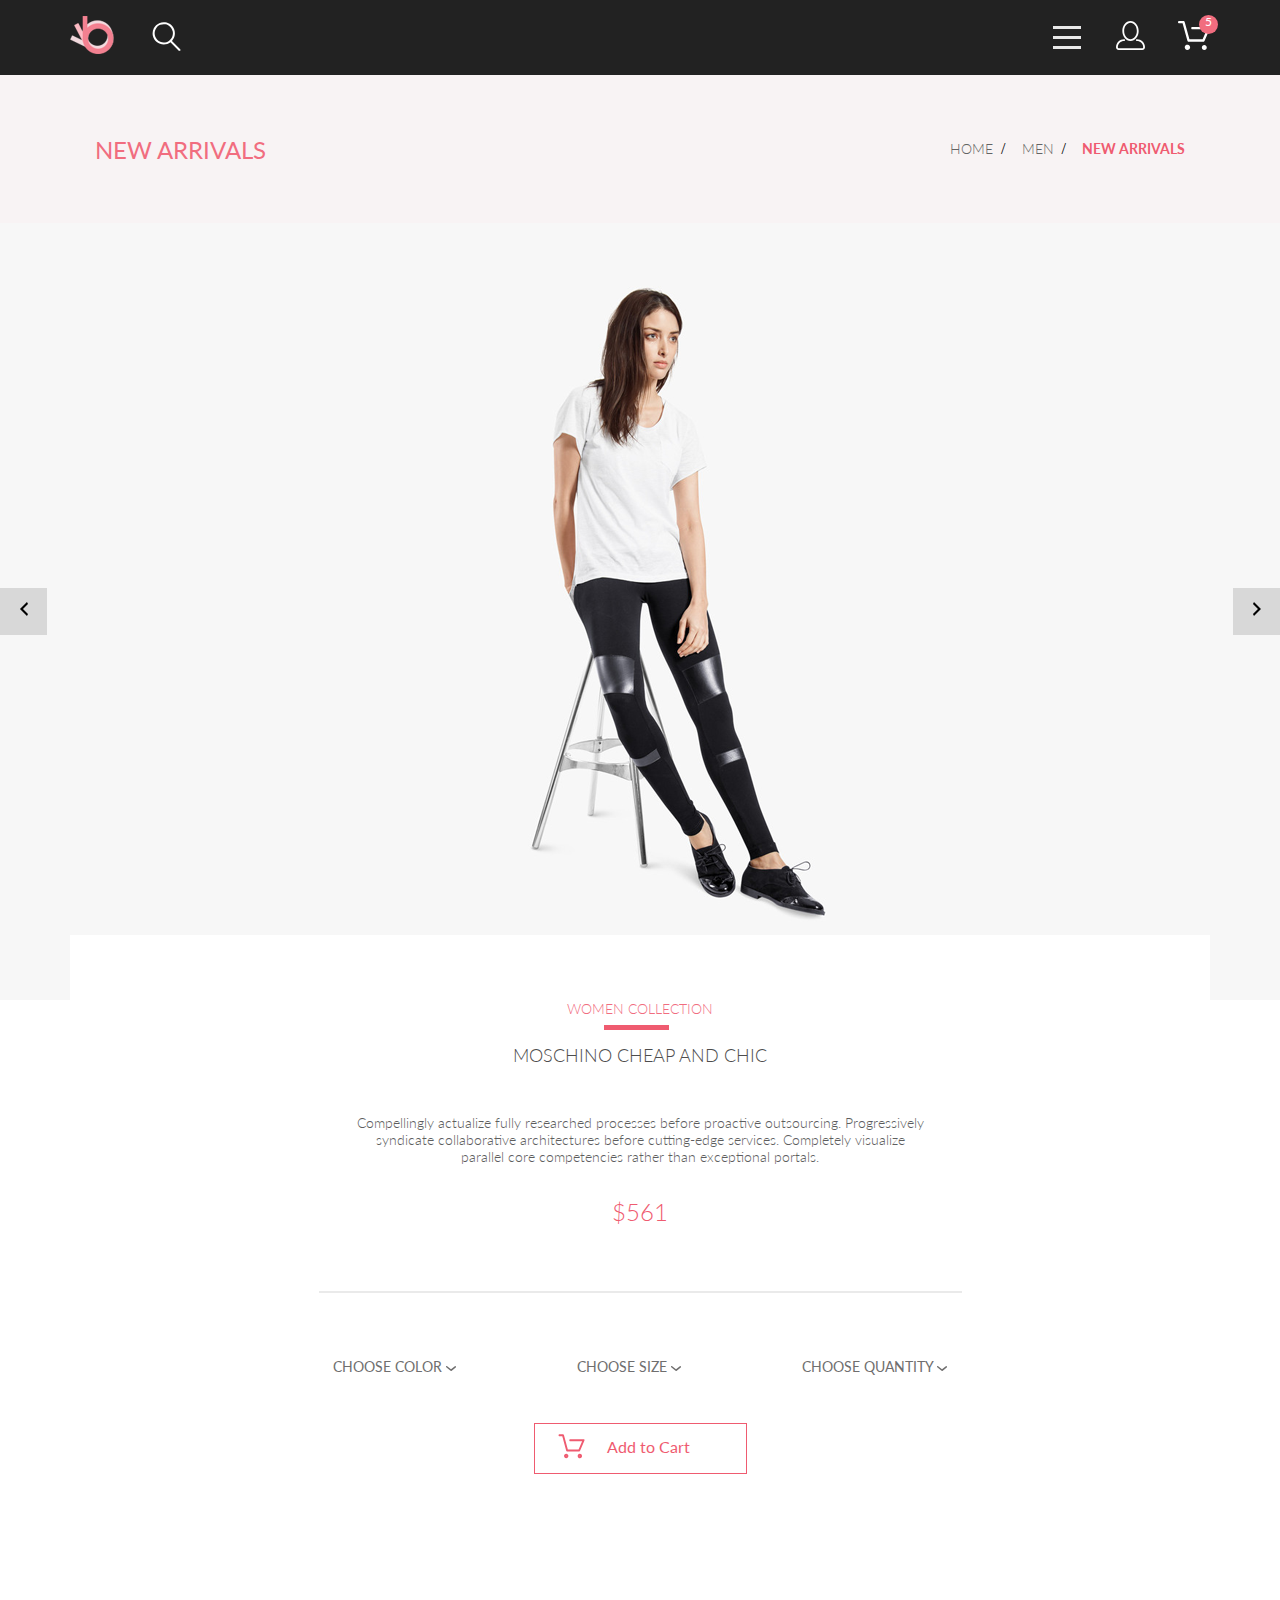
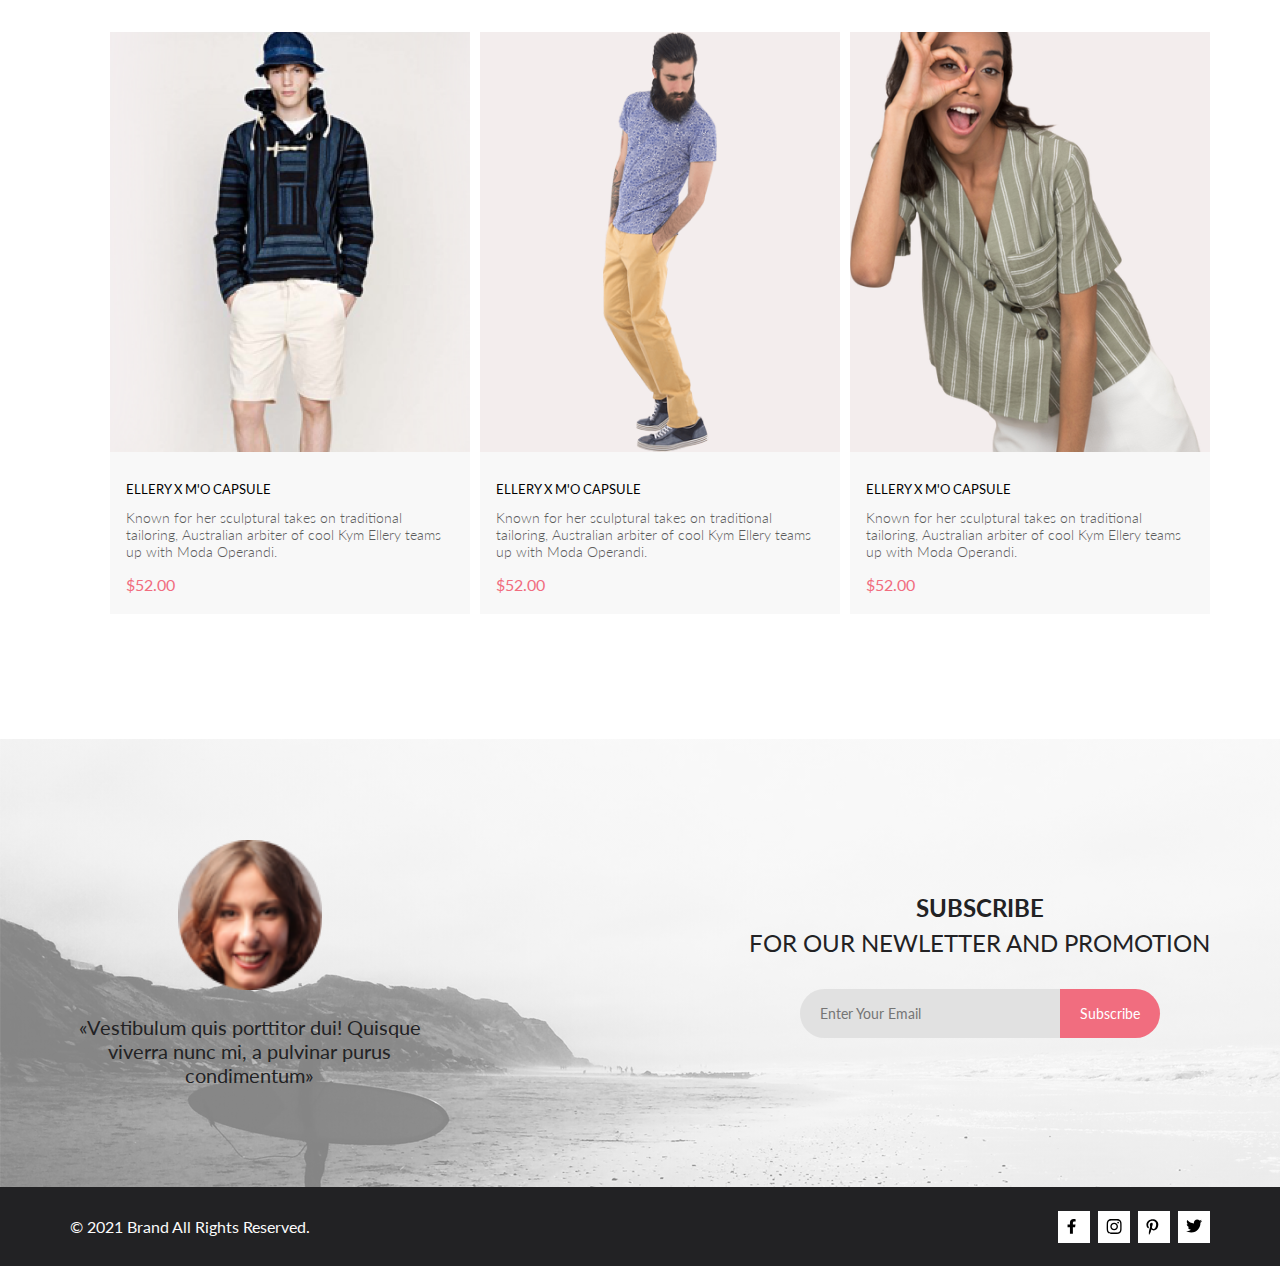
<file: product.html>
<!DOCTYPE html>
<html lang="en">

<head>
    <meta charset="UTF-8">
    <meta http-equiv="X-UA-Compatible" content="IE=edge">
    <meta name="viewport" content="width=device-width, initial-scale=1.0">
    <title>Product</title>
    <link rel="stylesheet" href="normalize.css">
    <link rel="stylesheet" href="style.css">
    <link rel="preconnect" href="https://fonts.googleapis.com">
    <link rel="preconnect" href="https://fonts.gstatic.com" crossorigin>
    <link href="https://fonts.googleapis.com/css2?family=Lato:wght@300;400;700;900&display=swap" rel="stylesheet">
</head>

<body>
    <header>
        <div class="head-menu">
            <div class="head-flex container">
                <div class="head-search">
                    <a href="index.html">
                        <img src="img/logo.png" alt="logo">
                    </a>
                    <form class="search-icon-form" action="#">
                        <input class="search-icon-form__input" id="search" type="search">
                        <label for="search" class="search-icon-form__label">
                            <svg class="search-icon-form__svg" width="27" height="28" viewBox="0 0 27 28"
                                xmlns="http://www.w3.org/2000/svg">
                                <path
                                    d="M19.0596 17.6259C20.6713 15.8658 21.6282 13.6048 21.7698 11.2225C21.9113 8.84018 21.2288 6.48173 19.8369 4.54318C18.445 2.60463 16.4285 1.20404 14.126 0.576619C11.8234 -0.0508009 9.3751 0.13316 7.19217 1.09761C5.00923 2.06205 3.22463 3.74825 2.13804 5.87302C1.05145 7.9978 0.729054 10.4318 1.225 12.7661C1.72094 15.1005 3.00501 17.1932 4.86158 18.6927C6.71814 20.1922 9.03413 21.0072 11.4206 21.0009C13.673 21.004 15.8645 20.27 17.6606 18.9109L25.4086 26.7179C25.4941 26.807 25.5965 26.8781 25.7099 26.927C25.8232 26.9759 25.9452 27.0017 26.0686 27.0029C26.1923 27.0033 26.3148 26.9782 26.4283 26.9292C26.5419 26.8801 26.6441 26.8082 26.7286 26.7179C26.9025 26.537 26.9997 26.2958 26.9997 26.0449C26.9997 25.794 26.9025 25.5528 26.7286 25.3719L19.0596 17.6259ZM2.88662 10.5009C2.89946 8.81563 3.41094 7.17187 4.35659 5.77685C5.30224 4.38183 6.63972 3.29801 8.20044 2.662C9.76115 2.02599 11.4752 1.86627 13.1266 2.20298C14.7779 2.53969 16.2926 3.35775 17.4797 4.55404C18.6668 5.75033 19.4732 7.27129 19.7972 8.92519C20.1212 10.5791 19.9483 12.2919 19.3002 13.8476C18.6522 15.4034 17.5581 16.7325 16.1559 17.6674C14.7536 18.6023 13.1059 19.1011 11.4206 19.1009C9.14916 19.0901 6.97482 18.1784 5.37484 16.566C3.77486 14.9537 2.87998 12.7724 2.88662 10.5009Z" />
                            </svg>
                        </label>
                    </form>
                </div>
                <div class="list">
                    <nav class="menu-header-wrp">
                        <label class="menu-header-icon" for="menu-checkbox">
                            <span></span>
                        </label>
                        <input class="menu-header-checkbox" id="menu-checkbox" type="checkbox">
                        <div class="menu-header-list">
                            <div class="menu-header-title-item">
                                <span class="menu-header-title">MENU</span>
                            </div>
                            <ul class="menu-header-list2">
                                <li class="menu-header-title">
                                    <a class="menu-header-link" href="#">
                                        <span class="menu-header-subtitle">MAN</span>
                                    </a>
                                </li>
                                <li class="menu-header-item">
                                    <a class="menu-header-link" href="#">
                                        <span class="menu-header-txt">Accessories</span>
                                    </a>
                                </li>
                                <li class="menu-header-item">
                                    <a class="menu-header-link" href="#">
                                        <span class="menu-header-txt">Bags</span>
                                    </a>
                                </li>
                                <li class="menu-header-item">
                                    <a class="menu-header-link" href="#">
                                        <span class="menu-header-txt">Denim</span>
                                    </a>
                                </li>
                                <li class="menu-header-item">
                                    <a class="menu-header-link" href="#">
                                        <span class="menu-header-txt">T-Shirts</span>
                                    </a>
                                </li>
                                <li class="menu-header-title">
                                    <a class="menu-header-link" href="#">
                                        <span class="menu-header-subtitle">WOMAN</span>
                                    </a>
                                </li>
                                <li class="menu-header-item">
                                    <a class="menu-header-link" href="#">
                                        <span class="menu-header-txt">Accessories</span>
                                    </a>
                                </li>
                                <li class="menu-header-item">
                                    <a class="menu-header-link" href="#">
                                        <span class="menu-header-txt">Jackets & Coats</span>
                                    </a>
                                </li>
                                <li class="menu-header-item">
                                    <a class="menu-header-link" href="#">
                                        <span class="menu-header-txt">Polos</span>
                                    </a>
                                </li>
                                <li class="menu-header-item">
                                    <a class="menu-header-link" href="#">
                                        <span class="menu-header-txt">T-Shirts</span>
                                    </a>
                                </li>
                                <li class="menu-header-item">
                                    <a class="menu-header-link" href="#">
                                        <span class="menu-header-txt">Shirts</span>
                                    </a>
                                </li>
                                <li class="menu-header-title">
                                    <a class="menu-header-link" href="#">
                                        <span class="menu-header-subtitle">KIDS</span>
                                    </a>
                                </li>
                                <li class="menu-header-item">
                                    <a class="menu-header-link" href="#">
                                        <span class="menu-header-txt">Accessories</span>
                                    </a>
                                </li>
                                <li class="menu-header-item">
                                    <a class="menu-header-link" href="#">
                                        <span class="menu-header-txt">Jackets & Coats</span>
                                    </a>
                                </li>
                                <li class="menu-header-item">
                                    <a class="menu-header-link" href="#">
                                        <span class="menu-header-txt">Polos</span>
                                    </a>
                                </li>
                                <li class="menu-header-item">
                                    <a class="menu-header-link" href="#">
                                        <span class="menu-header-txt">T-Shirts</span>
                                    </a>
                                </li>
                                <li class="menu-header-item">
                                    <a class="menu-header-link" href="#">
                                        <span class="menu-header-txt">Shirts</span>
                                    </a>
                                </li>
                            </ul>
                        </div>
                    </nav>
                    <div class="head-list-margin">
                        <a class="head-icon-profile" href="registration.html">
                            <svg class="head-icon-shop" width="29" height="29" viewBox="0 0 29 29"
                                xmlns="http://www.w3.org/2000/svg">
                                <path
                                    d="M14.5 19.937C19 19.937 22.656 15.464 22.656 9.968C22.656 4.472 19 0 14.5 0C13.3631 0.0217413 12.2463 0.303398 11.2351 0.823397C10.2239 1.34339 9.34507 2.08794 8.66602 3C7.12663 4.99573 6.30819 7.45381 6.34399 9.974C6.34399 15.465 10 19.937 14.5 19.937ZM14.5 1.813C18 1.813 20.844 5.472 20.844 9.969C20.844 14.466 17.998 18.125 14.5 18.125C11.002 18.125 8.15603 14.465 8.15503 9.969C8.15403 5.473 11 1.813 14.5 1.813ZM20.844 18.125C20.6036 18.125 20.373 18.2205 20.203 18.3905C20.033 18.5605 19.9375 18.7911 19.9375 19.0315C19.9375 19.2719 20.033 19.5025 20.203 19.6725C20.373 19.8425 20.6036 19.938 20.844 19.938C22.526 19.9399 24.1386 20.6088 25.3279 21.7982C26.5172 22.9875 27.1861 24.6 27.188 26.282C27.1875 26.5221 27.0918 26.7523 26.922 26.9221C26.7522 27.0918 26.5221 27.1875 26.282 27.188H2.71997C2.47985 27.1875 2.24975 27.0918 2.07996 26.9221C1.91016 26.7523 1.81449 26.5221 1.81396 26.282C1.81608 24.6001 2.48517 22.9877 3.67444 21.7985C4.86371 20.6092 6.47608 19.9401 8.15796 19.938C8.39824 19.938 8.62868 19.8425 8.79858 19.6726C8.96849 19.5027 9.06396 19.2723 9.06396 19.032C9.06396 18.7917 8.96849 18.5613 8.79858 18.3914C8.62868 18.2215 8.39824 18.126 8.15796 18.126C5.99541 18.1279 3.92201 18.9875 2.39258 20.5164C0.863144 22.0453 0.00264777 24.1185 0 26.281C0.000794067 27.0019 0.287502 27.693 0.797241 28.2027C1.30698 28.7125 1.99811 28.9992 2.71899 29H26.282C27.0027 28.9989 27.6936 28.7121 28.2031 28.2024C28.7126 27.6927 28.9992 27.0017 29 26.281C28.9974 24.1187 28.1372 22.0457 26.6083 20.5168C25.0793 18.9878 23.0063 18.1276 20.844 18.125Z" />
                            </svg>
                        </a>
                    </div>
                    <div class="head-list-shop-wrp">
                        <a class="head-list-shop-link" href="cart.html">
                            <svg class="head-icon-shop" width="32" height="29" viewBox="0 0 32 29"
                                xmlns="http://www.w3.org/2000/svg">
                                <path
                                    d="M26.2009 29C25.5532 28.9738 24.9415 28.6948 24.4972 28.2227C24.0529 27.7506 23.8114 27.1232 23.8245 26.475C23.8376 25.8269 24.1043 25.2097 24.5673 24.7559C25.0303 24.3022 25.6527 24.048 26.301 24.048C26.9493 24.048 27.5717 24.3022 28.0347 24.7559C28.4977 25.2097 28.7644 25.8269 28.7775 26.475C28.7906 27.1232 28.549 27.7506 28.1047 28.2227C27.6604 28.6948 27.0488 28.9738 26.401 29H26.2009ZM6.75293 26.32C6.75293 25.79 6.91011 25.2718 7.20459 24.8311C7.49907 24.3904 7.91764 24.0469 8.40735 23.844C8.89705 23.6412 9.43594 23.5881 9.95581 23.6915C10.4757 23.7949 10.9532 24.0502 11.328 24.425C11.7028 24.7998 11.9581 25.2773 12.0615 25.7972C12.1649 26.317 12.1118 26.8559 11.9089 27.3456C11.7061 27.8353 11.3626 28.2539 10.9219 28.5483C10.4812 28.8428 9.96304 29 9.43298 29C9.08087 29.0003 8.73212 28.9311 8.40674 28.7966C8.08136 28.662 7.78569 28.4646 7.53662 28.2158C7.28755 27.9669 7.09001 27.6713 6.9552 27.3461C6.82039 27.0208 6.75098 26.6721 6.75098 26.32H6.75293ZM10.553 20.686C10.2935 20.6868 10.0409 20.6024 9.83411 20.4457C9.62727 20.2891 9.47758 20.0689 9.40796 19.819L4.57495 2.36401H1.18201C0.868521 2.36401 0.567859 2.23947 0.346191 2.01781C0.124523 1.79614 0 1.49549 0 1.18201C0 0.868519 0.124523 0.567873 0.346191 0.346205C0.567859 0.124537 0.868521 5.81268e-06 1.18201 5.81268e-06H5.46301C5.7225 -0.00080736 5.97504 0.0837201 6.18176 0.240568C6.38848 0.397416 6.53784 0.617884 6.60693 0.868006L11.4399 18.323H24.6179L29.001 8.27501H14.401C14.2428 8.27961 14.0854 8.25242 13.9379 8.19507C13.7904 8.13771 13.6559 8.05134 13.5424 7.94108C13.4288 7.83082 13.3386 7.69891 13.277 7.55315C13.2154 7.40739 13.1836 7.25075 13.1836 7.0925C13.1836 6.93426 13.2154 6.77762 13.277 6.63186C13.3386 6.4861 13.4288 6.35419 13.5424 6.24393C13.6559 6.13367 13.7904 6.0473 13.9379 5.98994C14.0854 5.93259 14.2428 5.90541 14.401 5.91001H30.814C31.0097 5.90996 31.2022 5.95866 31.3744 6.05172C31.5465 6.14478 31.6928 6.27926 31.7999 6.44301C31.9078 6.60729 31.9734 6.79569 31.9908 6.99145C32.0083 7.18721 31.9771 7.38424 31.9 7.565L26.495 19.977C26.4026 20.1876 26.251 20.3668 26.0585 20.4927C25.866 20.6186 25.641 20.6858 25.411 20.686H10.553Z" />
                            </svg>
                            <span class="head-list-shop-number">5</span>
                        </a>
                    </div>
                </div>
            </div>
        </div>
    </header>
    <header class="header-page-catalog">
        <div class="header-info container">
            <h2 class="header-title">NEW ARRIVALS</h2>
            <ul class="header-menu">
                <li class="header-item-link">
                    <a class="header-menu-link" href="#">
                        <span>HOME</span>
                    </a>
                </li>
                <li class="header-item-link">
                    <a class="header-menu-link" href="#">
                        <span>MEN</span>
                    </a>
                </li>
                <li class="header-item-link">
                    <a class="header-menu-link">
                        <span class="menu-txt menu-color-red-txt"> NEW ARRIVALS</span>
                    </a>
                </li>
            </ul>
        </div>
    </header>
    <main class="page-product-wrp">
        <div class="product-background">
            <div class="page-product-info">
                <button class="product-vector-btn">
                    <svg class="vector-img" width="9" height="14" viewBox="0 0 9 14" xmlns="http://www.w3.org/2000/svg">
                        <path d="M8.99512 2L3.99512 7L8.99512 12L7.99512 14L0.995117 7L7.99512 0L8.99512 2Z" />
                    </svg>
                </button>
                <button class="product-vector-btn">
                    <svg class="vector-img" width="9" height="14" viewBox="0 0 9 14" xmlns="http://www.w3.org/2000/svg">
                        <path d="M0.994995 12L5.995 7L0.994995 2L1.995 0L8.995 7L1.995 14L0.994995 12Z" />
                    </svg>
                </button>
            </div>
        </div>
        <section>
            <div class="product-main-info container">
                <div class="product-description">
                    <h3 class="info-main-title">WOMEN COLLECTION</h3>
                    <h2 class="info-main-subtitle">MOSCHINO CHEAP AND CHIC</h2>
                    <span class="info-main-txt">Compellingly actualize fully researched processes before proactive
                        outsourcing. Progressively syndicate collaborative architectures before cutting-edge services.
                        Completely visualize parallel core competencies rather than exceptional portals. </span>
                    <p class="products-main-price">$561</p>
                </div>
                <div class="product-line-center">
                </div>
                <div class="product-choose-filter">
                    <label class="choose-filter-txt">CHOOSE COLOR
                        <svg width="11" height="6" viewBox="0 0 11 6" xmlns="http://www.w3.org/2000/svg">
                            <path
                                d="M5.00214 5.00214C4.83521 5.00247 4.67343 4.94433 4.54488 4.83782L0.258102 1.2655C0.112196 1.14422 0.0204417 0.969958 0.00302325 0.781035C-0.0143952 0.592112 0.0439493 0.404007 0.165221 0.258101C0.286493 0.112196 0.460759 0.0204417 0.649682 0.00302327C0.838605 -0.0143952 1.02671 0.043949 1.17262 0.165221L5.00214 3.36602L8.83167 0.279536C8.90475 0.220188 8.98884 0.175869 9.0791 0.149125C9.16937 0.122382 9.26403 0.113741 9.35764 0.1237C9.45126 0.133659 9.54198 0.162021 9.6246 0.207156C9.70722 0.252292 9.7801 0.313311 9.83906 0.386705C9.90449 0.460167 9.95405 0.546351 9.98462 0.639855C10.0152 0.733359 10.0261 0.83217 10.0167 0.930097C10.0073 1.02802 9.97784 1.12296 9.93005 1.20895C9.88227 1.29494 9.81723 1.37013 9.73904 1.42982L5.45225 4.88068C5.32002 4.97036 5.16154 5.01312 5.00214 5.00214Z"
                                fill="#6F6E6E" />
                        </svg>
                    </label>
                    <label class="choose-filter-txt">CHOOSE SIZE
                        <svg width="11" height="6" viewBox="0 0 11 6" xmlns="http://www.w3.org/2000/svg">
                            <path
                                d="M5.00214 5.00214C4.83521 5.00247 4.67343 4.94433 4.54488 4.83782L0.258102 1.2655C0.112196 1.14422 0.0204417 0.969958 0.00302325 0.781035C-0.0143952 0.592112 0.0439493 0.404007 0.165221 0.258101C0.286493 0.112196 0.460759 0.0204417 0.649682 0.00302327C0.838605 -0.0143952 1.02671 0.043949 1.17262 0.165221L5.00214 3.36602L8.83167 0.279536C8.90475 0.220188 8.98884 0.175869 9.0791 0.149125C9.16937 0.122382 9.26403 0.113741 9.35764 0.1237C9.45126 0.133659 9.54198 0.162021 9.6246 0.207156C9.70722 0.252292 9.7801 0.313311 9.83906 0.386705C9.90449 0.460167 9.95405 0.546351 9.98462 0.639855C10.0152 0.733359 10.0261 0.83217 10.0167 0.930097C10.0073 1.02802 9.97784 1.12296 9.93005 1.20895C9.88227 1.29494 9.81723 1.37013 9.73904 1.42982L5.45225 4.88068C5.32002 4.97036 5.16154 5.01312 5.00214 5.00214Z"
                                fill="#6F6E6E" />
                        </svg>
                    </label>
                    <label class="choose-filter-txt">CHOOSE QUANTITY
                        <svg width="11" height="6" viewBox="0 0 11 6" xmlns="http://www.w3.org/2000/svg">
                            <path
                                d="M5.00214 5.00214C4.83521 5.00247 4.67343 4.94433 4.54488 4.83782L0.258102 1.2655C0.112196 1.14422 0.0204417 0.969958 0.00302325 0.781035C-0.0143952 0.592112 0.0439493 0.404007 0.165221 0.258101C0.286493 0.112196 0.460759 0.0204417 0.649682 0.00302327C0.838605 -0.0143952 1.02671 0.043949 1.17262 0.165221L5.00214 3.36602L8.83167 0.279536C8.90475 0.220188 8.98884 0.175869 9.0791 0.149125C9.16937 0.122382 9.26403 0.113741 9.35764 0.1237C9.45126 0.133659 9.54198 0.162021 9.6246 0.207156C9.70722 0.252292 9.7801 0.313311 9.83906 0.386705C9.90449 0.460167 9.95405 0.546351 9.98462 0.639855C10.0152 0.733359 10.0261 0.83217 10.0167 0.930097C10.0073 1.02802 9.97784 1.12296 9.93005 1.20895C9.88227 1.29494 9.81723 1.37013 9.73904 1.42982L5.45225 4.88068C5.32002 4.97036 5.16154 5.01312 5.00214 5.00214Z"
                                fill="#6F6E6E" />
                        </svg>
                    </label>
                </div>
                <button class="add-card-btn" type="button">
                    <svg class="btn-color" width="27" height="25" viewBox="0 0 27 25"
                        xmlns="http://www.w3.org/2000/svg">
                        <path
                            d="M21.876 22.2662C21.921 22.2549 21.9423 22.2339 21.96 22.2129C21.9678 22.2037 21.9756 22.1946 21.9835 22.1855C22.02 22.1438 22.0233 22.0553 22.0224 22.0105C22.0092 21.9044 21.9185 21.8315 21.8412 21.8315C21.8375 21.8315 21.8336 21.8317 21.8312 21.8318C21.7531 21.8372 21.6653 21.9409 21.6719 22.0625C21.6813 22.1793 21.7675 22.2662 21.8392 22.2662H21.876ZM8.21954 22.2599C8.31873 22.2599 8.39935 22.1655 8.39935 22.0496C8.39935 21.9341 8.31873 21.8401 8.21954 21.8401C8.12042 21.8401 8.03973 21.9341 8.03973 22.0496C8.03973 22.1655 8.12042 22.2599 8.21954 22.2599ZM21.9995 24.2662C21.9517 24.2662 21.8878 24.2662 21.8392 24.2662C20.7017 24.2662 19.7567 23.3545 19.6765 22.198C19.5964 20.9929 20.4937 19.9183 21.6953 19.8364C21.7441 19.8331 21.7928 19.8315 21.8412 19.8315C22.9799 19.8315 23.9413 20.7324 24.019 21.8884C24.0505 22.4915 23.8741 23.0612 23.4898 23.5012C23.1055 23.9575 22.5764 24.2177 21.9995 24.2662ZM8.21954 24.2599C7.01532 24.2599 6.03973 23.2709 6.03973 22.0496C6.03973 20.8291 7.01532 19.8401 8.21954 19.8401C9.42371 19.8401 10.3994 20.8291 10.3994 22.0496C10.3994 23.2709 9.42371 24.2599 8.21954 24.2599ZM21.1984 17.3938H9.13306C8.70013 17.3938 8.31586 17.1005 8.20331 16.6775L4.27753 2.24768H1.52173C0.993408 2.24768 0.560547 1.80859 0.560547 1.27039C0.560547 0.733032 0.993408 0.292969 1.52173 0.292969H4.99933C5.43134 0.292969 5.81561 0.586304 5.9281 1.01025L9.85394 15.4391H20.5576L24.1144 7.13379H12.2578C11.7286 7.13379 11.2957 6.69373 11.2957 6.15649C11.2957 5.61914 11.7286 5.17908 12.2578 5.17908H25.5886C25.9091 5.17908 26.2141 5.34192 26.3896 5.61914C26.566 5.89539 26.5984 6.23743 26.4697 6.547L22.0795 16.807C21.9193 17.1653 21.5827 17.3938 21.1984 17.3938Z" />
                    </svg>
                    <span class="btn-txt">Add to Cart</span>
                </button>
            </div>
        </section>
        <section class="page-products">
            <div class="container">
                <ul class="page-products-list">
                    <li class="products-item">
                        <article class="brand-products-item">
                            <div class="products-item-photo-wrp">
                                <a href="#" class="products-item-link">
                                    <img class="prodicuts-item-photo" src="img/products/3.png" alt="">
                                </a>
                            </div>
                            <div class="products-item-txt-wrp">
                                <a href="#" class="products-item-link">
                                    <h3 class="products-item-title txt">ELLERY X M'O CAPSULE</h3>
                                    <p class="products-item-txt txt">Known for her sculptural takes on traditional
                                        tailoring, Australian arbiter of cool Kym Ellery teams up with Moda Operandi.
                                    </p>
                                    <p class="products-item-price txt">$52.00</p>
                                </a>
                            </div>
                        </article>
                    </li>
                    <li class="products-item">
                        <article class="brand-products-item">
                            <div class="products-item-photo-wrp">
                                <a href="#" class="products-item-link">
                                    <img class="prodicuts-item-photo" src="img/products/4.png" alt="">
                                </a>
                            </div>
                            <div class="products-item-txt-wrp">
                                <a href="#" class="products-item-link">
                                    <h3 class="products-item-title txt">ELLERY X M'O CAPSULE</h3>
                                    <p class="products-item-txt txt">Known for her sculptural takes on traditional
                                        tailoring, Australian arbiter of cool Kym Ellery teams up with Moda Operandi.
                                    </p>
                                    <p class="products-item-price txt">$52.00</p>
                                </a>
                            </div>
                        </article>
                    </li>
                    <li class="products-item">
                        <article class="brand-products-item">
                            <div class="products-item-photo-wrp">
                                <a href="#" class="products-item-link">
                                    <img class="prodicuts-item-photo" src="img/products/6.png" alt="">
                                </a>
                            </div>
                            <div class="products-item-txt-wrp">
                                <a href="#" class="products-item-link">
                                    <h3 class="products-item-title txt">ELLERY X M'O CAPSULE</h3>
                                    <p class="products-item-txt txt">Known for her sculptural takes on traditional
                                        tailoring, Australian arbiter of cool Kym Ellery teams up with Moda Operandi.
                                    </p>
                                    <p class="products-item-price txt">$52.00</p>
                                </a>
                            </div>
                        </article>
                    </li>
                </ul>
            </div>
        </section>
    </main>
    <footer class="page-footer">
        <section class="subscribe">
            <div class="subscribe-display container">
                <blockquote class="subscribe-info">
                    <img class="subscribe-info-avatar" src="img/footer/footer-woman.png" alt="subscribe-avatar">
                    <p class="footer-txt">&laquo;Vestibulum quis porttitor dui! Quisque viverra nunc&nbsp;mi,
                        <span>a&nbsp;pulvinar purus condimentum&raquo;</span>
                    </p>
                </blockquote>
                <div class="subscribe-form-wrp">
                    <h2 class="subscribe-form-title">SUBSCRIBE</h2>
                    <p class="subscribe-form-subtitle">FOR OUR NEWLETTER AND PROMOTION</p>
                    <form class="subscribe-form" action="#">
                        <input class="subscribe-form-email" type="email" placeholder="Enter Your Email" required>
                        <input class="subscribe-form-btn" type="submit" value="Subscribe">
                    </form>
                </div>
            </div>
        </section>
        <section class="page-footer-ico">
            <div class="footer-ico-display container">
                <p class="page-footer-txt">&copy; 2021 Brand All Rights Reserved.</p>
                <ul class="footer-item-ico">
                    <li class="footer-background-ico">
                        <a href="#" class="page-footer-socials-item">
                            <svg class="footer-svg-ico" width="11" height="16" viewBox="0 0 11 16"
                                xmlns="http://www.w3.org/2000/svg">
                                <path
                                    d="M9.08836 8.28L9.50686 5.61602H6.89022V3.88729C6.89022 3.15847 7.25574 2.44806 8.42765 2.44806H9.61722V0.179975C9.61722 0.179975 8.53772 0 7.50561 0C5.35073 0 3.9422 1.27593 3.9422 3.5857V5.61602H1.54688V8.28H3.9422V14.72H6.89022V8.28H9.08836Z" />
                            </svg>
                        </a>
                    </li>
                    <li class="footer-background-ico">
                        <a href="#" class="page-footer-socials-item">
                            <svg class="footer-svg-ico" width="16" height="15" viewBox="0 0 16 15"
                                xmlns="http://www.w3.org/2000/svg">
                                <path
                                    d="M8.13897 3.68159C6.02383 3.68159 4.31774 5.38491 4.31774 7.49663C4.31774 9.60835 6.02383 11.3117 8.13897 11.3117C10.2541 11.3117 11.9602 9.60835 11.9602 7.49663C11.9602 5.38491 10.2541 3.68159 8.13897 3.68159ZM8.13897 9.9769C6.77211 9.9769 5.65467 8.8646 5.65467 7.49663C5.65467 6.12866 6.76878 5.01636 8.13897 5.01636C9.50915 5.01636 10.6233 6.12866 10.6233 7.49663C10.6233 8.8646 9.50583 9.9769 8.13897 9.9769ZM13.0078 3.52554C13.0078 4.02026 12.6087 4.41538 12.1165 4.41538C11.621 4.41538 11.2252 4.01694 11.2252 3.52554C11.2252 3.03413 11.6243 2.63569 12.1165 2.63569C12.6087 2.63569 13.0078 3.03413 13.0078 3.52554ZM15.5386 4.42866C15.4821 3.23667 15.2094 2.18081 14.3347 1.31089C13.4634 0.440967 12.4058 0.168701 11.2119 0.108936C9.9814 0.039209 6.29321 0.039209 5.0627 0.108936C3.8721 0.165381 2.81453 0.437646 1.93987 1.30757C1.06522 2.17749 0.795836 3.23335 0.735973 4.42534C0.666134 5.65386 0.666134 9.33608 0.735973 10.5646C0.79251 11.7566 1.06522 12.8124 1.93987 13.6824C2.81453 14.5523 3.86878 14.8246 5.0627 14.8843C6.29321 14.9541 9.9814 14.9541 11.2119 14.8843C12.4058 14.8279 13.4634 14.5556 14.3347 13.6824C15.2061 12.8124 15.4788 11.7566 15.5386 10.5646C15.6085 9.33608 15.6085 5.65718 15.5386 4.42866ZM13.949 11.8828C13.6895 12.5335 13.1874 13.0349 12.5322 13.2972C11.5511 13.6857 9.22314 13.596 8.13897 13.596C7.05479 13.596 4.72348 13.6824 3.74573 13.2972C3.09389 13.0382 2.59171 12.5369 2.32898 11.8828C1.93987 10.9033 2.02967 8.57905 2.02967 7.49663C2.02967 6.41421 1.9432 4.08667 2.32898 3.1105C2.58838 2.45972 3.09056 1.95835 3.74573 1.69604C4.7268 1.30757 7.05479 1.39722 8.13897 1.39722C9.22314 1.39722 11.5545 1.31089 12.5322 1.69604C13.184 1.95503 13.6862 2.4564 13.949 3.1105C14.3381 4.08999 14.2483 6.41421 14.2483 7.49663C14.2483 8.57905 14.3381 10.9066 13.949 11.8828Z" />
                            </svg>
                        </a>
                    </li>
                    <li class="footer-background-ico">
                        <a href="#" class="page-footer-socials-item">
                            <svg class="footer-svg-ico" width="13" height="16" viewBox="0 0 13 16"
                                xmlns="http://www.w3.org/2000/svg">
                                <path
                                    d="M6.74032 0.203125C3.55564 0.203125 0.408203 2.34063 0.408203 5.8C0.408203 8 1.63738 9.25 2.38233 9.25C2.68963 9.25 2.86655 8.3875 2.86655 8.14375C2.86655 7.85313 2.13091 7.23438 2.13091 6.025C2.13091 3.5125 4.03055 1.73125 6.4889 1.73125C8.60271 1.73125 10.1671 2.94062 10.1671 5.1625C10.1671 6.82187 9.50597 9.93437 7.36422 9.93437C6.59133 9.93437 5.93018 9.37187 5.93018 8.56563C5.93018 7.38438 6.74963 6.24062 6.74963 5.02187C6.74963 2.95312 3.835 3.32812 3.835 5.82812C3.835 6.35313 3.90018 6.93437 4.13298 7.4125C3.70463 9.26875 2.82931 12.0344 2.82931 13.9469C2.82931 14.5375 2.91311 15.1188 2.96899 15.7094C3.07452 15.8281 3.02175 15.8156 3.18316 15.7563C4.74757 13.6 4.69169 13.1781 5.3994 10.3562C5.78119 11.0875 6.76826 11.4812 7.55046 11.4812C10.8469 11.4812 12.3275 8.24688 12.3275 5.33125C12.3275 2.22813 9.66427 0.203125 6.74032 0.203125Z" />
                            </svg>
                        </a>
                    </li>
                    <li class="footer-background-ico">
                        <a href="#" class="page-footer-socials-item">
                            <svg class="footer-svg-ico" width="17" height="14" viewBox="0 0 17 14"
                                xmlns="http://www.w3.org/2000/svg">
                                <path
                                    d="M14.417 3.74052C14.427 3.88264 14.427 4.0248 14.427 4.16692C14.427 8.50192 11.1498 13.4969 5.15986 13.4969C3.31448 13.4969 1.60022 12.9588 0.158203 12.0248C0.420396 12.0552 0.67247 12.0654 0.944752 12.0654C2.46741 12.0654 3.8691 11.5476 4.98843 10.6644C3.5565 10.6339 2.3565 9.68977 1.94305 8.39027C2.14475 8.4207 2.34642 8.44102 2.5582 8.44102C2.85063 8.44102 3.14308 8.40039 3.41533 8.32936C1.92291 8.02477 0.803551 6.70498 0.803551 5.11108V5.07048C1.23715 5.31414 1.74139 5.46642 2.2758 5.4867C1.39849 4.89786 0.823727 3.8928 0.823727 2.75573C0.823727 2.14661 0.985041 1.58823 1.26741 1.10092C2.87077 3.09077 5.28086 4.39023 7.98334 4.53239C7.93293 4.28873 7.90266 4.03495 7.90266 3.78114C7.90266 1.97402 9.35477 0.501953 11.1598 0.501953C12.0976 0.501953 12.9446 0.897891 13.5396 1.53748C14.2757 1.39536 14.9816 1.12123 15.6068 0.745609C15.3648 1.50705 14.8505 2.14664 14.1749 2.5527C14.8304 2.48167 15.4657 2.29889 16.0505 2.04511C15.6069 2.69483 15.0522 3.27348 14.417 3.74052Z" />
                            </svg>
                        </a>
                    </li>
                </ul>
            </div>
        </section>
    </footer>
</body>

</html>
</file>
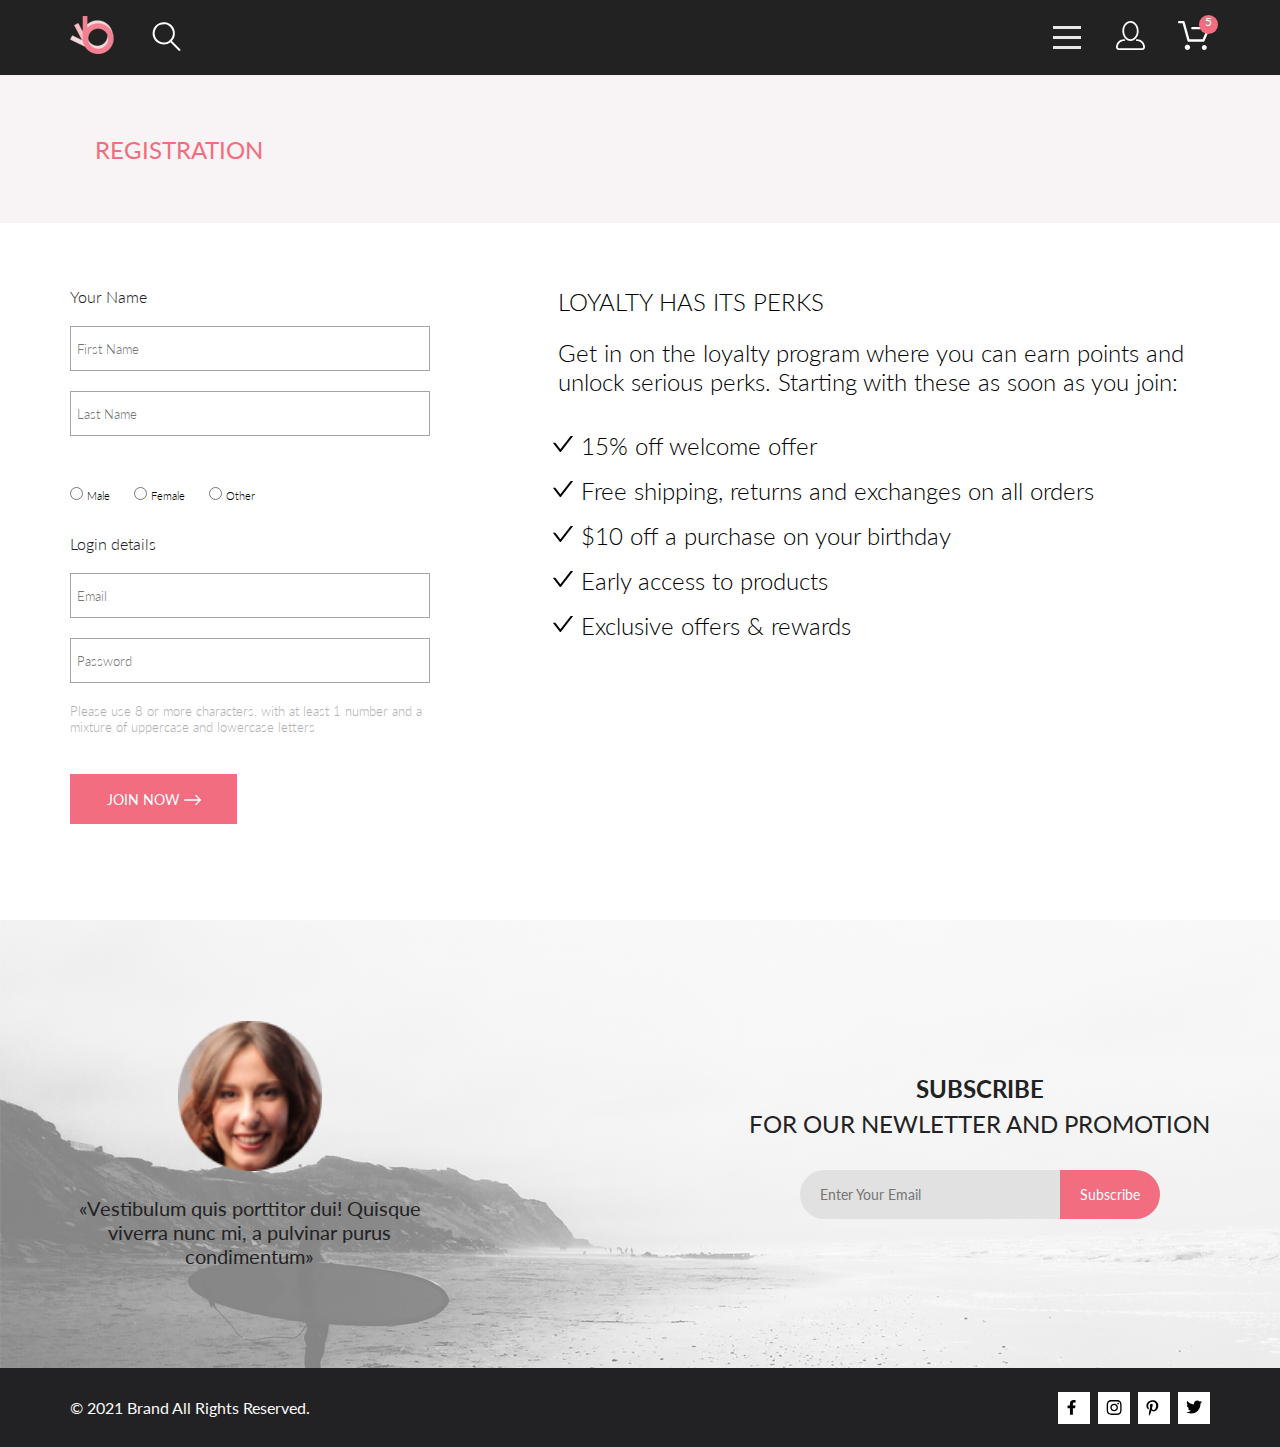
<file: registration.html>
<!DOCTYPE html>
<html lang="en">

<head>
    <meta charset="UTF-8">
    <meta http-equiv="X-UA-Compatible" content="IE=edge">
    <meta name="viewport" content="width=device-width, initial-scale=1.0">
    <title>registration</title>
    <link rel="stylesheet" href="normalize.css">
    <link rel="stylesheet" href="style.css">
    <link rel="preconnect" href="https://fonts.googleapis.com">
    <link rel="preconnect" href="https://fonts.gstatic.com" crossorigin>
    <link href="https://fonts.googleapis.com/css2?family=Lato:wght@300;400;700;900&display=swap" rel="stylesheet">
</head>

<body>
    <header>
        <div class="head-menu">
            <div class="head-flex container">
                <div class="head-search">
                    <a href="index.html">
                        <img src="img/logo.png" alt="logo">
                    </a>
                    <form class="search-icon-form" action="#">
                        <input class="search-icon-form__input" id="search" type="search">
                        <label for="search" class="search-icon-form__label">
                            <svg class="search-icon-form__svg" width="27" height="28" viewBox="0 0 27 28"
                                xmlns="http://www.w3.org/2000/svg">
                                <path
                                    d="M19.0596 17.6259C20.6713 15.8658 21.6282 13.6048 21.7698 11.2225C21.9113 8.84018 21.2288 6.48173 19.8369 4.54318C18.445 2.60463 16.4285 1.20404 14.126 0.576619C11.8234 -0.0508009 9.3751 0.13316 7.19217 1.09761C5.00923 2.06205 3.22463 3.74825 2.13804 5.87302C1.05145 7.9978 0.729054 10.4318 1.225 12.7661C1.72094 15.1005 3.00501 17.1932 4.86158 18.6927C6.71814 20.1922 9.03413 21.0072 11.4206 21.0009C13.673 21.004 15.8645 20.27 17.6606 18.9109L25.4086 26.7179C25.4941 26.807 25.5965 26.8781 25.7099 26.927C25.8232 26.9759 25.9452 27.0017 26.0686 27.0029C26.1923 27.0033 26.3148 26.9782 26.4283 26.9292C26.5419 26.8801 26.6441 26.8082 26.7286 26.7179C26.9025 26.537 26.9997 26.2958 26.9997 26.0449C26.9997 25.794 26.9025 25.5528 26.7286 25.3719L19.0596 17.6259ZM2.88662 10.5009C2.89946 8.81563 3.41094 7.17187 4.35659 5.77685C5.30224 4.38183 6.63972 3.29801 8.20044 2.662C9.76115 2.02599 11.4752 1.86627 13.1266 2.20298C14.7779 2.53969 16.2926 3.35775 17.4797 4.55404C18.6668 5.75033 19.4732 7.27129 19.7972 8.92519C20.1212 10.5791 19.9483 12.2919 19.3002 13.8476C18.6522 15.4034 17.5581 16.7325 16.1559 17.6674C14.7536 18.6023 13.1059 19.1011 11.4206 19.1009C9.14916 19.0901 6.97482 18.1784 5.37484 16.566C3.77486 14.9537 2.87998 12.7724 2.88662 10.5009Z" />
                            </svg>
                        </label>
                    </form>
                </div>
                <div class="list">
                    <nav class="menu-header-wrp">
                        <label class="menu-header-icon" for="menu-checkbox">
                            <span></span>
                        </label>
                        <input class="menu-header-checkbox" id="menu-checkbox" type="checkbox">
                        <div class="menu-header-list">
                            <div class="menu-header-title-item">
                                <span class="menu-header-title">MENU</span>
                            </div>
                            <ul class="menu-header-list2">
                                <li class="menu-header-title">
                                    <a class="menu-header-link" href="#">
                                        <span class="menu-header-subtitle">MAN</span>
                                    </a>
                                </li>
                                <li class="menu-header-item">
                                    <a class="menu-header-link" href="#">
                                        <span class="menu-header-txt">Accessories</span>
                                    </a>
                                </li>
                                <li class="menu-header-item">
                                    <a class="menu-header-link" href="#">
                                        <span class="menu-header-txt">Bags</span>
                                    </a>
                                </li>
                                <li class="menu-header-item">
                                    <a class="menu-header-link" href="#">
                                        <span class="menu-header-txt">Denim</span>
                                    </a>
                                </li>
                                <li class="menu-header-item">
                                    <a class="menu-header-link" href="#">
                                        <span class="menu-header-txt">T-Shirts</span>
                                    </a>
                                </li>
                                <li class="menu-header-title">
                                    <a class="menu-header-link" href="#">
                                        <span class="menu-header-subtitle">WOMAN</span>
                                    </a>
                                </li>
                                <li class="menu-header-item">
                                    <a class="menu-header-link" href="#">
                                        <span class="menu-header-txt">Accessories</span>
                                    </a>
                                </li>
                                <li class="menu-header-item">
                                    <a class="menu-header-link" href="#">
                                        <span class="menu-header-txt">Jackets & Coats</span>
                                    </a>
                                </li>
                                <li class="menu-header-item">
                                    <a class="menu-header-link" href="#">
                                        <span class="menu-header-txt">Polos</span>
                                    </a>
                                </li>
                                <li class="menu-header-item">
                                    <a class="menu-header-link" href="#">
                                        <span class="menu-header-txt">T-Shirts</span>
                                    </a>
                                </li>
                                <li class="menu-header-item">
                                    <a class="menu-header-link" href="#">
                                        <span class="menu-header-txt">Shirts</span>
                                    </a>
                                </li>
                                <li class="menu-header-title">
                                    <a class="menu-header-link" href="#">
                                        <span class="menu-header-subtitle">KIDS</span>
                                    </a>
                                </li>
                                <li class="menu-header-item">
                                    <a class="menu-header-link" href="#">
                                        <span class="menu-header-txt">Accessories</span>
                                    </a>
                                </li>
                                <li class="menu-header-item">
                                    <a class="menu-header-link" href="#">
                                        <span class="menu-header-txt">Jackets & Coats</span>
                                    </a>
                                </li>
                                <li class="menu-header-item">
                                    <a class="menu-header-link" href="#">
                                        <span class="menu-header-txt">Polos</span>
                                    </a>
                                </li>
                                <li class="menu-header-item">
                                    <a class="menu-header-link" href="#">
                                        <span class="menu-header-txt">T-Shirts</span>
                                    </a>
                                </li>
                                <li class="menu-header-item">
                                    <a class="menu-header-link" href="#">
                                        <span class="menu-header-txt">Shirts</span>
                                    </a>
                                </li>
                            </ul>
                        </div>
                    </nav>
                    <div class="head-list-margin">
                        <a class="head-icon-profile">
                            <svg class="head-icon-shop" width="29" height="29" viewBox="0 0 29 29"
                                xmlns="http://www.w3.org/2000/svg">
                                <path
                                    d="M14.5 19.937C19 19.937 22.656 15.464 22.656 9.968C22.656 4.472 19 0 14.5 0C13.3631 0.0217413 12.2463 0.303398 11.2351 0.823397C10.2239 1.34339 9.34507 2.08794 8.66602 3C7.12663 4.99573 6.30819 7.45381 6.34399 9.974C6.34399 15.465 10 19.937 14.5 19.937ZM14.5 1.813C18 1.813 20.844 5.472 20.844 9.969C20.844 14.466 17.998 18.125 14.5 18.125C11.002 18.125 8.15603 14.465 8.15503 9.969C8.15403 5.473 11 1.813 14.5 1.813ZM20.844 18.125C20.6036 18.125 20.373 18.2205 20.203 18.3905C20.033 18.5605 19.9375 18.7911 19.9375 19.0315C19.9375 19.2719 20.033 19.5025 20.203 19.6725C20.373 19.8425 20.6036 19.938 20.844 19.938C22.526 19.9399 24.1386 20.6088 25.3279 21.7982C26.5172 22.9875 27.1861 24.6 27.188 26.282C27.1875 26.5221 27.0918 26.7523 26.922 26.9221C26.7522 27.0918 26.5221 27.1875 26.282 27.188H2.71997C2.47985 27.1875 2.24975 27.0918 2.07996 26.9221C1.91016 26.7523 1.81449 26.5221 1.81396 26.282C1.81608 24.6001 2.48517 22.9877 3.67444 21.7985C4.86371 20.6092 6.47608 19.9401 8.15796 19.938C8.39824 19.938 8.62868 19.8425 8.79858 19.6726C8.96849 19.5027 9.06396 19.2723 9.06396 19.032C9.06396 18.7917 8.96849 18.5613 8.79858 18.3914C8.62868 18.2215 8.39824 18.126 8.15796 18.126C5.99541 18.1279 3.92201 18.9875 2.39258 20.5164C0.863144 22.0453 0.00264777 24.1185 0 26.281C0.000794067 27.0019 0.287502 27.693 0.797241 28.2027C1.30698 28.7125 1.99811 28.9992 2.71899 29H26.282C27.0027 28.9989 27.6936 28.7121 28.2031 28.2024C28.7126 27.6927 28.9992 27.0017 29 26.281C28.9974 24.1187 28.1372 22.0457 26.6083 20.5168C25.0793 18.9878 23.0063 18.1276 20.844 18.125Z" />
                            </svg>
                        </a>
                    </div>
                    <div class="head-list-shop-wrp">
                        <a class="head-list-shop-link" href="cart.html">
                            <svg class="head-icon-shop" width="32" height="29" viewBox="0 0 32 29"
                                xmlns="http://www.w3.org/2000/svg">
                                <path
                                    d="M26.2009 29C25.5532 28.9738 24.9415 28.6948 24.4972 28.2227C24.0529 27.7506 23.8114 27.1232 23.8245 26.475C23.8376 25.8269 24.1043 25.2097 24.5673 24.7559C25.0303 24.3022 25.6527 24.048 26.301 24.048C26.9493 24.048 27.5717 24.3022 28.0347 24.7559C28.4977 25.2097 28.7644 25.8269 28.7775 26.475C28.7906 27.1232 28.549 27.7506 28.1047 28.2227C27.6604 28.6948 27.0488 28.9738 26.401 29H26.2009ZM6.75293 26.32C6.75293 25.79 6.91011 25.2718 7.20459 24.8311C7.49907 24.3904 7.91764 24.0469 8.40735 23.844C8.89705 23.6412 9.43594 23.5881 9.95581 23.6915C10.4757 23.7949 10.9532 24.0502 11.328 24.425C11.7028 24.7998 11.9581 25.2773 12.0615 25.7972C12.1649 26.317 12.1118 26.8559 11.9089 27.3456C11.7061 27.8353 11.3626 28.2539 10.9219 28.5483C10.4812 28.8428 9.96304 29 9.43298 29C9.08087 29.0003 8.73212 28.9311 8.40674 28.7966C8.08136 28.662 7.78569 28.4646 7.53662 28.2158C7.28755 27.9669 7.09001 27.6713 6.9552 27.3461C6.82039 27.0208 6.75098 26.6721 6.75098 26.32H6.75293ZM10.553 20.686C10.2935 20.6868 10.0409 20.6024 9.83411 20.4457C9.62727 20.2891 9.47758 20.0689 9.40796 19.819L4.57495 2.36401H1.18201C0.868521 2.36401 0.567859 2.23947 0.346191 2.01781C0.124523 1.79614 0 1.49549 0 1.18201C0 0.868519 0.124523 0.567873 0.346191 0.346205C0.567859 0.124537 0.868521 5.81268e-06 1.18201 5.81268e-06H5.46301C5.7225 -0.00080736 5.97504 0.0837201 6.18176 0.240568C6.38848 0.397416 6.53784 0.617884 6.60693 0.868006L11.4399 18.323H24.6179L29.001 8.27501H14.401C14.2428 8.27961 14.0854 8.25242 13.9379 8.19507C13.7904 8.13771 13.6559 8.05134 13.5424 7.94108C13.4288 7.83082 13.3386 7.69891 13.277 7.55315C13.2154 7.40739 13.1836 7.25075 13.1836 7.0925C13.1836 6.93426 13.2154 6.77762 13.277 6.63186C13.3386 6.4861 13.4288 6.35419 13.5424 6.24393C13.6559 6.13367 13.7904 6.0473 13.9379 5.98994C14.0854 5.93259 14.2428 5.90541 14.401 5.91001H30.814C31.0097 5.90996 31.2022 5.95866 31.3744 6.05172C31.5465 6.14478 31.6928 6.27926 31.7999 6.44301C31.9078 6.60729 31.9734 6.79569 31.9908 6.99145C32.0083 7.18721 31.9771 7.38424 31.9 7.565L26.495 19.977C26.4026 20.1876 26.251 20.3668 26.0585 20.4927C25.866 20.6186 25.641 20.6858 25.411 20.686H10.553Z" />
                            </svg>
                            <span class="head-list-shop-number">5</span>
                        </a>
                    </div>
                </div>
            </div>
        </div>
    </header>
    <header class="header-page-catalog">
        <div class="header-info container">
            <h2 class="header-title">REGISTRATION</h2>
        </div>
    </header>
    <main>
        <section class="page-registration-wrp container">
            <div class="page-registration-wrp-display">
                <form action="#" class="registration-form-margin">
                    <div class="registration-form-wrp">
                        <p class="registration-form-subtitle registration-form-txt">Your Name</p>
                        <input class="registration-form-info" type="text" placeholder="First Name">
                        <input class="registration-form-info" type="text" placeholder="Last Name">
                    </div>
                    <div class="registration-radio-btn">
                        <input class="registration-radio-btn-font" type="radio" name="male-female" value="Male"
                            id="Male">
                        <label class="registration-radio-font" for="Male">Male</label>
                        <input class="registration-radio-btn-font" type="radio" name="male-female" value="Female"
                            id="Female">
                        <label class="registration-radio-font" for="Female">Female</label>
                        <input class="registration-radio-btn-font" type="radio" name="male-female" value="Other"
                            id="Other">
                        <label class="registration-radio-font" for="Other">Other</label>
                    </div>
                    <div class="registration-login-wrp">
                        <p class="registration-form-subtitle">Login details</p>
                        <input class="registration-form-info" type="email" placeholder="Email">
                        <input class="registration-form-info" type="password" placeholder="Password">
                        <p class="registration-login-txt">Please use 8 or more characters, with at least 1 number and a
                            mixture of uppercase and
                            lowercase
                            letters</p>
                        <button class="registration-login-btn" type="button">
                            <span>JOIN NOW</span>
                            <svg width="17" height="10" viewBox="0 0 17 10" xmlns="http://www.w3.org/2000/svg">
                                <path fill-rule="evenodd" clip-rule="evenodd"
                                    d="M11.54 0.208095C11.6058 0.142131 11.684 0.0897967 11.77 0.0540883C11.8561 0.01838 11.9483 0 12.0415 0C12.1347 0 12.2269 0.01838 12.313 0.0540883C12.399 0.0897967 12.4772 0.142131 12.543 0.208095L16.7929 4.458C16.8589 4.5238 16.9112 4.60196 16.9469 4.68802C16.9826 4.77407 17.001 4.86632 17.001 4.95949C17.001 5.05266 16.9826 5.14491 16.9469 5.23097C16.9112 5.31702 16.8589 5.39518 16.7929 5.46098L12.543 9.71089C12.41 9.84389 12.2296 9.91861 12.0415 9.91861C11.8534 9.91861 11.673 9.84389 11.54 9.71089C11.407 9.57788 11.3323 9.39749 11.3323 9.2094C11.3323 9.0213 11.407 8.84091 11.54 8.70791L15.2898 4.95949L11.54 1.21107C11.474 1.14528 11.4217 1.06711 11.386 0.981059C11.3503 0.895005 11.3319 0.802752 11.3319 0.709584C11.3319 0.616415 11.3503 0.524162 11.386 0.438109C11.4217 0.352055 11.474 0.273891 11.54 0.208095Z"
                                    fill="white" />
                                <path fill-rule="evenodd" clip-rule="evenodd"
                                    d="M0 4.95948C0 4.77162 0.0746263 4.59146 0.207462 4.45862C0.340297 4.32579 0.52046 4.25116 0.708318 4.25116H15.583C15.7708 4.25116 15.951 4.32579 16.0838 4.45862C16.2167 4.59146 16.2913 4.77162 16.2913 4.95948C16.2913 5.14734 16.2167 5.3275 16.0838 5.46033C15.951 5.59317 15.7708 5.6678 15.583 5.6678H0.708318C0.52046 5.6678 0.340297 5.59317 0.207462 5.46033C0.0746263 5.3275 0 5.14734 0 4.95948Z"
                                    fill="white" />
                            </svg>
                        </button>
                    </div>
                </form>
                <div class="loyalty-program-wrp">
                    <h3 class="loyalty-program-title">LOYALTY HAS ITS PERKS</h3>
                    <p class="loyalty-program-subtitle">Get in on the loyalty program where you can earn points and
                        unlock serious perks. Starting with
                        these
                        as
                        soon as you join:</p>
                    <ul class="loyalty-program-list-style">
                        <li class="loyalty-program-item">
                            <span class="loyalty-program-txt">15% off welcome offer
                            </span>
                        </li>
                        <li class="loyalty-program-item">
                            <span class="loyalty-program-txt">Free shipping, returns and exchanges on all orders
                            </span>
                        </li>
                        <li class="loyalty-program-item">
                            <span class="loyalty-program-txt">$10 off a purchase on your birthday
                            </span>
                        </li>
                        <li class="loyalty-program-item">
                            <span class="loyalty-program-txt">Early access to products
                            </span>
                        </li>
                        <li class="loyalty-program-item">
                            <span class="loyalty-program-txt">Exclusive offers & rewards
                            </span>
                        </li>
                    </ul>
                </div>
            </div>
        </section>
    </main>
    <footer class="page-footer">
        <section class="subscribe">
            <div class="subscribe-display container">
                <blockquote class="subscribe-info">
                    <img class="subscribe-info-avatar" src="img/footer/footer-woman.png" alt="subscribe-avatar">
                    <p class="footer-txt">&laquo;Vestibulum quis porttitor dui! Quisque viverra nunc&nbsp;mi,
                        <span>a&nbsp;pulvinar purus condimentum&raquo;</span>
                    </p>
                </blockquote>
                <div class="subscribe-form-wrp">
                    <h2 class="subscribe-form-title">SUBSCRIBE</h2>
                    <p class="subscribe-form-subtitle">FOR OUR NEWLETTER AND PROMOTION</p>
                    <form class="subscribe-form" action="#">
                        <input class="subscribe-form-email" type="email" placeholder="Enter Your Email" required>
                        <input class="subscribe-form-btn" type="submit" value="Subscribe">
                    </form>
                </div>
            </div>
        </section>
        <section>
            <div class="page-footer-ico">
                <div class="footer-ico-display container">
                    <p class="page-footer-txt">&copy; 2021 Brand All Rights Reserved.</p>
                    <ul class="footer-item-ico">
                        <li class="footer-background-ico">
                            <a href="#" class="page-footer-socials-item">
                                <svg class="footer-svg-ico" width="11" height="16" viewBox="0 0 11 16"
                                    xmlns="http://www.w3.org/2000/svg">
                                    <path
                                        d="M9.08836 8.28L9.50686 5.61602H6.89022V3.88729C6.89022 3.15847 7.25574 2.44806 8.42765 2.44806H9.61722V0.179975C9.61722 0.179975 8.53772 0 7.50561 0C5.35073 0 3.9422 1.27593 3.9422 3.5857V5.61602H1.54688V8.28H3.9422V14.72H6.89022V8.28H9.08836Z" />
                                </svg>
                            </a>
                        </li>
                        <li class="footer-background-ico">
                            <a href="#" class="page-footer-socials-item">
                                <svg class="footer-svg-ico" width="16" height="15" viewBox="0 0 16 15"
                                    xmlns="http://www.w3.org/2000/svg">
                                    <path
                                        d="M8.13897 3.68159C6.02383 3.68159 4.31774 5.38491 4.31774 7.49663C4.31774 9.60835 6.02383 11.3117 8.13897 11.3117C10.2541 11.3117 11.9602 9.60835 11.9602 7.49663C11.9602 5.38491 10.2541 3.68159 8.13897 3.68159ZM8.13897 9.9769C6.77211 9.9769 5.65467 8.8646 5.65467 7.49663C5.65467 6.12866 6.76878 5.01636 8.13897 5.01636C9.50915 5.01636 10.6233 6.12866 10.6233 7.49663C10.6233 8.8646 9.50583 9.9769 8.13897 9.9769ZM13.0078 3.52554C13.0078 4.02026 12.6087 4.41538 12.1165 4.41538C11.621 4.41538 11.2252 4.01694 11.2252 3.52554C11.2252 3.03413 11.6243 2.63569 12.1165 2.63569C12.6087 2.63569 13.0078 3.03413 13.0078 3.52554ZM15.5386 4.42866C15.4821 3.23667 15.2094 2.18081 14.3347 1.31089C13.4634 0.440967 12.4058 0.168701 11.2119 0.108936C9.9814 0.039209 6.29321 0.039209 5.0627 0.108936C3.8721 0.165381 2.81453 0.437646 1.93987 1.30757C1.06522 2.17749 0.795836 3.23335 0.735973 4.42534C0.666134 5.65386 0.666134 9.33608 0.735973 10.5646C0.79251 11.7566 1.06522 12.8124 1.93987 13.6824C2.81453 14.5523 3.86878 14.8246 5.0627 14.8843C6.29321 14.9541 9.9814 14.9541 11.2119 14.8843C12.4058 14.8279 13.4634 14.5556 14.3347 13.6824C15.2061 12.8124 15.4788 11.7566 15.5386 10.5646C15.6085 9.33608 15.6085 5.65718 15.5386 4.42866ZM13.949 11.8828C13.6895 12.5335 13.1874 13.0349 12.5322 13.2972C11.5511 13.6857 9.22314 13.596 8.13897 13.596C7.05479 13.596 4.72348 13.6824 3.74573 13.2972C3.09389 13.0382 2.59171 12.5369 2.32898 11.8828C1.93987 10.9033 2.02967 8.57905 2.02967 7.49663C2.02967 6.41421 1.9432 4.08667 2.32898 3.1105C2.58838 2.45972 3.09056 1.95835 3.74573 1.69604C4.7268 1.30757 7.05479 1.39722 8.13897 1.39722C9.22314 1.39722 11.5545 1.31089 12.5322 1.69604C13.184 1.95503 13.6862 2.4564 13.949 3.1105C14.3381 4.08999 14.2483 6.41421 14.2483 7.49663C14.2483 8.57905 14.3381 10.9066 13.949 11.8828Z" />
                                </svg>
                            </a>
                        </li>
                        <li class="footer-background-ico">
                            <a href="#" class="page-footer-socials-item">
                                <svg class="footer-svg-ico" width="13" height="16" viewBox="0 0 13 16"
                                    xmlns="http://www.w3.org/2000/svg">
                                    <path
                                        d="M6.74032 0.203125C3.55564 0.203125 0.408203 2.34063 0.408203 5.8C0.408203 8 1.63738 9.25 2.38233 9.25C2.68963 9.25 2.86655 8.3875 2.86655 8.14375C2.86655 7.85313 2.13091 7.23438 2.13091 6.025C2.13091 3.5125 4.03055 1.73125 6.4889 1.73125C8.60271 1.73125 10.1671 2.94062 10.1671 5.1625C10.1671 6.82187 9.50597 9.93437 7.36422 9.93437C6.59133 9.93437 5.93018 9.37187 5.93018 8.56563C5.93018 7.38438 6.74963 6.24062 6.74963 5.02187C6.74963 2.95312 3.835 3.32812 3.835 5.82812C3.835 6.35313 3.90018 6.93437 4.13298 7.4125C3.70463 9.26875 2.82931 12.0344 2.82931 13.9469C2.82931 14.5375 2.91311 15.1188 2.96899 15.7094C3.07452 15.8281 3.02175 15.8156 3.18316 15.7563C4.74757 13.6 4.69169 13.1781 5.3994 10.3562C5.78119 11.0875 6.76826 11.4812 7.55046 11.4812C10.8469 11.4812 12.3275 8.24688 12.3275 5.33125C12.3275 2.22813 9.66427 0.203125 6.74032 0.203125Z" />
                                </svg>
                            </a>
                        </li>
                        <li class="footer-background-ico">
                            <a href="#" class="page-footer-socials-item">
                                <svg class="footer-svg-ico" width="17" height="14" viewBox="0 0 17 14"
                                    xmlns="http://www.w3.org/2000/svg">
                                    <path
                                        d="M14.417 3.74052C14.427 3.88264 14.427 4.0248 14.427 4.16692C14.427 8.50192 11.1498 13.4969 5.15986 13.4969C3.31448 13.4969 1.60022 12.9588 0.158203 12.0248C0.420396 12.0552 0.67247 12.0654 0.944752 12.0654C2.46741 12.0654 3.8691 11.5476 4.98843 10.6644C3.5565 10.6339 2.3565 9.68977 1.94305 8.39027C2.14475 8.4207 2.34642 8.44102 2.5582 8.44102C2.85063 8.44102 3.14308 8.40039 3.41533 8.32936C1.92291 8.02477 0.803551 6.70498 0.803551 5.11108V5.07048C1.23715 5.31414 1.74139 5.46642 2.2758 5.4867C1.39849 4.89786 0.823727 3.8928 0.823727 2.75573C0.823727 2.14661 0.985041 1.58823 1.26741 1.10092C2.87077 3.09077 5.28086 4.39023 7.98334 4.53239C7.93293 4.28873 7.90266 4.03495 7.90266 3.78114C7.90266 1.97402 9.35477 0.501953 11.1598 0.501953C12.0976 0.501953 12.9446 0.897891 13.5396 1.53748C14.2757 1.39536 14.9816 1.12123 15.6068 0.745609C15.3648 1.50705 14.8505 2.14664 14.1749 2.5527C14.8304 2.48167 15.4657 2.29889 16.0505 2.04511C15.6069 2.69483 15.0522 3.27348 14.417 3.74052Z" />
                                </svg>
                            </a>
                        </li>
                    </ul>
                </div>
            </div>
        </section>
    </footer>
</body>

</html>
</file>
<file: style.css>
* {
    margin: 0;
}

.head-menu {
    width: 100%;
    background: #222222;
    position: relative;
}

.container {
    max-width: 1140px;
    width: 100%;
    margin: 0 auto;
}

.head-flex {
    display: flex;
    justify-content: space-between;
    align-items: center;
    min-height: 75px;
}

.head-search {
    display: flex;
    width: 111px;
    justify-content: space-between;
    align-items: center;
}

.search-icon-form__label:hover>svg {
    fill: #f16d7f;
}

.search-icon-form__label:active>svg {
    fill: #fff;
}

.list {
    display: flex;
    list-style: none;
    align-items: center;
}

.head-list-margin {
    margin: 0 33px 0 33px;
}

.head-menu-margin {
    margin-top: 3px;
}

.head-list-shop-wrp {
    position: relative;
}

.head-list-shop-link {
    text-decoration: none;
}

.head-icon-shop {
    fill: white;
    transition: transform 1s ease;
}

.head-icon-shop:hover {
    fill: #F16D7F;
    transform: rotate(360deg);
}

.head-icon-shop:active {
    fill: white;
}

.head-list-shop-number {
    font-family: 'Lato';
    font-style: normal;
    font-weight: 400;
    font-size: 12px;
    line-height: 14px;
    color: white;
    background-color: #F16D7F;
    border-radius: 50%;
    width: 19px;
    height: 19px;
    display: block;
    text-align: center;
    position: absolute;
    top: -6px;
    right: -8px;
}

.brand-fashion {
    width: 100%;
    background: #F1E4E6;
}

.brand-fashion-man {
    display: flex;
    align-items: center;
    justify-content: flex-end;
    min-height: 764px;
    background-image: url(img/man.png);
    background-repeat: no-repeat;
    background-position: -180px;
}

.fashion-man-img {
    width: 51%;
    display: flex;
    justify-content: flex-end;
    overflow: hidden;
}

.brand-fashion-title {
    display: flex;
    flex-direction: column;
    position: relative;
}

.fashion-title-font,
.fashion-subtitle-font {
    font-family: 'Lato', sans-serif;
    font-style: normal;
    color: #222222;
}

.fashion-title-font {
    font-weight: 900;
    font-size: 48px;
    line-height: 58px;
}

.fashion-subtitle-font {
    font-weight: 700;
    font-size: 32px;
    line-height: 38px;
}

.fashion-subtitle-color {
    color: #F16D7F;
}

.brand-fashion-title::before {
    content: "";
    display: block;
    width: 12px;
    height: 100%;
    background-color: #f16d7f;
    position: absolute;
    top: -1px;
    left: -28px;
}

.page-categories {
    width: 100%;
}

.categories li:nth-child(1) {
    background-image: url(img/categories/women.png);
    height: 260px;
    width: 32%;
    text-align: center;
    position: relative;
    z-index: 0;
}

.categories-item {
    content: "";
    position: absolute;
    background: #211616B2;
    height: 100%;
    width: 100%;
    z-index: 1;
    display: block;
    top: 0;
    left: 0;
}

.categories li:nth-child(2) {
    background-image: url(img/categories/men.png);
    height: 260px;
    width: 32%;
    text-align: center;
    position: relative;
    z-index: 0;
}

.categories li:nth-child(3) {
    background-image: url(img/categories/kids.png);
    height: 260px;
    width: 32%;
    text-align: center;
    position: relative;
    z-index: 0;
}

.categories li:nth-child(4) {
    background-image: url(img/categories/accesories.png);
    min-height: 180px;
    width: 100%;
    background-repeat: no-repeat;
    margin-top: 30px;
    text-align: center;
    position: relative;
    z-index: 0;
}

.categories {
    display: flex;
    justify-content: space-between;
    list-style-type: none;
    flex-wrap: wrap;
    padding-top: 65px;
}

.categories-item {
    text-decoration: none;
}

.categories-item-title {
    font-family: 'Lato';
    font-style: normal;
    font-weight: 400;
    font-size: 16px;
    line-height: 19px;
    text-align: center;
    margin-top: 105px;
    color: #FFFFFF;
}

.categories-item-subtitle {
    font-family: 'Lato';
    font-style: normal;
    font-weight: 700;
    font-size: 24px;
    line-height: 28.8px;
    text-align: center;
    color: #f16d7f;
}

.categories-accesories-title {
    margin-top: 65px;
    font-family: 'Lato';
    font-style: normal;
    font-weight: 400;
    font-size: 16px;
    line-height: 19px;
    text-align: center;
    color: #FFFFFF;
}

.products-item:nth-child(1) {
    margin-bottom: 30px;
}

.products-item:nth-child(2) {
    margin-bottom: 30px;
}

.products-item:nth-child(3) {
    margin-bottom: 30px;
}

.products-item:nth-child(4) {
    margin-bottom: 30px;
}

.products-item:nth-child(5) {
    margin-bottom: 30px;
}

.products-item:nth-child(6) {
    margin-bottom: 30px;
}

.products-item-txt-wrp {
    padding: 25px 16px 20px 16px;
}

.page-products-list {
    display: flex;
    flex-wrap: wrap;
    list-style-type: none;
    justify-content: space-between;
}

.brand-products-item {
    width: 360px;
    background: #F8F8F8;
    position: relative;
}

.products-txt-center {
    text-align: center;
    margin-bottom: 48px;
}

.page-products {
    padding-top: 96px;
    padding-bottom: 95px;
    box-sizing: border-box;
}

.page-catalog-products {
    margin-top: 30px;
    margin-bottom: 50px;
    box-sizing: border-box;
}

.products-title {
    font-family: 'Lato';
    font-style: normal;
    font-weight: 400;
    font-size: 30px;
    line-height: 36px;
    color: #222222;
}

.products-txt {
    font-family: 'Lato';
    font-style: normal;
    font-weight: 400;
    font-size: 14px;
    line-height: 17px;
    color: #9F9F9F;
}

.products-item-btn {
    display: none;
    position: absolute;
    min-height: 43px;
    width: 38%;
    top: 138px;
    left: 32%;
    text-align: center;
    justify-content: center;
    align-items: center;
    font-size: 14px;
    line-height: 17px;
    color: #FFFFFF;
    border: 1px solid #FFFFFF;
    background: transparent;
}

.brand-products-item:hover .products-item-btn {
    display: flex;
}

.brand-products-item:hover .products-item-btn:hover {
    background-color: #ccc;
    color: #000;
}

.brand-products-item:hover .prodicuts-item-photo {
    filter: brightness(50%);
}

.brand-products-item:hover .products-item-btn:hover svg {
    fill: #000;
}

.brand-products-item:hover .products-item-btn:active {
    background-color: transparent;
    color: #fff;
    border: 1px solid #fff;
}

.brand-products-item:hover .products-item-btn:active svg {
    fill: #fff;
}

.products-item-btn svg {
    fill: #fff;
    margin: 0 11px 0 0;
}

.products-item-link {
    text-decoration: none;
}

.products-item-title {
    font-family: 'Lato';
    font-style: normal;
    font-weight: 400;
    font-size: 13px;
    line-height: 16px;
    color: #000000;
}

.products-item-txt {
    font-family: 'Lato';
    font-style: normal;
    font-weight: 300;
    font-size: 14px;
    line-height: 17px;
    color: #5D5D5D;
    margin: 12px 0 15px 0;
}

.products-item-price {
    font-family: 'Lato';
    font-style: normal;
    font-weight: 400;
    font-size: 16px;
    line-height: 19px;
    color: #F16D7F;
}

.prodicuts-item-photo {
    transition: transform 1s ease;
}

.prodicuts-item-photo:hover {
    transform: scale(1.1);
}

.btn-link {
    display: flex;
    width: 100%;
    max-width: 211px;
    min-height: 47px;
    padding: 5px;
    color: #F26376;
    background-color: #fff;
    border: 1px solid;
    text-align: center;
    text-decoration: none;
    -webkit-box-sizing: border-box;
    -moz-box-sizing: border-box;
    box-sizing: border-box;
    word-break: break-all;
}

.btn-link:hover {
    transform: rotate(360deg);
}

.btn-link:hover {
    color: #fff;
    background-color: #F26376;
}

.btn-link:active {
    color: #F26376;
    background-color: #fff;
}

.btn-link-txt {
    margin: auto;
}

.btn-all-products {
    display: flex;
    justify-content: center;
    margin-top: 50px;
}

.features {
    width: 100%;
    background: #222224;
}

.features-item {
    list-style-type: none;
    text-align: center;
    display: flex;
    flex-direction: column;
    align-items: center;
    justify-content: space-around;
    min-height: 134px;
}

.features-list {
    display: flex;
    align-items: center;
    min-height: 361px;
}

.features-item-icon {
    fill: #F16D7F;
}

.features-title {
    font-family: 'Lato';
    font-style: normal;
    font-weight: 400;
    font-size: 19.96px;
    line-height: 24px;
    color: #FBFBFB;
}

.features-txt {
    font-family: 'Lato';
    font-style: normal;
    font-weight: 300;
    font-size: 13.972px;
    line-height: 17px;
    text-align: center;
    color: #FBFBFB;
}

.footer-item {
    font-family: 'Lato';
    font-style: normal;
    font-weight: 400;
    font-size: 20px;
    line-height: 24px;
    text-align: center;
    color: #222224;
    width: 359px;
    list-style-type: none;
    z-index: 2;
    text-align: center;
}

.subscribe {
    box-sizing: border-box;
    min-height: 448px;
    width: 100%;
    background-repeat: no-repeat;
    background-size: cover;
    background-image: linear-gradient(rgba(255, 255, 255, 0.5), rgba(255, 255, 255, 0.5)), url(img/footer/footer-background.png);
}

.subscribe-display {
    display: flex;
    min-height: 448px;
    align-items: center;
    justify-content: space-between;
    text-align: center;
}

.subscribe-info {
    display: flex;
    flex-direction: column;
    align-items: center;
}

.subscribe-info-avatar {
    width: 144px;
    height: 150px;
    transition: transform 1s ease;
}

.subscribe-info-avatar:hover {
    transform: rotate(360deg)
}

.footer-txt {
    font-family: 'Lato';
    font-style: normal;
    font-weight: 400;
    font-size: 20px;
    line-height: 24px;
    text-align: center;
    color: #222224;
    width: 359px;
    list-style-type: none;
    z-index: 2;
    text-align: center;
    margin-top: 25px;
}

.subscribe-form-title {
    font-family: 'Lato';
    font-style: normal;
    font-weight: 700;
    font-size: 24px;
    line-height: 167.2%;
    color: #222224;
}

.page-footer-ico {
    min-height: 79px;
    background: #222224;
}

.footer-ico-display {
    display: flex;
    justify-content: space-between;
    align-items: center;
    min-height: 79px;
}

.page-footer-txt {
    font-family: 'Lato';
    font-style: normal;
    font-weight: 400;
    font-size: 16px;
    line-height: 19px;
    color: #FBFBFB;
}

.footer-item-ico {
    padding: 0;
    display: flex;
    list-style-type: none;
}

.footer-background-ico {
    background: #FFFFFF;
    height: 32px;
    width: 32px;
    margin-left: 8px;
}

.footer-svg-ico {
    margin: 8px;
}

.subscribe-form-subtitle {
    margin-bottom: 32px;
    font-family: 'Lato';
    font-style: normal;
    font-weight: 400;
    font-size: 24px;
    line-height: 29px;
    text-align: center;
    color: #222224;
}

.subscribe-form-email {
    border-radius: 25px 0 0 25px;
    height: 49px;
    width: 260px;
    border: none;
    padding-left: 20px;
    color: #222224;
    background: #E1E1E1;
    font-family: 'Lato';
    font-style: normal;
    font-weight: 400;
    font-size: 14px;
    line-height: 17px;
    display: flex;
    align-items: center;
    box-sizing: border-box;
}

.subscribe-form-btn {
    border-radius: 0 25px 25px 0;
    height: 49px;
    width: 100px;
    background: #F16D7F;
    border: none;
    color: #FFFFFF;
    font-family: 'Lato';
    font-style: normal;
    font-weight: 400;
    font-size: 14px;
    line-height: 17px;
}

.subscribe-form {
    display: flex;
    justify-content: center;
}

.footer-background-ico:hover {
    background: #F16D7F;
}

.search-icon-form {
    width: 30px;
    height: 30px;
    margin: 0 0 0 30%;
    position: relative;
}

.search-icon-form__label {
    display: block;
    width: 100%;
    height: 100%;
    background-image: url('https://findicons.com/files/icons/2813/flat_jewels/512/search.png');
}

.search-icon-form__svg {
    width: 100%;
    height: 100%;
    fill: #fff;
}

.cart-product-exit-ico {
    position: absolute;
    top: 28px;
    right: 22px;
    display: block;
    width: 18px;
    height: 18px;
    fill: #575757;
}

.search-icon-form__input {
    width: 0;
    min-height: 0;
    padding: 5px;
    outline: none;
    box-sizing: border-box;
    background-color: transparent;
    border: none;
    position: absolute;
    top: 0;
    left: 51px;
    color: #fff;
    font-size: 16px;
    font-family: Arial;
    text-transform: capitalize;
}

.search-icon-form__input:focus {
    width: 150px;
    min-height: 20px;
    transition: width 1s ease;
    border: 2px solid #fff;
}

.header-page-catalog {
    width: 100%;
    background: #F8F3F4;
}

.header-info {
    display: flex;
    justify-content: space-between;
    min-height: 148px;
    align-items: center;
    padding: 0 25px 0 25px;
    box-sizing: border-box;
}

.header-title {
    font-family: 'Lato';
    font-style: normal;
    font-weight: 400;
    font-size: 24px;
    line-height: 29px;
    color: #F16D7F;
}

.header-menu {
    display: flex;
    list-style-type: none;
}

ul.header-menu li+li::before {
    padding: 8px;
    color: black;
    content: "/\00a0";
}

.header-menu-link {
    text-decoration: none;
    font-family: 'Lato';
    font-style: normal;
    font-weight: 300;
    font-size: 14px;
    line-height: 17px;
    color: #636363;
    display: inline-block;
}

.menu-color-red-txt {
    color: #EF5B70;
    font-weight: 700;
}

input:focus,
button:focus {
    outline: none;
}

input:focus-visible,
button:focus-visible {
    outline: 2px solid #F16D7F;
}

#switch-filter {
    display: none;
}

#switch-filter:checked~.filter-list {
    display: block;
}

.filter {
    box-sizing: border-box;
    margin-left: 40px;
    width: 360px;
    box-sizing: border-box;
    background: #FFFFFF;
    padding: 13px 16px 16px 16px;
    position: relative;
}

.filter-btn {
    display: block;
    width: 100%;
    margin: 0 0 16px 0;
    padding: 0;
    background-color: transparent;
    border: none;
    color: #000000;
    text-align: left;
    font-family: 'Lato';
    font-style: normal;
    font-weight: 600;
    font-size: 14px;
    line-height: 17px;
    color: #EF5B70;
}

.filter-btn span {
    font-style: normal;
    font-weight: 600;
    font-size: 14px;
    line-height: 16.8px;
    text-transform: uppercase;
}

.filter-btn svg {
    margin: 0 0 0 11px;
    fill: currentColor;
}

.filter-btn:hover {
    color: #F16D7F;
}

.filter-btn:active {
    color: #222224;
}

.filter-list {
    display: none;
    list-style: none;
    margin: 0;
    padding: 0;
    position: absolute;
    z-index: 1;
    background: #FFFFFF;
    width: 360px;
    padding: 13px 16px 16px 16px;
    box-sizing: border-box;
    top: 36px;
    left: 0;
    box-shadow: 5px 20px 20px 5px rgb(0 0 0 / 21%);
    background: #FFFFFF;
}

.filter-list-item {
    width: 100%;
    margin: 0 0 18px 0;
    padding: 11px;
    box-sizing: border-box;
    font-style: normal;
    font-weight: normal;
    font-size: 14px;
    line-height: 16.8px;
    position: relative;
    font-family: 'Lato';
}

.filter-list-item-link {
    display: block;
    text-transform: uppercase;
    color: #EF5B70;
    text-decoration: none;
}

.filter-list-item-link::before {
    content: "";
    display: block;
    width: 5px;
    height: 37px;
    background-color: #EF5B70;
    position: absolute;
    top: -1px;
    left: 0;
    z-index: 2;
}

.filter-list-item-link::after {
    content: "";
    display: block;
    width: 100%;
    height: 1px;
    background-color: #ebebeb;
    position: absolute;
    top: 35px;
    left: 0px;
    z-index: 1;
}

.filter-list-item-link:hover {
    color: red;
}

.filter-list-item-link:active {
    color: pink;
}

.filter-sublist {
    margin: 24px 0 0 0;
    padding: 0 0 0 7px;
    box-sizing: border-box;
    list-style: none;
    font-family: 'Lato';
    font-style: normal;
    font-weight: 400;
    font-size: 14px;
    line-height: 17px;
    color: #6F6E6E;
}

.filter-sublist-item {
    margin: 0 0 11px 0;
    font-style: normal;
    font-weight: normal;
    font-size: 14px;
    line-height: 16.8px;
}

.filter-sublist-item:last-child {
    margin: 0 0 24px 0;
}

.filter-sublist-item a {
    color: #6f6e6e;
    text-decoration: none;
}

.filter-sublist-item:hover a {
    color: #ef5b70;
}

.filter-sublist-item:active a {
    color: #000;
}

.list-size {
    margin: 0 25px 0 25px;
    width: 80px;
    border: none;
    background-color: transparent;
}

.list-size-wrp {
    display: none;
    flex-direction: column;
    margin: 5px 0 0 0;
    padding: 9.5px 9.5px 9.5px 31px;
    box-sizing: border-box;
    background-color: #fff;
    position: absolute;
    z-index: 1;
    width: 79px;
    background: #FFFFFF;
    box-shadow: 6px 4px 35px rgb(0 0 0 / 21%);
    box-sizing: border-box;
}

#switch {
    display: none;
}

#switch:checked~.list-size-wrp {
    display: flex;
}

.list-size-btn-title {
    display: block;
    width: 100%;
    margin: 0;
    padding: 0;
    border: none;
    font-style: normal;
    font-weight: normal;
    font-size: 14px;
    line-height: 16.8px;
    color: #6F6E6E;
    background-color: transparent;
    text-align: left;
    text-transform: uppercase;
    position: relative;
}

.list-size-btn-title:hover {
    color: #EF5B70;
}

.list-size-btn-title:active {
    color: #6F6E6E;
}

.list-size-item-title:hover {
    color: #EF5B70;
}

.list-size-item-title:active {
    color: #6F6E6E;
}

.list-size-btn-title svg {
    fill: #6F6E6E;
    position: absolute;
    top: 30%;
    left: 60%;
}

.list-size-item {
    display: none;
}

.list-size-item-title {
    display: block;
    margin: 0 0 6px 0;
    position: relative;
    text-transform: uppercase;
    font-style: normal;
    font-weight: normal;
    font-size: 14px;
    line-height: 16.41px;
    color: #6F6E6E;
    font-family: 'Roboto';
    font-weight: 400;
}

.list-size-item-title:before {
    content: "";
    display: block;
    width: 12px;
    height: 12px;
    border: 1px solid #EBEBEB;
    position: absolute;
    top: 1px;
    left: -23.5px;
}

.list-size-item:nth-child(1):checked~.list-size-item-title:nth-child(2):before,
.list-size-item:nth-child(3):checked~.list-size-item-title:nth-child(4):before,
.list-size-item:nth-child(5):checked~.list-size-item-title:nth-child(6):before,
.list-size-item:nth-child(7):checked~.list-size-item-title:nth-child(8):before {
    background-image: url('https://upload.wikimedia.org/wikipedia/commons/thumb/a/ac/Green_tick.svg/600px-Green_tick.svg.png');
    background-size: cover;
    background-position: center;
}


.filters-txt {
    font-style: normal;
    font-weight: normal;
    font-size: 14px;
    line-height: 16.8px;
    color: #6F6E6E;
    background-color: transparent;
    text-align: left;
    text-transform: uppercase;
}

.products-filters {
    display: flex;
    width: 59%;
    margin-left: 25px;
}

.filter:hover {
    box-shadow: 5px 20px 20px 5px rgb(0 0 0 / 21%);
}


.filter-display-flex {
    display: flex;
    align-items: center;
}

.page-catalog-filter {
    padding-top: 50px;
    padding-bottom: 90px;
    box-sizing: border-box;
}

.page-number-display {
    display: flex;
    justify-content: center;
}

.numbers-item {
    box-sizing: border-box;
    padding: 0;
    list-style-type: none;
    display: flex;
    width: 283px;
    height: 44px;
    justify-content: space-evenly;
    align-items: center;
    border: 1px solid #EBEBEB;
    background: #FFFFFF;
}

.numbers-item::after {
    content: "";
    display: block;
    background-image: url(img/Vector.svg);
    width: 8px;
    height: 14px;
}

.numbers-item::before {
    content: "";
    display: block;
    background-image: url(img/Vector.svg);
    width: 8px;
    height: 14px;
    transform: rotate(180deg);
}

.numbers-txt {
    font-family: 'Lato';
    font-style: normal;
    font-weight: 300;
    font-size: 16px;
    line-height: 19px;
}

.page-numbers-link {
    text-decoration: none;
    color: gray;
}

.page-numbers-link:hover {
    color: #EF5B70;
}

.page-numbers-link:active {
    color: gray;
}

.page-product-wrp {
    width: 100%;
}

.page-product-info {
    background-image: url(img/product-main-woman.png);
    background-repeat: no-repeat;
    background-position: center;
    min-height: 777px;
    display: flex;
    justify-content: space-between;
    align-items: center;
}

.product-background {
    background: #F7F7F7;
}

.product-main-info {
    min-height: 601px;
    display: flex;
    flex-direction: column;
    align-items: center;
    background: #FFFFFF;
    margin-top: -65px;
}

.product-description {
    display: flex;
    flex-direction: column;
    align-items: center;
}

.info-main-title {
    font-family: 'Lato';
    font-style: normal;
    font-weight: 300;
    font-size: 14px;
    line-height: 17px;
    color: #F16D7F;
    margin-bottom: 27px;
    margin-top: 65px;
    position: relative;
}

.info-main-title::after {

    display: block;
    width: 63px;
    height: 3px;
    content: "";
    border: 1px solid #EF5B70;
    background: #EF5B70;
    position: absolute;
    top: 25px;
    left: 37px;
}

.info-main-subtitle {
    font-family: 'Lato';
    font-style: normal;
    font-weight: 300;
    font-size: 18px;
    line-height: 22px;
    color: #4D4D4D;
    margin-bottom: 48px;
}

.info-main-txt {
    font-family: 'Lato';
    font-style: normal;
    font-weight: 300;
    font-size: 14px;
    line-height: 17px;
    text-align: center;
    color: #5E5E5E;
    width: 50%;
    display: block;
    margin-bottom: 32px;
}

.products-main-price {
    font-family: 'Lato';
    font-style: normal;
    font-weight: 300;
    font-size: 24px;
    line-height: 29px;
    color: #EF5B70;
    margin-bottom: 65px;
}

.product-line-center {
    width: 641px;
    border: 1px solid #EAEAEA;
    margin-bottom: 65px;
}

.product-choose-filter {
    margin-bottom: 48px;
    min-width: 375px;
    display: flex;
    justify-content: space-evenly;
    width: 75%;
}

.choose-filter-txt {
    font-family: 'Lato';
    font-style: normal;
    font-weight: 400;
    font-size: 14px;
    line-height: 17px;
    color: #6F6E6E;
}

.add-card-btn {
    background: #FFFFFF;
    border: 1px solid #EF5B70;
    padding: 10px 56px 14px 23px;
    display: flex;
    align-items: center;
}

.btn-txt {
    color: #EF5B70;
    margin-left: 22px;
    font-family: 'Lato';
    font-style: normal;
    font-weight: 400;
    font-size: 16px;
    line-height: 19px;
}

.btn-color {
    fill: #EF5B70;
}

.product-vector-btn {
    height: 47px;
    width: 47px;
    background: rgba(42, 42, 42, 0.15);
    border: none;
}

.add-card-btn:hover {
    background-color: #EF5B70;
}

.add-card-btn:hover .btn-txt {
    color: white;
}

.add-card-btn:hover .btn-color {
    fill: white;
}

.add-card-btn:active {
    background-color: transparent;
}

.add-card-btn:active .btn-txt {
    color: #EF5B70;
}

.add-card-btn:active .btn-color {
    fill: #EF5B70;
}

.add-card-link {
    text-decoration: none;
}

.product-vector-btn:hover .vector-img {
    fill: #EF5B70;
}

.menu-header-icon {
    height: 23px;
    width: 32px;
    display: block;
    display: flex;
    justify-content: center;
    align-items: center;
    transition: transform 1s ease;
}

.menu-header-icon:hover {
    transform: rotate(360deg);
}

.menu-header-checkbox {
    display: none;
}


.menu-header-checkbox:checked~.menu-header-list {
    height: 764px;
    transition-delay: 0s;
}

.menu-header-list {
    width: 232px;
    height: 0;
    background-color: white;
    list-style: none;
    padding: 0;
    position: absolute;
    top: 75px;
    right: 0;
    box-shadow: 0 0 5px black;
    overflow: hidden;
    opacity: 1;
    transition: 0.5s;
    transition-delay: 0.2s;
    z-index: 999;
}

.menu-header-list2 {
    list-style: none;
    padding: 0;
    margin-left: 33px;
}

.menu-header-icon span {
    display: block;
    width: 90%;
    height: 3px;
    background-color: #E8E8E8;
    position: relative;
}

.menu-header-icon span::after,
.menu-header-icon span::before {
    content: "";
    display: block;
    background-color: #E8E8E8;
    height: 3px;
    width: 100%;
    position: absolute;
    top: -10px;
}

.menu-header-icon span::after {
    top: 10px;
}

.menu-header-icon:hover span,
.menu-header-icon:hover span::after,
.menu-header-icon:hover span::before {
    background-color: #F16D7F;
}

.menu-header-icon:active span,
.menu-header-icon:active span::after,
.menu-header-icon:active span::before {
    background-color: #E8E8E8;
}

.menu-header-title-item {
    margin: 37px 0px 34px 24px;
}

.menu-header-title {
    font-family: 'Lato';
    font-style: normal;
    font-weight: 700;
    font-size: 14px;
    line-height: 17px;
    color: #000000;
    margin-bottom: 12px;
}

.menu-header-link {
    text-decoration: none;
}

.menu-header-subtitle {
    font-family: 'Lato';
    font-style: normal;
    font-weight: 400;
    font-size: 14px;
    line-height: 17px;
    color: #F16D7F;
}

.menu-header-item {
    margin: 0 0 12px 20px;
}

.menu-header-txt {
    font-family: 'Lato';
    font-style: normal;
    font-weight: 400;
    font-size: 14px;
    line-height: 17px;
    color: #6F6E6E;
}

.page-cart-wrp {
    display: flex;
    justify-content: space-between;
}

.cart-product {
    list-style: none;
    padding: 0;
}

.cart-product-item {
    margin-bottom: 40px;
    box-shadow: 5px 5px 5px 0;
    box-shadow: 5px 10px 10px 15px #eaeaea;
}

.cart-product-tovar {
    display: flex;
}

.cart-product-image {
    max-width: 262px;
    max-height: 306px;
    transition: transform 1s ease;
}

.cart-product-image:hover {
    transform: scale(1.1);
}

.cart-product-data {
    flex-direction: column;
    display: flex;
    padding: 22px 22px 44px 22px;
    box-sizing: border-box;
    min-width: 390px;
    max-height: 306px;
    background: #FFFFFF;
    position: relative;
}

.product-btn-clear-and-continue {
    display: flex;
    justify-content: space-between;
    margin-top: 72px;
}

.btn-cart-shop {
    width: 235px;
    height: 50px;
    background: #FFFFFF;
    border: 1px solid #A4A4A4;
    font-family: 'Lato';
    font-style: normal;
    font-weight: 300;
    font-size: 14px;
    line-height: 17px;
    color: #000000;
}

.btn-cart-shop:hover {
    border: 1px solid #F16D7F;
}

.btn-cart-shop:active {
    border: 1px solid #A4A4A4;
}

.btn-cart-link {
    text-decoration: none;
}

.btn-cart-txt {
    font-family: 'Lato';
    font-style: normal;
    font-weight: 300;
    font-size: 14px;
    line-height: 17px;
    color: #000000;
}

.delivery-address-form {
    display: flex;
    flex-direction: column;
}

.cart-product-adress-clients {
    width: 360px;
    height: 45px;
    margin-bottom: 21px;
    font-family: 'Lato';
    font-style: normal;
    font-weight: 300;
    font-size: 13px;
    line-height: 16px;
    color: #222222;
    border: 1px solid rgba(164, 164, 164, 1);
    padding: 8px;
    box-sizing: border-box;
}

.cart-product-total-cost {
    text-align: right;
    display: flex;
    flex-direction: column;
    width: 360px;
    height: 214px;
    padding: 39px 37px 42px 44px;
    background: #F5F3F3;
    box-sizing: border-box;
    margin-top: 57px;
    justify-content: space-between;
}

hr {
    background: #E2E2E2;
}

.cart-btn-place-an-order {
    width: 279px;
    height: 50px;
    background: #F16D7F;
    font-family: 'Lato';
    font-style: normal;
    font-weight: 300;
    font-size: 16px;
    line-height: 19px;
    color: #FFFFFF;
    border: none;
}

.page-cart-wrp-padding {
    padding: 95px 20px 128px 20px;
    box-sizing: border-box;
}

.delivery-adress-title {
    margin-bottom: 20px;
    font-family: 'Lato';
    font-style: normal;
    font-weight: 300;
    font-size: 16px;
    line-height: 19px;
    color: #222222;
}

.delivery-adress-btn {
    border: 1px solid #A4A4A4;
    width: 101px;
    height: 35px;
    background: #FFFFFF;
    font-family: 'Lato';
    font-style: normal;
    font-weight: 300;
    font-size: 11px;
    line-height: 13px;
    color: #4A4A4A;
}

.delivery-adress-btn:hover {
    border: 1px solid #F16D7F;
}

.delivery-adress-btn:active {
    border: 1px solid #A4A4A4;
}

.cart-product-data-title {
    margin-bottom: 42px;
    font-family: 'Lato';
    font-style: normal;
    font-weight: 400;
    font-size: 24px;
    line-height: 29px;
    color: #222222;
}

.cart-product-data-txt {
    margin-bottom: 6px;
    font-family: 'Lato';
    font-style: normal;
    font-weight: 400;
    font-size: 22px;
    line-height: 26px;
    color: #575757;
}

.data-txt-price {
    color: #F16D7F;
}

.data-number-of-units {
    width: 43px;
    height: 24px;
    border: 1px solid #EAEAEA;
    text-align: center;
    font-family: 'Lato';
    font-style: normal;
    font-weight: 400;
    font-size: 18px;
    line-height: 22px;
    color: #656565;
    display: inline-block;
}

.total-cost-subtitle {
    font-family: 'Lato';
    font-style: normal;
    font-weight: 400;
    font-size: 11px;
    line-height: 13px;
    color: #4A4A4A;
}

.total-cost-title {
    font-family: 'Lato';
    font-style: normal;
    font-weight: 300;
    font-size: 16px;
    line-height: 19px;
    color: #222222;
}

.total-cost-title-price {
    color: #F16D7F;
}

.page-registration-wrp {
    padding-top: 64px;
    padding-bottom: 96px;
}

.registration-form-wrp {
    display: flex;
    flex-direction: column;
}

.registration-login-wrp {
    display: flex;
    flex-direction: column;
}

.registration-radio-btn {
    margin: 30px 0 30px 0;
}

.registration-form-info {
    width: 360px;
    height: 45px;
    margin-bottom: 20px;
    font-family: 'Lato';
    font-style: normal;
    font-weight: 300;
    font-size: 13px;
    line-height: 16px;
    color: #B1B1B1;
    border: 1px solid rgba(164, 164, 164, 1);
    padding: 6px;
    box-sizing: border-box;
}

.registration-login-txt {
    font-family: 'Lato';
    font-style: normal;
    font-weight: 300;
    font-size: 13px;
    line-height: 16px;
    color: #B1B1B1;
    width: 359px;
}

.registration-login-btn {
    width: 167px;
    height: 50px;
    background: #F16D7F;
    border: none;
    margin-top: 39px;
    font-family: 'Lato';
    font-style: normal;
    font-weight: 400;
    font-size: 14px;
    line-height: 17px;
    color: #FFFFFF;
}

.registration-radio-font {
    margin-right: 20px;
    font-family: 'Lato';
    font-style: normal;
    font-weight: 300;
    font-size: 11px;
    line-height: 13px;
    color: #000000;
}

.registration-radio-btn-font {
    border: 1px solid rgba(164, 164, 164, 1)
}

.registration-form-subtitle {
    margin-bottom: 20px;
    font-family: 'Lato';
    font-style: normal;
    font-weight: 300;
    font-size: 16px;
    line-height: 19px;
    color: #222222;
}

.page-registration-wrp-display {
    display: flex;
}

.loyalty-program-title,
.loyalty-program-subtitle,
.loyalty-program-txt {
    font-family: 'Lato';
    font-style: normal;
    font-weight: 300;
    font-size: 24px;
    line-height: 29px;
    color: #000000;
}

.loyalty-program-subtitle {
    max-width: 652px;
    min-height: 58px;
    margin: 22px 0 35px 0;
}

.registration-form-margin {
    margin-right: 128px;
}

.loyalty-program-item {
    margin-bottom: 16px;
    position: relative;
}

.loyalty-program-list-style {
    padding: 0;
    margin-left: 23px;
    list-style: none;
}

.loyalty-program-item::before {
    content: "";
    width: 20px;
    height: 16px;
    position: absolute;
    top: 5px;
    left: -28px;
    background-image: url(img/registration-vector.svg);
}

input[type="number"]::-webkit-outer-spin-button,
input[type="number"]::-webkit-inner-spin-button {
    -webkit-appearance: none;
}

input[type='number'],
input[type="number"]:hover,
input[type="number"]:focus {
    appearance: none;
    -moz-appearance: textfield;
}

/* Медиазапросы для планшетной версии */

@media (min-width:768px) and (max-width:1024px) {

    /* Первая страница index.html */

    .head-menu {
        padding: 15px;
        box-sizing: border-box;
    }

    .head-flex {
        min-height: 0;
    }

    .brand-fashion-man {
        padding: 33px;
        box-sizing: border-box;
        background-size: contain;
        min-height: 368px;
        background-position: 0;
    }

    .fashion-title-font {
        font-weight: 900;
        font-size: 44px;
        line-height: 52px;
    }

    .fashion-subtitle-font {
        font-weight: 700;
        font-size: 24px;
        line-height: 28px;
    }

    .brand-fashion-title::before {
        height: 92px;
        top: 0px;
    }

    .categories {
        padding: 19px;
    }

    .categories li:nth-child(1) {
        max-height: 167px;
        max-width: 232px;
        text-align: center;
        position: relative;
        width: 100%;
        z-index: 0;
        box-sizing: border-box;
        background-size: 100%;
    }

    .categories li:nth-child(2) {
        max-height: 167px;
        max-width: 232px;
        text-align: center;
        position: relative;
        width: 100%;
        z-index: 0;
        box-sizing: border-box;
        background-size: 100%;
    }

    .categories li:nth-child(3) {
        max-height: 167px;
        max-width: 232px;
        text-align: center;
        position: relative;
        width: 100%;
        z-index: 0;
        box-sizing: border-box;
        background-size: 100%;
    }

    .categories li:nth-child(4) {
        min-height: 116px;
        height: 0;
        margin-top: 19px;
        box-sizing: border-box;
        width: 100%;
        background-size: 100%;
    }

    .categories-accesories-title {
        margin-top: 33px;
    }

    .categories-item-title {
        margin-top: 57px;
    }

    .page-products {
        padding: 154px 15px 65px 15px;
        box-sizing: border-box;
    }

    .products-txt-center {
        margin-bottom: 72px;
    }

    .page-products-list {
        padding: 0;
        justify-content: space-evenly;
    }

    .brand-products-item {
        min-height: 581px;
        max-width: 360px;
        width: 100%;
    }

    .prodicuts-item-photo-wrp {
        max-width: 360px;
        max-height: 420px;
        width: 100%;
    }

    .btn-all-products {
        margin-top: 32px;
    }

    .products-item:nth-child(1) {
        margin-bottom: 16px;
    }

    .products-item:nth-child(2) {
        margin-bottom: 16px;
    }

    .products-item:nth-child(3) {
        margin-bottom: 16px;
    }

    .products-item:nth-child(4) {
        margin-bottom: 16px;
    }

    .products-item:nth-child(5) {
        margin-bottom: 16px;
    }

    .products-item:nth-child(6) {
        margin-bottom: 16px;
    }

    .features-list {
        padding: 0;
        flex-direction: column;
        justify-content: space-evenly;
        display: flex;
        align-items: center;
        min-height: 610px;
    }

    .features-item {
        list-style-type: none;
        text-align: center;
        display: flex;
        flex-direction: column;
        align-items: center;
        justify-content: space-around;
        min-height: 134px;
        max-width: 360px;
    }

    .subscribe {
        min-height: 693px;
    }

    .subscribe-display {
        min-height: 693px;
        justify-content: space-evenly;
        flex-direction: column;
    }

    .page-footer-ico {
        padding: 20px;
        box-sizing: border-box;
    }

    .footer-ico-display {
        min-height: 0;
    }

    /* Вторая страница catalog.html */

    .header-page-catalog {
        padding: 0 16px 0 16px;
        box-sizing: border-box;
    }

    .header-info {
        max-width: 768px;
        width: 100%;
    }

    .page-catalog-filter {
        padding-top: 28px;
        padding-bottom: 63px;
    }

    .products-filters {
        justify-content: center;
        width: 40%;
    }

    .page-catalog-products {
        margin-top: 30px;
        margin-bottom: 40px;
    }

    .products-item:nth-child(7) {
        margin-bottom: 16px;
    }

    .products-item:nth-child(8) {
        margin-bottom: 16px;
    }

    /* Четвёртая страница планшетной версии cart.html */

    .page-cart-wrp-padding {
        padding: 60px 0 128px 0px;
        box-sizing: border-box;
    }

    .page-cart-wrp {
        flex-wrap: wrap;
        justify-content: center;
    }

    .form-adress-wrp {
        display: flex;
    }

    .delivery-address-form {
        margin: 64px 15px 0 0;
        box-sizing: border-box;
    }

    .cart-product-total-cost {
        margin-top: 103px;
    }

    /* Пятая страница registration.html */

    .page-registration-wrp {
        max-width: 768px;
        width: 100%;
        padding: 40px 16px 96px 16px;
        box-sizing: border-box;
    }

    .registration-form-margin {
        margin-right: 22px;
    }

    .registration-radio-btn {
        margin: 10px 0 30px 0;
    }

    .loyalty-program-wrp {
        max-width: 354px;
        width: 100%;
    }

    .loyalty-program-title {
        font-size: 16px;
        line-height: 19px;
    }

    .loyalty-program-subtitle {
        max-width: 354px;
        font-size: 16px;
        line-height: 19px;
        margin: 32px 0 22px 0;
    }

    .loyalty-program-txt {
        font-size: 16px;
        line-height: 19px;
    }
}

/* Медиазапросы мобильной версии */

@media (min-width:375px) and (max-width:767px) {

    /* Первая страница index.html */

    .head-menu {
        padding: 0 16px 0 16px;
        box-sizing: border-box;
    }

    .head-list-margin {
        display: none;
    }

    .head-list-shop-wrp {
        display: none;
    }

    .head-flex {
        min-height: 75px;
        max-width: 375px;
        width: 100%;
    }

    .brand-fashion-man {
        justify-content: center;
        min-height: 373px;
        background-image: none;
        background-repeat: none;
        background-position: none;
        max-width: 375px;
    }

    .fashion-title-font {
        font-weight: 900;
        font-size: 38px;
        line-height: 45px;
    }

    .fashion-subtitle-font {
        font-weight: 700;
        font-size: 20px;
        line-height: 24px;
    }

    .categories {
        display: flex;
        justify-content: none;
        list-style-type: none;
        flex-wrap: nowrap;
        padding: 64px 16px 0px 16px;
        flex-direction: column;
        align-items: center;
    }

    .categories li:nth-child(1) {
        min-height: 247px;
        max-width: 343px;
        width: 100%;
        margin-bottom: 32px;
    }

    .categories li:nth-child(2) {
        min-height: 247px;
        max-width: 343px;
        width: 100%;
        margin-bottom: 32px;
    }

    .categories li:nth-child(3) {
        min-height: 247px;
        max-width: 343px;
        width: 100%;
        margin-bottom: 32px;
    }

    .categories-accesories-title {
        margin-top: 32px;
    }

    .categories li:nth-child(4) {
        min-height: 111px;
        max-width: 343px;
        width: 100%;
        margin-bottom: 32px;
        margin-top: 0;
    }

    .page-products {
        padding-top: 64px;
    }

    .page-products-list {
        padding: 0;
        display: flex;
        flex-wrap: wrap;
        list-style-type: none;
        justify-content: space-evenly;
    }

    .brand-products-item {
        max-width: 360px;
        background: #F8F8F8;
        position: relative;
        width: 100%;
        min-height: 579px;
    }

    .products-item-txt-wrp {
        box-sizing: border-box;
    }

    .btn-all-products {
        margin-top: 41px;
    }

    .features-wrp {
        max-width: 375px;
        width: 100%;
        min-height: 610px;
    }

    .features-list {
        display: flex;
        align-items: center;
        min-height: 610px;
        flex-direction: column;
        justify-content: space-evenly;
        padding: 0;
    }

    .subscribe {
        padding: 10px 15px 105px 15px;
        box-sizing: border-box;
    }

    .subscribe-display {
        display: flex;
        align-items: center;
        justify-content: space-evenly;
        text-align: center;
        flex-direction: column;
        min-height: 550px;
        max-width: 375px;
    }

    .footer-txt {
        max-width: 359px;
    }

    .footer-ico-display {
        display: flex;
        justify-content: space-evenly;
        align-items: center;
        min-height: 143px;
        max-width: 375px;
        width: 100%;
        flex-direction: column-reverse;
    }

    /* Мобильная версия страницы catalog.html */

    .header-info {
        min-width: 375px;
        width: 100%;
        flex-direction: column;
        justify-content: space-evenly;
    }

    .header-menu {
        padding: 0;
    }

    .page-catalog-filter {
        padding-top: 26px;
        padding-bottom: 64px;
        box-sizing: border-box;
    }

    .filter-display-flex {
        padding: 0 8px 0 8px;
        box-sizing: border-box;
    }

    .filter-btn-text-none {
        display: none;
    }

    .products-filters {
        box-sizing: border-box;
        display: flex;
        width: 70%;
        margin-left: 10;
        justify-content: center;
    }

    .filter-list {
        width: 214px;
        top: 50px;
    }

    .page-catalog-products {
        margin-top: 20px;
        margin-bottom: 40px;
        box-sizing: border-box;
    }

    .products-item:nth-child(1) {
        margin-bottom: 16px;
    }

    .products-item:nth-child(2) {
        margin-bottom: 16px;
    }

    .products-item:nth-child(3) {
        margin-bottom: 16px;
    }

    .products-item:nth-child(4) {
        margin-bottom: 16px;
    }

    .products-item:nth-child(5) {
        margin-bottom: 16px;
    }

    .products-item:nth-child(6) {
        margin-bottom: 16px;
    }

    .products-item:nth-child(7) {
        margin-bottom: 16px;
    }

    .products-item:nth-child(8) {
        margin-bottom: 16px;
    }

    .filter {
        margin: 0;
        width: 95px;
        height: 50px;
    }

    .filter-btn-svg {
        width: 37px;
        height: 25px;
    }

    .list-size {
        margin: 0 5px 0 10px;
        width: 55px;
        box-sizing: border-box;
    }

    /* Третья мобильная страница product.html */

    .page-product-info {
        min-height: 624px;
        min-width: 375px;
        width: 100%;
        background-size: contain;
    }

    .product-main-info {
        min-width: 375px;
        width: 100%;
        padding: 0 25px 65px 25px;
        box-sizing: border-box;
    }

    .info-main-txt {
        min-width: 326px;
        min-height: 105px;
    }

    .product-line-center {
        max-width: 174px;
        margin-bottom: 49px;
    }

    .product-choose-filter {
        display: flex;
        justify-content: space-evenly;
        min-width: 375px;
    }

    .choose-filter-txt {
        font-size: 10px;
        line-height: 12px;
    }

    .products-main-price {
        margin-bottom: 32px;
    }

    /* Мобильная версия четвертой страницы cart.html */

    .page-cart-wrp-padding {
        min-width: 375px;
        width: 100%;
        padding: 39px 8px 96px 8px;
    }

    .page-cart-wrp {
        flex-direction: column;
    }

    .cart-product-item {
        margin-bottom: 32px;
        box-shadow: 3px 4px 4px 4px #eaeaea;
        max-width: 375px;
    }

    .cart-product-image {
        max-width: 143px;
        min-height: 188px;
    }

    .cart-product-data {
        min-width: 214px;
        max-height: 188px;
        padding: 10px;
        position: relative;
    }

    .cart-product-data-title {
        font-size: 16px;
        line-height: 19px;
        margin-bottom: 25px;
    }

    .cart-product-data-txt {
        font-size: 14px;
        line-height: 17px;
    }

    .form-adress-wrp {
        padding: 48px 0 0 0;
        box-sizing: border-box;
        display: flex;
        flex-wrap: wrap;
        justify-content: space-evenly;
    }

    .product-btn-clear-and-continue {
        margin-top: 0;
        justify-content: space-evenly;
    }

    .btn-cart-shop {
        width: 175px;
        height: 33px;
    }

    .cart-product-adress-clients {
        min-width: 360px;
        width: 100%;
    }

    .cart-product {
        display: flex;
        flex-direction: column;
        align-items: center;
    }

    .cart-product-data-title {
        max-width: 140px;
    }

    /* Пятая мобильная страница registration.html */

    .page-registration-wrp {
        padding: 30px 13px 100px 13px;
        box-sizing: border-box;
        width: 100%;
    }

    .registration-form-margin {
        margin-right: 0;
        margin-bottom: 40px;
    }

    .loyalty-program-wrp {
        display: flex;
        flex-direction: column;
    }

    .page-registration-wrp-display {
        flex-direction: column;
        align-items: center;
    }

    .loyalty-program-title {
        font-size: 16px;
        line-height: 19px;
    }

    .loyalty-program-subtitle {
        max-width: 358px;
        min-height: 58px;
        font-size: 16px;
        line-height: 19px;
    }

    .loyalty-program-txt {
        font-size: 16px;
        line-height: 19px;
    }
}
</file>
